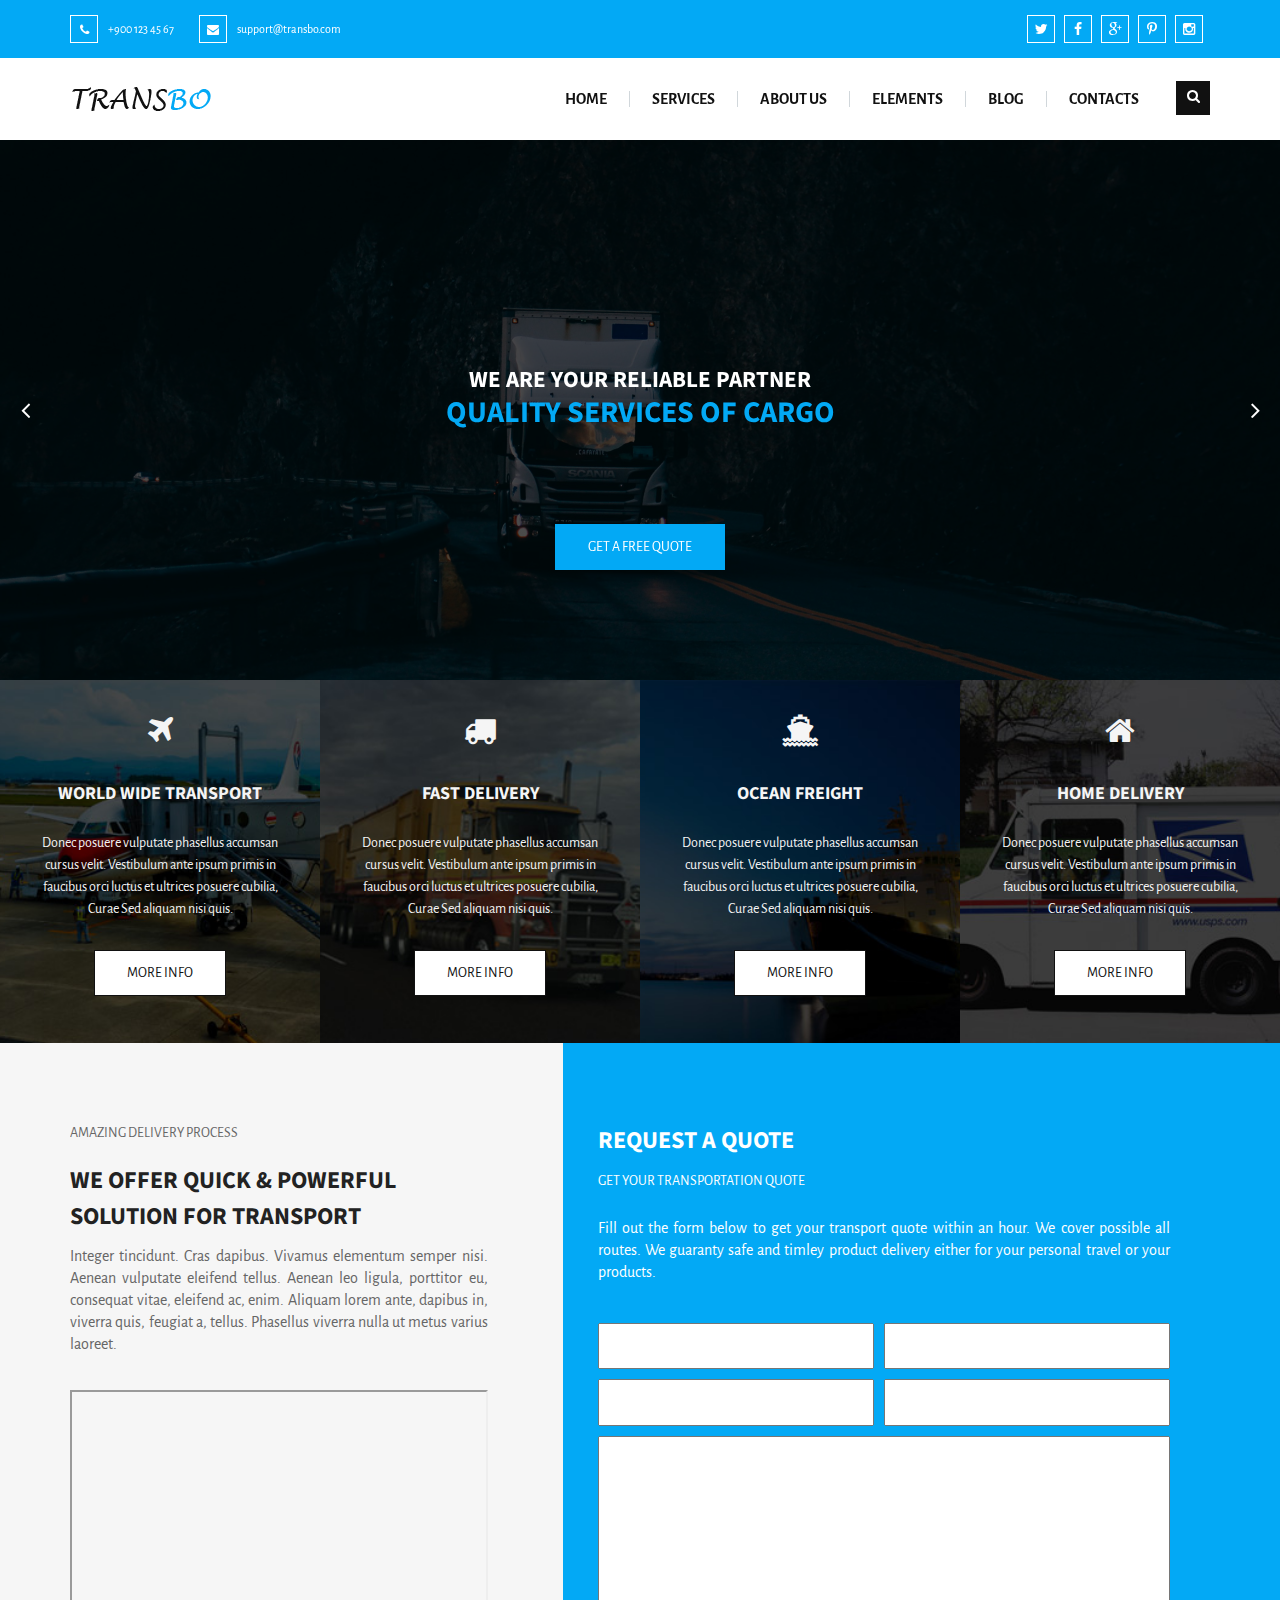
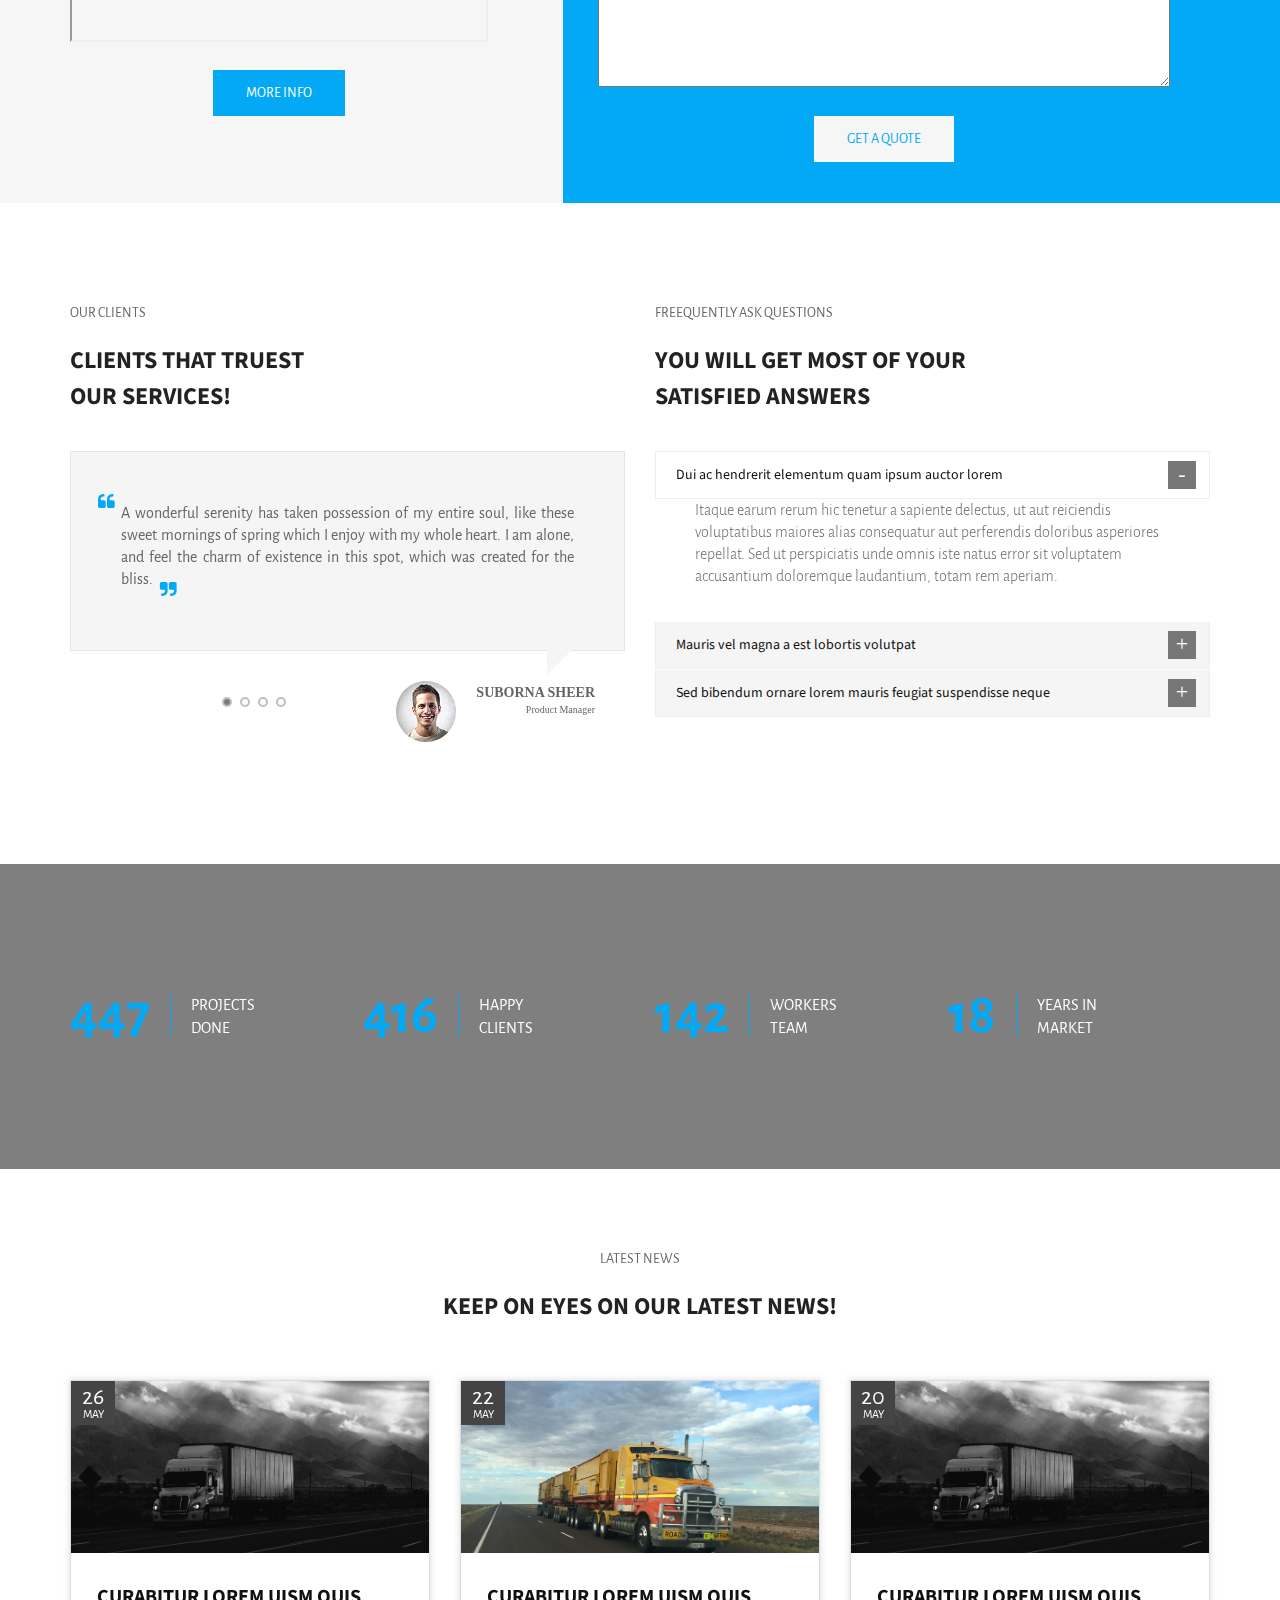
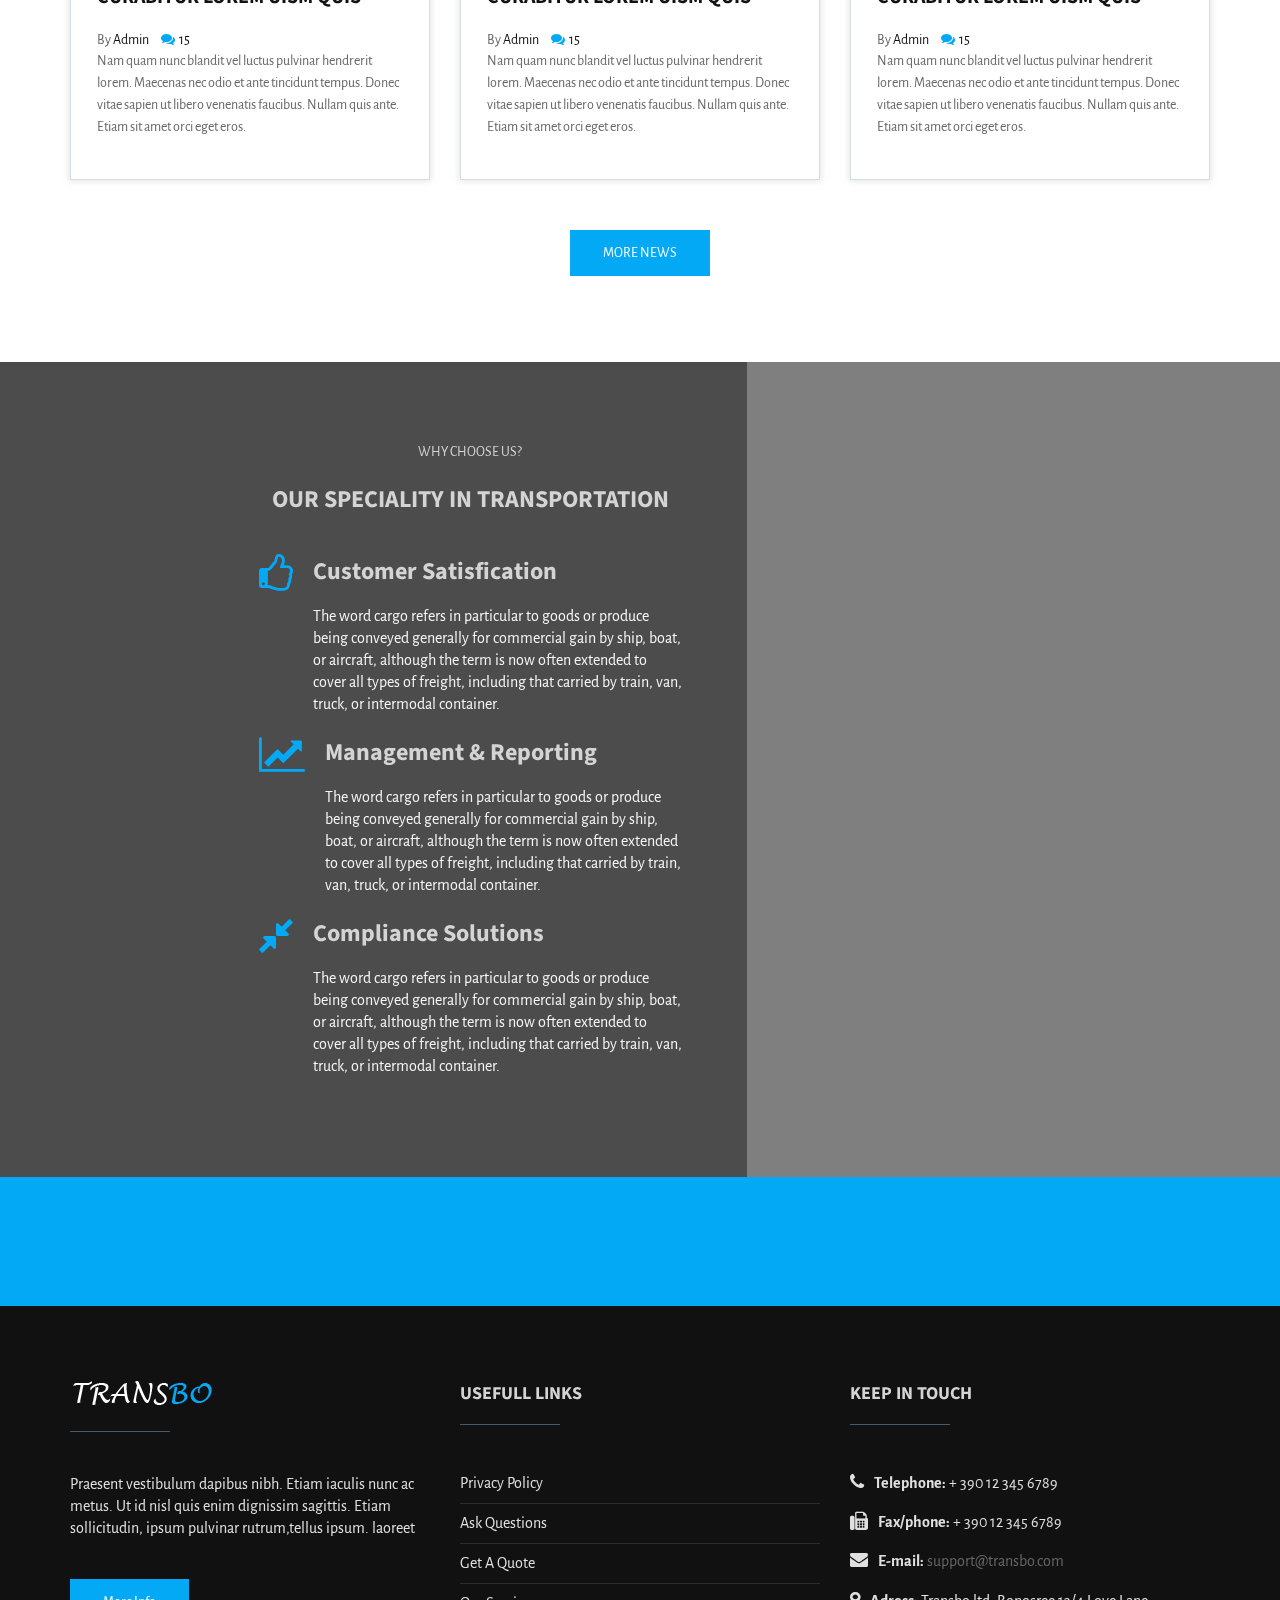
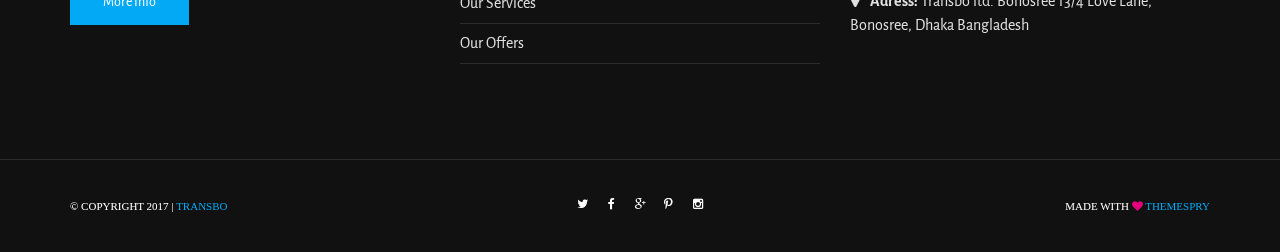
<file: index.html>
<!DOCTYPE html>
<html lang="en">
<head>
	<meta charset="utf-8">
	<meta http-equiv="X-UA-Compatible" content="IE=edge">
	<meta name="viewport" content="width=device-width, initial-scale=1">
	<meta name="description" content="">
	<meta name="keywords" content="">
	<meta name="author" content="">

	<!-- SITE TITLE -->
	<title>Transbo - Transport &amp; Logistics Bootstrap Template</title>

	<link rel="shortcut icon" href="media/favicon.png"> 
	<link href="css/master.css" rel="stylesheet">	
	        
	<!--[if lt IE 9]>
	    <script src="//oss.maxcdn.com/libs/html5shiv/3.7.0/html5shiv.js"></script>
	    <script src="//oss.maxcdn.com/libs/respond.js/1.4.2/respond.min.js"></script>
	<![endif]-->
</head>
<body>

	<!-- =========================
     PRE LOADER       
	============================== -->	
    <div class="preloader" id="preloader">
        <div class="cssload-container">
        	<div class="cssload-whirlpool"></div>
        </div>
    </div>	
	
	<!-- =========================
		TOP BAR
	============================== -->
	<div class="top-bar">
		<div class="container">
			<div class="row">

				<!-- === TOP BAR PHONE === -->				
				<div class="col-md-4">
					<div class="phone-number">
						<i class="fa fa-phone"></i> +900 123 45 67
					</div>
									
					<div class="top-bar-mail">
						<i class="fa fa-envelope"></i><a href="mailto:support@transbo.com">support@transbo.com</a>
					</div>
				</div>
					
				<!-- === TOP BAR SOCIAL ICONS === -->				
				<div class="col-md-8 text-right top-bar-social">
					<a href="#">
						<div class="mun-btn mun-btn-brand">
							<div class="mun-btn-hover"></div>
							<div class="mun-btn-text"><i class="fa fa-twitter"></i></div>
						</div>
					</a>
					<a href="#">
						<div class="mun-btn mun-btn-brand">
							<div class="mun-btn-hover"></div>
							<div class="mun-btn-text">
								<i class="fa fa-facebook"></i>
							</div>
						</div>
					</a>
					<a href="#">
						<div class="mun-btn mun-btn-brand">
							<div class="mun-btn-hover"></div>
							<div class="mun-btn-text">
								<i class="fa fa-google-plus"></i>
							</div>
						</div>
					</a>
					<a href="#">
						<div class="mun-btn mun-btn-brand">
							<div class="mun-btn-hover"></div>
							<div class="mun-btn-text">
								<i class="fa fa-pinterest-p"></i>
							</div>
						</div>
					</a>
					<a href="#">
						<div class="mun-btn mun-btn-brand">
							<div class="mun-btn-hover"></div>
							<div class="mun-btn-text">
								<i class="fa fa-instagram"></i>
							</div>
						</div>
					</a>
				</div>
				
			</div>
		</div>
	</div>	
	<!-- =========================
		END TOP BAR
	============================== -->
	
	<!-- =========================
		TOP MAIN NAVBAR
	============================== -->
	<div class="main-navbar main-navigation">
		<div class="container">
			<div class="row">
                 
				<!-- === TOP LOGO === -->
				 
				<div class="logo" id="main-logo">
					<div class="header-logo">
						<a href="index.html"><img src="media/logo.png" alt="main logo" /></a>
					</div>
				</div>
				 
				<!-- === TOP SEARCH === -->
				 
				<div class="main-search-input" id="main-search-input">
					<form>
						<input type="text" id="main-search" name="main-search" placeholder="Search..." />
					</form>
				</div>
				 
				<div class="search-control">
					<!-- === SHOW SEARCH BUTTON  === -->
					<div id="show-search" class="show-search">
						<div class="mun-btn mun-btn-gray">
                            <div class="mun-btn-hover"></div>
                            <div class="mun-btn-text">
                                <i class="fa fa-search"></i>
                            </div>
						</div>
					</div>
					<!-- === CLOSE SEARCH BUTTON === -->
					<div id="close-search" class="close-search">
						<div class="mun-btn mun-btn-gray">
							<div class="mun-btn-hover"></div>
							<div class="mun-btn-text">
								<i class="fa fa-close"></i>
							</div>
						</div>
					</div>
				</div>
				
				<div class="show-menu-control">
					<!-- === top search button show === -->
					<a id="show-menu" class="show-menu" href="#">
						<div class="mun-btn mun-btn-brand">
                            <div class="mun-btn-hover"></div>
                            <div class="mun-btn-text">
                                <i class="fa fa-bars"></i>
                            </div>
						</div>
					</a>
				</div>
				  
				<!-- === TOP MENU === -->								 
				<div class="collapse navbar-collapse main-menu" id="main-menu">
					<ul class="nav navbar-nav">
											
						<!-- === top menu item === -->
						<li><a href="index.html">Home</a></li>
						<li class="main-menu-separator"></li>
						<li><a href="services.html">Services</a></li>
						<li class="main-menu-separator"></li>
						<li><a href="about.html">About us</a></li> 
						<li class="main-menu-separator"></li>
						<!-- === top menu item === -->
						<li class="dropdown">
							<a data-toggle="dropdown" href="#">Elements</a>
							<ul class="dropdown-menu" role="menu">
								<li><a href="single.html">Single Blog</a></li>
								<li><a href="single-service.html">Single Service</a></li>
								<li><a href="#">Free Shipping</a></li>
								<li><a href="#">Our Privacy Policy</a></li>
							</ul>
						</li> 
						<li class="main-menu-separator"></li>
						<li><a href="blog.html">Blog</a></li>
						<li class="main-menu-separator"></li>
						<li ><a href="contacts.html">Contacts</a></li>
					</ul>
				</div>

			</div>
		</div>
	</div>
	 
	 <!-- =========================
		END TOP MAIN NAVBAR
	============================== -->
     
	 
	 <!-- =========================
		MAIN SLIDER
	============================== -->
	<div id="transbo-slider" class="main-slider transbo-slider">
		
		<!-- === SLIDER BUTTONS === -->
		
		<div class="slider-btn-prev">
			<div class="mun-btn mun-btn-gray">
				<div class="mun-btn-hover"></div>
				<div class="mun-btn-text">
					<i class="fa fa-angle-left"></i>
				</div>
			</div>
		</div>
		
		<a class="slider-btn-next">
			<div class="mun-btn mun-btn-gray">
				<div class="mun-btn-hover"></div>
				<div class="mun-btn-text">
					<i class="fa fa-angle-right"></i>
				</div>
			</div>
		</a>
		
		<div class="sp-slides">
			
			<!-- === SLIDER ITEM === -->	
			
			<div class="sp-slide">
				
				<!-- === slide overlay === -->	
				<div class="main-slider-overlay"></div>
				
				<!-- === slide image === -->	
                <img class="sp-image" src="assets/slider-pro/css/images/blank.gif"
				data-src="media/main-slider/transbo-home-slider-1.jpg"
				data-retina="media/main-slider/transbo-home-slider-1.jpg" alt="" />
				
				<!-- === slide container === -->	
				<div class="container">
                    <div class="main-slider-content">
        				<h2 class="sp-layer"
                            data-position="centerCenter" data-vertical="-55"
        					data-show-transition="left" data-hide-transition="left" data-show-delay="200" data-hide-delay="200">
        					We are your reliable partner
        				</h2>
        
        				<h2 class="sp-layer brand-color"
                            data-position="centerCenter" data-vertical="10"
        					data-show-transition="left" data-hide-transition="left" data-show-delay="400" data-hide-delay="400">
        					Quality services of cargo
        				</h2>
            
                        <a class="sp-layer slider-btn" href="#myModal"
                            data-position="centerCenter" data-vertical="280"
            				data-show-transition="left" data-hide-transition="left" data-show-delay="600" data-hide-delay="600">
            				<div data-toggle="modal" data-target="#myModal">
								<div class="mun-btn mun-btn-brand">
									<div class="mun-btn-hover"></div>
									<div class="mun-btn-text">
										GET A FREE QUOTE
									</div>
								</div>
							</div>
						</a>
                         
                    </div>
                </div>
			</div>

            <!-- === SLIDER ITEM === -->	
			
			<div class="sp-slide">
				
				<!-- === slide overlay === -->	
				<div class="main-slider-overlay"></div>
				
				<!-- === slide image === -->	
                <img class="sp-image" src="assets/slider-pro/css/images/blank.gif"
				data-src="media/main-slider/transbo-home-slider-2.jpg"
				data-retina="media/main-slider/transbo-home-slider-2.jpg" alt="" />
				
				<!-- === slide container === -->	
				<div class="container">
                    <div class="main-slider-content">
        				<h2 class="sp-layer"
                            data-position="centerCenter" data-vertical="-55"
        					data-show-transition="down" data-hide-transition="down" data-show-delay="600" data-hide-delay="600">
        					We are your reliable partner
        				</h2>
        
        				<h2 class="sp-layer brand-color"
                            data-position="centerCenter" data-vertical="10"
        					data-show-transition="down" data-hide-transition="down" data-show-delay="400" data-hide-delay="400">
        					Quality services of cargo
        				</h2>
            
                        <a class="sp-layer slider-btn" href="#"
                            data-position="centerCenter" data-vertical="280"
            				data-show-transition="down" data-hide-transition="down" data-show-delay="200" data-hide-delay="200">
            				<div data-toggle="modal" data-target="#myModal">
								<div class="mun-btn mun-btn-brand">
									<div class="mun-btn-hover"></div>
									<div class="mun-btn-text">
										GET A FREE QUOTE
									</div>
								</div>
							</div>
						</a>
                         
                    </div>
                </div>
			</div>
   
            <!-- === SLIDER ITEM === -->	
			
			<div class="sp-slide">
				
				<!-- === slide overlay === -->	
				<div class="main-slider-overlay"></div>
				
				<!-- === slide image === -->	
                <img class="sp-image" src="assets/slider-pro/css/images/blank.gif"
				data-src="media/main-slider/transbo-home-slider-3.jpg"
				data-retina="media/main-slider/transbo-home-slider-3.jpg" alt="" />
				
				<!-- === slide container === -->	
				<div class="container">
                    <div class="main-slider-content">
        				<h2 class="sp-layer"
                            data-position="centerCenter" data-vertical="-55"
        					data-show-transition="up" data-hide-transition="up" data-show-delay="200" data-hide-delay="200">
        					We are your reliable partner
        				</h2>
        
        				<h2 class="sp-layer brand-color"
                            data-position="centerCenter" data-vertical="10"
        					data-show-transition="up" data-hide-transition="up" data-show-delay="400" data-hide-delay="400">
        					Quality services of cargo
        				</h2>
            
                        <a class="sp-layer slider-btn" href="contacts.html"
                            data-position="centerCenter" data-vertical="280"
            				data-show-transition="up" data-hide-transition="up" data-show-delay="600" data-hide-delay="600">
							<div class="mun-btn mun-btn-brand">
								<div class="mun-btn-hover"></div>
								<div class="mun-btn-text">
									Contact Us
								</div>
							</div>
						</a>
                       
                    </div>
                </div>
			</div>

		</div>
    </div>
	<!-- =========================
		END MAIN SLIDER
	============================== -->    

	<!-- Modal -->
	<div class="modal fade" id="myModal" tabindex="-1" role="dialog" aria-labelledby="myModalLabel">
		<div class="modal-dialog" role="document">
		    <div class="modal-content">
			    <div class="modal-header">
			        <button type="button" class="close" data-dismiss="modal" aria-label="Close"><span aria-hidden="true">&times;</span></button>
			        <h4 class="modal-title" id="myModalLabel">Please Provide The Following Information</h4>
			    </div>
		      	<div class="modal-body">
		        	<form action="contact.php" method="post">
		        		<div class="form-group">
		        			<label for="yourname">Your Name</label>
		        			<input type="text" id="yourname" name="yourname" class="form-control">
		        		</div>
		        		<div class="form-group">
		        			<label for="youremail">Your Email</label>
		        			<input type="email" id="youremail" name="youremail" class="form-control">
		        		</div>
		        		<div class="form-group">
		        			<label for="message">What Do You Want to Know?</label>
		        			<textarea name="message" id="message" cols="30" rows="10" class="form-control"></textarea>
		        		</div>
		        	</form>
		      	</div>
			    <div class="modal-footer">
			        <button type="button" class="btn btn-default" data-dismiss="modal">Close</button>
			        <button type="button" class="btn btn-primary">Send Now</button>
			    </div>
		    </div>
		</div>
	</div>
	
	<!-- =========================
		SERVICES
	============================== -->
    <section class="home-services">
		<div class="container-fluid">
			<div class="row-fluid text-center">
                 
				<!-- === SERVICE ITEM === -->
				<div class="col-md-3 col-sm-6 col-xs-12 single-service-air">
				
					<div class="service">				
						<div class="service-icon">
							<i class="fa fa-plane"></i>
						</div>
						<h3>WORLD WIDE TRANSPORT</h3>
						<div class="service-text">
							<p>Donec posuere vulputate phasellus accumsan cursus velit. Vestibulum ante ipsum primis in faucibus orci luctus et ultrices posuere cubilia, Curae Sed aliquam nisi quis.</p>
						</div>
						<div class="service-button">
							<a href="single-service.html">
								<div class="mun-btn mun-btn-default">
									<div class="mun-btn-hover"></div>
									<div class="mun-btn-text">
										MORE INFO
									</div>
								</div>
							</a>
						</div>
					</div>
					
				</div>
                
				<!-- === SERVICE ITEM === -->
				
				<div class="col-md-3 col-sm-6 col-xs-12 single-service-truck">				
					<div class="service">
						<div class="service-icon">
							<i class="fa fa-truck"></i>
						</div>
						<h3>FAST DELIVERY</h3>
						<div class="service-text">
							<p>Donec posuere vulputate phasellus accumsan cursus velit. Vestibulum ante ipsum primis in faucibus orci luctus et ultrices posuere cubilia, Curae Sed aliquam nisi quis.</p>
						</div>
						<div class="service-button">
							<a href="single-service.html">
								<div class="mun-btn mun-btn-default">
									<div class="mun-btn-hover"></div>
									<div class="mun-btn-text">
										MORE INFO
									</div>
								</div>
							</a>
						</div>
					</div>
					
				</div>
                
				<!-- === SERVICE ITEM === -->
				
				<div class="col-md-3 col-sm-6 col-xs-12 single-service-ship">
				
					<div class="service">
						<div class="service-icon">
							<i class="fa fa-ship"></i>
						</div>
						<h3>OCEAN FREIGHT</h3>
						<div class="service-text">
							<p>Donec posuere vulputate phasellus accumsan cursus velit. Vestibulum ante ipsum primis in faucibus orci luctus et ultrices posuere cubilia, Curae Sed aliquam nisi quis.</p>
						</div>
                        <div class="service-button">
							<a href="single-service.html">
								<div class="mun-btn mun-btn-default">
									<div class="mun-btn-hover"></div>
									<div class="mun-btn-text">
										MORE INFO
									</div>
								</div>
							</a>
						</div>
                     </div>
					 
                 </div>
                
				<!-- === SERVICE ITEM === -->
				
				<div class="col-md-3 col-sm-6 col-xs-12 single-service-car">
				
					<div class="service">
						<div class="service-icon">
							<i class="fa fa-home"></i>
						</div>
						<h3>HOME DELIVERY</h3>
						<div class="service-text">
							<p>Donec posuere vulputate phasellus accumsan cursus velit. Vestibulum ante ipsum primis in faucibus orci luctus et ultrices posuere cubilia, Curae Sed aliquam nisi quis.</p>
						</div>
						<div class="service-button">
							<a href="single-service.html">
								<div class="mun-btn mun-btn-default">
									<div class="mun-btn-hover"></div>
									<div class="mun-btn-text">
										MORE INFO
									</div>
								</div>
							</a>
						</div>
                     </div>
					 
                 </div>
				 
             </div>
         </div>
     </section>
	 <!-- =========================
		END SERVICES SECTION
	============================== -->
    
	
	<!-- ===================================
		    GET QUOTE SECTION
	======================================== -->
	<section class="bo-section about-quote">
		<div class="section-bg-left"></div>
		<div class="section-bg-right"></div>
		<div class="container">
			<div class="row">
				
				<!-- === ABOUT US === -->	
				<div class="col-md-5 col-xs-12">
					<div class="home-about">
						
						<!-- === TITLE GROUP === -->	
						<div class="section-head">
							<div class="subtitle">AMAZING DELIVERY PROCESS</div>
							<h3>WE OFFER QUICK &amp; POWERFUL SOLUTION FOR TRANSPORT</h3>
						</div>	
						<p>Integer tincidunt. Cras dapibus. Vivamus elementum semper nisi. Aenean vulputate eleifend tellus. Aenean leo ligula, porttitor eu, consequat vitae, eleifend ac, enim. Aliquam lorem ante, dapibus in, viverra quis, feugiat a, tellus. Phasellus viverra nulla ut metus varius laoreet.</p>
						
						<div class="home-about-video">
							<iframe height="252" src="https://www.youtube.com/embed/Lo51m7ylYA8?rel=0&amp;controls=0&amp;showinfo=0"></iframe>
							
							<!-- === READ MORE BUTTON === -->	
							<a href="about.html">
								<div class="home-about-button">
									<div class="mun-btn mun-btn-brand">
										<div class="mun-btn-hover"></div>
										<div class="mun-btn-text">
											MORE INFO
										</div>
									</div>
								</div>
							</a>
						</div>
					</div>
				</div>
				<!-- /home-about -->
				
				<!-- === GET QUOTE === -->	
				<div class="col-md-7 col-xs-12">
					<div class="get-quote">
						<!-- === TITLE GROUP === -->
						<div class="section-head">
							<h2>REQUEST A QUOTE</h2>
							<div class="subtitle">get your transportation quote</div>
						</div>
						
						<!-- === GET QUOTE TEXT === -->
						<p>
							Fill out the form below to get your transport quote within an hour. We cover possible all routes. We guaranty safe and timley product delivery either for your personal travel or your products.
						</p>
						
						<!-- === GET QUOTE FORM=== -->
						<div class="get-quote-form">
							<div class="send-result"></div>
							<form name="gq-form" id="gq-form" method="POST" action="javascript:void(null);" onsubmit="sendmail_1();">
								<div class="col-md-6 col-xs-12 get-quote-form-left">
									<!-- === GET QUOTE FORM ITEM === -->
									<div class="form-item">
										<input type="text" name="gq-location" id="gq-location" placeholder="LOCATION" />
									</div>
									<!-- === GET QUOTE FORM ITEM === -->
									<div class="form-item">
										<input type="text" name="gq-person" id="gq-person" placeholder="PERSON/CARGO" />
									</div>
								</div>
								<div class="col-md-6 col-xs-12 get-quote-form-right">
									<!-- === GET QUOTE FORM ITEM === -->
									<div class="form-item">
										<input type="text" name="gq-destination" id="gq-destination" placeholder="TO DESTINATION" />
									</div>
									<!-- === GET QUOTE FORM ITEM === -->
									<div class="form-item">
										<input type="text" name="gq-contact" id="gq-contact" placeholder="E-MAIL OR NUMBER" />
									</div>
								</div>
								<div class="col-md-12 col-xs-12 get-quote-form-bottom">
									<!-- === GET QUOTE FORM ITEM === -->
									<div class="form-item">
										<textarea name="gq-text" id="gq-text" cols="30" rows="10" placeholder="MESSAGE"></textarea>				
									</div>
									<!-- === GET QUOTE FORM BUTTON === -->
									<div class="get-quote-form-button">
										<button id="gq-submit">
											<span class="mun-btn mun-btn-white">
												<span class="mun-btn-hover"></span>
												<span class="mun-btn-text">
													GET A QUOTE
												</span>
											</span>
										</button>
									</div>
								</div>
							</form>
						</div>
					</div>	
				</div>

			</div>
		</div>
	</section>
	 <!-- ===================================
		END SECTION GET A QUOTE
	======================================== -->
     
	 <!-- ===================================
	    SECTION REVIEWS AND FAQ
	======================================== -->
	<section class="bo-section pt-0">
		<div class="container">
			<div class="row">
				
				<!-- === REVIEWS === -->
				<div class="col-lg-6 col-md-6 col-sm-6 col-xs-12">
					<div class="transbo-review">
						
						<!-- === TITLE GROUP === -->
						<div class="section-head">
							<div class="subtitle">Our Clients</div>
							<h3>Clients That Truest <br>Our Services!</h3>
						</div>
						
						<!-- === OWL CAROUSEL === -->
						<div class="transbo-review-carousel owl-carousel owl-theme" id="owl-review">
							
							<!-- === OWL CAROUSEL ITEM === -->
							<div class="clients-quote-carousel-item">
								<div class="clients-quote-carousel">
									<p>A wonderful serenity has taken possession of my entire soul, like these sweet mornings of spring which I enjoy with my whole heart. I am alone, and feel the charm of existence in this spot, which was created for the bliss.</p>
								</div>
								
								<!-- === OWL CAROUSEL ITEM AUTHOR=== -->
								<div class="client-introduction-wrapper">
									<div class="client-avatar">
										<img src="media/blog/transbo-author-1.jpg" alt="" />
									</div>
									<div class="client-name">
										Suborna Sheer
									</div>
									<div class="client-designation">
										Product Manager
									</div>
								</div>
							</div>
							
							<!-- === OWL CAROUSEL ITEM === -->
							<div class="clients-quote-carousel-item">
								<div class="clients-quote-carousel">
									<p>I am so happy, my dear friend, so absorbed in the exquisite sense of mere tranquil existence, that I neglect my talents. I should be incapable of drawing a single stroke at the present moment; and yet I feel that I never was a greater artist than now.</p>
								</div>
								
								<!-- === OWL CAROUSEL ITEM AUTHOR=== -->
								<div class="client-introduction-wrapper">
									<div class="client-avatar">
										<img src="media/blog/transbo-author-2.jpg" alt="" />
									</div>
									<div class="client-name">
										Suborna Sheer
									</div>
									<div class="client-designation">
										Product Manager
									</div>
								</div>
							</div>
							
							<!-- === OWL CAROUSEL ITEM === -->
							<div class="clients-quote-carousel-item">
								<div class="clients-quote-carousel">
									<p>When, while the lovely valley teems with vapour around me, and the meridian sun strikes the upper surface of the impenetrable foliage of my trees, and but a few stray gleams steal into the inner sanctuary, I throw myself down among the tall grass by the trickling stream; and, as I lie close to the earth</p>
								</div>
								
								<!-- === OWL CAROUSEL ITEM AUTHOR=== -->
								<div class="client-introduction-wrapper">
									<div class="client-avatar">
										<img src="media/blog/transbo-author-3.jpg" alt="" />
									</div>
									<div class="client-name">
										Suborna Sheer
									</div>
									<div class="client-designation">
										Product Manager
									</div>
								</div>
							</div>
							
							<!-- === OWL CAROUSEL ITEM === -->
							<div class="clients-quote-carousel-item">
								<div class="clients-quote-carousel">
									<p>A wonderful serenity has taken possession of my entire soul, like these sweet mornings of spring which I enjoy with my whole heart. I am alone, and feel the charm of existence in this spot, which was created for the bliss.</p>
								</div>
								
								<!-- === OWL CAROUSEL ITEM AUTHOR=== -->
								<div class="client-introduction-wrapper">
									<div class="client-avatar">
										<img src="media/blog/transbo-author-4.jpg" alt="" />
									</div>
									<div class="client-name">
										Suborna Sheer
									</div>
									<div class="client-designation">
										Product Manager
									</div>
								</div>
							</div>

						</div>
					</div>
				</div>
				
				<!-- === FAQ === -->
				<div class="col-lg-6 col-md-6 col-sm-6 col-xs-12">
					<div class="home-faq">
						
						<!-- === TITLE GROUP === -->
						<div class="section-head">
							<div class="subtitle">Freequently Ask Questions</div>
							<h3>You will get most of your <br>satisfied answers</h3>
						</div>
						
						<!-- === ACCORDION === -->
						<div class="panel-group" id="accordion">
							
							<!-- === ACCORDION ITEM === -->
							<div class="panel panel-default">
								<div class="panel-heading">
									<h4 class="panel-title">
										<a data-toggle="collapse" data-parent="#accordion" href="#collapseOne">
											Dui ac hendrerit elementum quam ipsum auctor lorem
										</a>
									</h4>
								</div>
								<div id="collapseOne" class="panel-collapse collapse in">
									<div class="panel-body">
										<p>Itaque earum rerum hic tenetur a sapiente delectus, ut aut reiciendis voluptatibus maiores alias consequatur aut perferendis doloribus asperiores repellat. Sed ut perspiciatis unde omnis iste natus error sit voluptatem accusantium doloremque laudantium, totam rem aperiam.</p>
									</div>
								</div>
							</div>
							
							<!-- === ACCORDION ITEM === -->
							<div class="panel panel-default">
								<div class="panel-heading">
									<h4 class="panel-title">
										<a class="collapsed" data-toggle="collapse" data-parent="#accordion" href="#collapseTwo">
											Mauris vel magna a est lobortis volutpat
										</a>
									</h4>
								</div>
								<div id="collapseTwo" class="panel-collapse collapse">
									<div class="panel-body">
										<p>Itaque earum rerum hic tenetur a sapiente delectus, ut aut reiciendis voluptatibus maiores alias consequatur aut perferendis doloribus asperiores repellat. Sed ut perspiciatis unde omnis iste natus error sit voluptatem accusantium doloremque laudantium, totam rem aperiam, eaque ipsa quae ab illo inventore veritatis et.</p>
									</div>
								</div>
							</div>
							
							<!-- === ACCORDION ITEM === -->
							<div class="panel panel-default">
								<div class="panel-heading">
									<h4 class="panel-title">
										<a class="collapsed" data-toggle="collapse" data-parent="#accordion" href="#collapseThree">
											Sed bibendum ornare lorem mauris feugiat suspendisse neque
										</a>
									</h4>
								</div>
								<div id="collapseThree" class="panel-collapse collapse">
									<div class="panel-body">
										<p>Itaque earum rerum hic tenetur a sapiente delectus, ut aut reiciendis voluptatibus maiores alias consequatur aut perferendis doloribus asperiores repellat. natus error sit voluptatem accusantium doloremque laudantium, totam rem aperiam, eaque ipsa quae ab illo inventore veritatis et quasi architecto beatae vitae dicta sunt explicabo.</p>
									</div>
								</div>
							</div>
						</div>
					</div>
				</div>
			
			</div>
		</div>
	</section>
	 <!-- ===================================
		END SECTION REVIEWS AND FAQ
	======================================== -->
	
	
	<!-- ===================================
		SECTION STATS
	======================================== -->
	<section id="countdown" class="ptb-xlarge countdown" data-stellar-background-ratio="0.4">

		<div class="overlay"></div>
		<div class="container">
			<div class="row">
				
				<div class="col-md-3 col-sm-6 col-xs-12">
					<div class="single-counter">
						<div class="count-number" id="num1">
							447
						</div>
						<div class="counter-text">
							PROJECTS<br>DONE
						</div>
					</div>
				</div>
				<!-- === COUNTER ITEM === -->
				
				<div class="col-md-3 col-sm-6 col-xs-12">
					<div class="single-counter">
						<div class="count-number" id="num2">
							416
						</div>
						<div class="counter-text">
							HAPPY <br>CLIENTS
						</div>
					</div>
				</div>				
				<!-- === COUNTER ITEM === -->

				<div class="col-md-3 col-sm-6 col-xs-12">
					<div class="single-counter">
						<div class="count-number" id="num3">
							142
						</div>
						<div class="counter-text">
							WORKERS<br>TEAM
						</div>
					</div>
				</div>				
				<!-- === COUNTER ITEM === -->

				<div class="col-md-3 col-sm-6 col-xs-12">
					<div class="single-counter">
						<div class="count-number" id="num4">
							18
						</div>
						<div class="counter-text">
							YEARS IN<br>MARKET
						</div>
					</div>
				</div>
				
			</div>
		</div>
	</section>
	<!-- ===================================
		END COUNTER SECTION
	======================================== -->    
	
	<!-- ===================================
		BLOG SECTION
	======================================== -->
	<section id="home-blog" class="ptb-large">
		<div class="container">
			<div class="row">
			
				<!-- === TITLE GROUP === -->
				<div class="section-head text-center">
					<div class="subtitle">Latest News</div>
					<h3>Keep On Eyes On Our Latest News!</h3>					
				</div>
				
				<!-- === BLOG ITEM === -->
				<div class="col-md-4 col-xs-12">
					<div class="single-entry">
						<div class="entry-post-date">
							<span>26</span>MAY
						</div>
						<div class="post-thumbnail">
							<a href="single.html"><img src="media/blog/transbo-blog-1.jpg" alt="blog 1" /></a>
						</div>
						<div class="entry-content">
							<div class="entry-title">
								<h2><a href="single.html">Curabitur lorem uism quis</a></h2>
							</div>
							<div class="entry-meta-info">
								By <a href="#">Admin</a>
								<span class="comments-icon"><i class="fa fa-comments"></i></span>
								<a href="single.html#comments">15</a>
								<p>Nam quam nunc blandit vel luctus pulvinar hendrerit lorem. Maecenas nec odio et ante tincidunt tempus. Donec vitae sapien ut libero venenatis faucibus. Nullam quis ante. Etiam sit amet orci eget eros.</p>
							</div>
						</div>
					</div>
				</div>
				
				<!-- === BLOG ITEM === -->
				<div class="col-md-4 col-xs-12">
					<div class="single-entry">
						<div class="entry-post-date">
							<span>22</span>MAY
						</div>
						<div class="post-thumbnail">
							<a href="single.html"><img src="media/blog/transbo-blog-2.jpg" alt="blog 2" /></a>
						</div>
						<div class="entry-content">
							<div class="entry-title">
								<h2><a href="single.html">Curabitur lorem uism quis</a></h2>
							</div>
							<div class="entry-meta-info">
								By <a href="#">Admin</a>
								<span class="comments-icon"><i class="fa fa-comments"></i></span>
								<a href="single.html#comments">15</a>
								<p>Nam quam nunc blandit vel luctus pulvinar hendrerit lorem. Maecenas nec odio et ante tincidunt tempus. Donec vitae sapien ut libero venenatis faucibus. Nullam quis ante. Etiam sit amet orci eget eros.</p>
							</div>
						</div>
					</div>
				</div>
				
				<!-- === BLOG ITEM === -->				
				<div class="col-md-4 col-xs-12">
					<div class="single-entry">
						<div class="entry-post-date">
							<span>20</span>MAY
						</div>
						<div class="post-thumbnail">
							<a href="single.html"><img src="media/blog/transbo-blog-1.jpg" alt="blog 3" /></a>
						</div>
						<div class="entry-content">
							<div class="entry-title">
								<h2><a href="single.html">Curabitur lorem uism quis</a></h2>
							</div>
							<div class="entry-meta-info">
								By <a href="#">Admin</a>
								<span class="comments-icon"><i class="fa fa-comments"></i></span>
								<a href="single.html#comments">15</a>
								<p>Nam quam nunc blandit vel luctus pulvinar hendrerit lorem. Maecenas nec odio et ante tincidunt tempus. Donec vitae sapien ut libero venenatis faucibus. Nullam quis ante. Etiam sit amet orci eget eros.</p>
							</div>
						</div>
					</div>
				</div>
				
				<!-- === BLOG READ MORE BUTTON === -->
				<div class="row text-center">
					<a href="blog.html">
						<div class="mun-btn mun-btn-brand">
							<div class="mun-btn-hover"></div>
							<div class="mun-btn-text">
								MORE NEWS
							</div>
						</div>
					</a>
				</div>
				
			</div>
		</div>
	</section>
    <!-- ===================================
		END BLOG SECTION
	======================================== -->
     
	<!-- ===================================
		FEATURES SECTION
	======================================== -->
	<section id="features-section" class="features-section" data-stellar-background-ratio="0.4">
		<div class="overlay"></div>
		<div class="leftcol ptb-large col-md-7 col-xs-12">

			<div class="row">
				<div class="features-wrapper col-md-7 col-md-offset-4">
					
					<!-- === TITLE GROUP === -->
					<div class="section-head text-center">
						<div class="subtitle">WHY CHOOSE US?</div>
						<h3>Our speciality in transportation</h3>
					</div>
										
					<div class="feature-box">
					    <i class="fa fa-thumbs-o-up"></i>
					    <div class="content">
					        <h3>Customer Satisfication</h3>
					        <p>The word cargo refers in particular to goods or produce being conveyed generally for commercial gain by ship, boat, or aircraft, although the term is now often extended to cover all types of freight, including that carried by train, van, truck, or intermodal container.</p>
					    </div>
					</div>	

					<div class="feature-box">
					    <i class="fa fa-line-chart"></i>
					    <div class="content">
					        <h3>Management &amp; Reporting</h3>
					        <p>The word cargo refers in particular to goods or produce being conveyed generally for commercial gain by ship, boat, or aircraft, although the term is now often extended to cover all types of freight, including that carried by train, van, truck, or intermodal container.</p>
					    </div>
					</div>		

					<div class="feature-box">
					    <i class="fa fa-compress"></i>
					    <div class="content">
					        <h3>Compliance Solutions</h3>
					        <p>The word cargo refers in particular to goods or produce being conveyed generally for commercial gain by ship, boat, or aircraft, although the term is now often extended to cover all types of freight, including that carried by train, van, truck, or intermodal container.</p>
					    </div>
					</div>				
					
				</div>
			</div>
		</div>
		<!-- END LEFTCOL -->

	</section>
	<!-- ===================================
		END FEATURES SECTION
	======================================== -->
	 
	<!-- ===================================
		SUBSCRIBE SECTION
	======================================== -->
	<section id="subscribe" class="ptb-small subscribe">
		<div class="container">
			<div class="row">
				
				<!-- === SUBSCRIBE TEXT === -->
				<div class="col-sm-4 subscribe-text animated wow fadeInUp" data-wow-duration=".5s" data-wow-offset="100">
					<span class="subscribe-icon"><i class="fa fa-envelope"></i></span>Sign Up Now To Get Updates
				</div>
				
				<!-- === SUBSCRIBE FORM === -->
				<div class="col-sm-8 subscribe-form animated wow fadeInUp" data-wow-duration=".5s" data-wow-delay=".3s" data-wow-offset="100">
					<form action="contact.php" method="post">
						<div class="subscribe-form-input">
							<input type="text" name="subscribe" placeholder="Your E-mail" />
						</div>
						<div class="subscribe-form-btn">
							<button class="mun-btn mun-btn-brand">
								<span class="mun-btn-hover"></span>
								<span class="mun-btn-text">SUBSCRIBE</span>
							</button>
						</div>
					</form>
				</div>
				
			</div>
		</div>
	</section>
	<!-- ===================================
		END SUBSCRIBE SECTION
	======================================== -->
     
	
	<!-- ===================================
		FOOTER
	======================================== -->
	<footer id="footer" class="ptb-medium footer">
		<div class="container">
			<div class="row">
				
				<!-- === FOOTER COLUMN === -->
				<div class="col-md-4 col-xs-12 widget">
					<div class="footer-logo">
						<a href="index.html"><img src="media/white-logo.png" alt="footer logo"></a>
					</div>
					<div class="wiget-about">
						<p>Praesent vestibulum dapibus nibh. Etiam iaculis nunc ac metus. Ut id nisl quis enim dignissim sagittis. 
						Etiam sollicitudin, ipsum pulvinar rutrum,tellus ipsum. laoreet </p>
					</div>
					<div class="about-text-btn">
						<a href="about.html">
							<div class="mun-btn mun-btn-brand">
								<div class="mun-btn-hover"></div>
								<div class="mun-btn-text">
									More Info
								</div>
							</div>
						</a>
					</div>
				</div>
				
				<!-- === FOOTER COLUMN === -->
				<div class="col-md-4 col-xs-12 widget">
					<h4>Usefull Links</h4>

					<ul class="usefull-links">
						<li><a href="#">Privacy Policy</a></li>
						<li><a href="#">Ask Questions</a></li>
						<li><a href="#">Get A Quote</a></li>
						<li><a href="#">Our Services</a></li>
						<li><a href="#">Our Offers</a></li>
					</ul>
				</div>
				
				<!-- === FOOTER COLUMN === -->
				<div class="col-md-4 col-xs-12 widget">
					<h4>Keep In Touch</h4>

					<ul class="contact-address">
						<li><i class="fa fa-phone"></i><strong>Telephone:</strong> + 390 12 345 6789</li>
						<li><i class="fa fa-fax"></i><strong>Fax/phone:</strong>  + 390 12 345 6789</li>
						<li><i class="fa fa-envelope"></i><strong>E-mail:</strong> <a href="mailto:support@transbo.com"> support@transbo.com</a></li>
						<li><i class="fa fa-map-marker"></i><strong>Adress:</strong> Transbo ltd. Bonosree 13/4 Love Lane,<br> Bonosree, Dhaka Bangladesh</li>
					</ul>
				</div>

			</div>
		</div>
	</footer>
	<!-- ===================================
		END FOOTER
	======================================== -->

	<!-- ===================================
		BOTTOM SECTION
	======================================== -->
	<div class="bottom">
		<div class="container">
			<div class="row">
				
				<!-- === BOTTOM LEFT === -->
				<div class="col-md-4 col-xs-12">
					<p>&copy; COPYRIGHT 2017 | <span class="brand-color">TRANSBO</span></p>
				</div>
				
				<!-- === BOTTOM CENTER === -->
				<div class="col-md-4 col-xs-12 text-center">
					<a href="#">
						<div class="mun-btn mun-btn-gray">
							<div class="mun-btn-hover"></div>
							<div class="mun-btn-text">
								<i class="fa fa-twitter"></i>
							</div>
						</div>
					</a>
					<a href="#"><div class="mun-btn mun-btn-gray">
						<div class="mun-btn-hover"></div>
						<div class="mun-btn-text">
							<i class="fa fa-facebook"></i>
						</div>
					</div></a>
					<a href="#"><div class="mun-btn mun-btn-gray">
						<div class="mun-btn-hover"></div>
						<div class="mun-btn-text">
							<i class="fa fa-google-plus"></i>
						</div>
					</div></a>
					<a href="#"><div class="mun-btn mun-btn-gray">
						<div class="mun-btn-hover"></div>
						<div class="mun-btn-text">
							<i class="fa fa-pinterest-p"></i>
						</div>
					</div></a>
					<a href="#"><div class="mun-btn mun-btn-gray">
						<div class="mun-btn-hover"></div>
						<div class="mun-btn-text">
							<i class="fa fa-instagram"></i>
						</div>
					</div></a>
				</div>
				
				<!-- === BOTTOM RIGHT === -->
				<div class="col-md-4 col-xs-12 text-right">
					<p>MADE With <i class="fa fa-heart"></i> <a href="http://themespry.com"> <span class="brand-color">themespry</span></a></p>
				</div>
				
			</div>
		</div>
	</div>
	<!-- ===================================
		END BOTTOM SECTION
	======================================== -->
	
	
	<!-- =========================
	   SLIDE MENU
	============================== -->
	<aside id="slide-menu" class="slide-menu">
		
		<!-- === CLOSE MENU BUTON === -->	
		<div class="close-menu" id="close-menu">
			<i class="fa fa-close"></i>
		</div>
		
		<!-- === SLIDE MENU === -->	
		<ul id="left-menu" class="left-menu">
			
			<li><a href="index.html">Home</a></li>
			<li><a href="services.html">Services</a></li>
			<li><a href="about.html">About Us</a></li>
			<li> 
				<a href="#">Elements <i class="fa fa-plus arrow"></i></a>
				
				<!-- === slide menu child === -->	
				<ul class="slide-menu-child">
					<li><a href="07_typography.html">Typography</a></li>
					<li><a href="08_buttons.html">Buttons</a></li>
					<li><a href="09_progress.html">Progress Bars</a></li>
					<li><a href="10_alerts.html">Alerts</a></li>
				</ul>
			</li>
			<li><a href="blog.html">Blog</a></li>
			<li><a href="contact.html">Contact Us</a></li>
			
		</ul>
		
	</aside>
	<!-- =========================
	   END SLIDE MENU
	============================== -->

	
	<!-- =========================
	   BLACK OVERLAY
	============================== -->
	<div class="black-overlay" id="black-overlay"></div>
	<!-- =========================
	   END BLACK OVERLAY
	============================== -->
    	
	<!-- =========================
		 SCRIPTS   
	============================== -->	
	
	<!-- JQUERY -->
	<script src="js/jquery-1.11.3.min.js"></script>

	<script src="js/cssua.min.js"></script>

	<!-- BOOTSTRAP -->
	<script src="js/bootstrap.min.js"></script>
	
	<!-- SMOOTH SCROLLING  -->
	<script src="js/smoothscroll.min.js"></script>
	
	<!-- STELLAR.JS FOR PARALLAX -->
	<script src="js/jquery.stellar.min.js"></script>
	
	<!-- SLIDER PRO  -->
	<script src="assets/slider-pro/js/jquery.sliderPro.min.js"></script>
	
	<!-- SCROLLSPY -->
	<script src="js/scrollspy.min.js"></script>
	
	<!-- WOW PLAGIN -->
	<script src="js/wow.min.js"></script>
	
	<!-- CAROUSEL -->
	<script src="assets/owl-carousel/owl.carousel.min.js"></script>
	
	<!-- VERTICAL ACCORDEON MENU -->
	<script src="js/metisMenu.min.js"></script>
	
	<!-- CUSTOM SCRIPT -->
	<script src="js/scripts.js"></script>

	<script>
		$(document).ready(function(){
			$('#myModal').on('shown.bs.modal', function () {
		  $('#myInput').focus()
		});
		})
	</script>
	
</body>
</html>
</file>
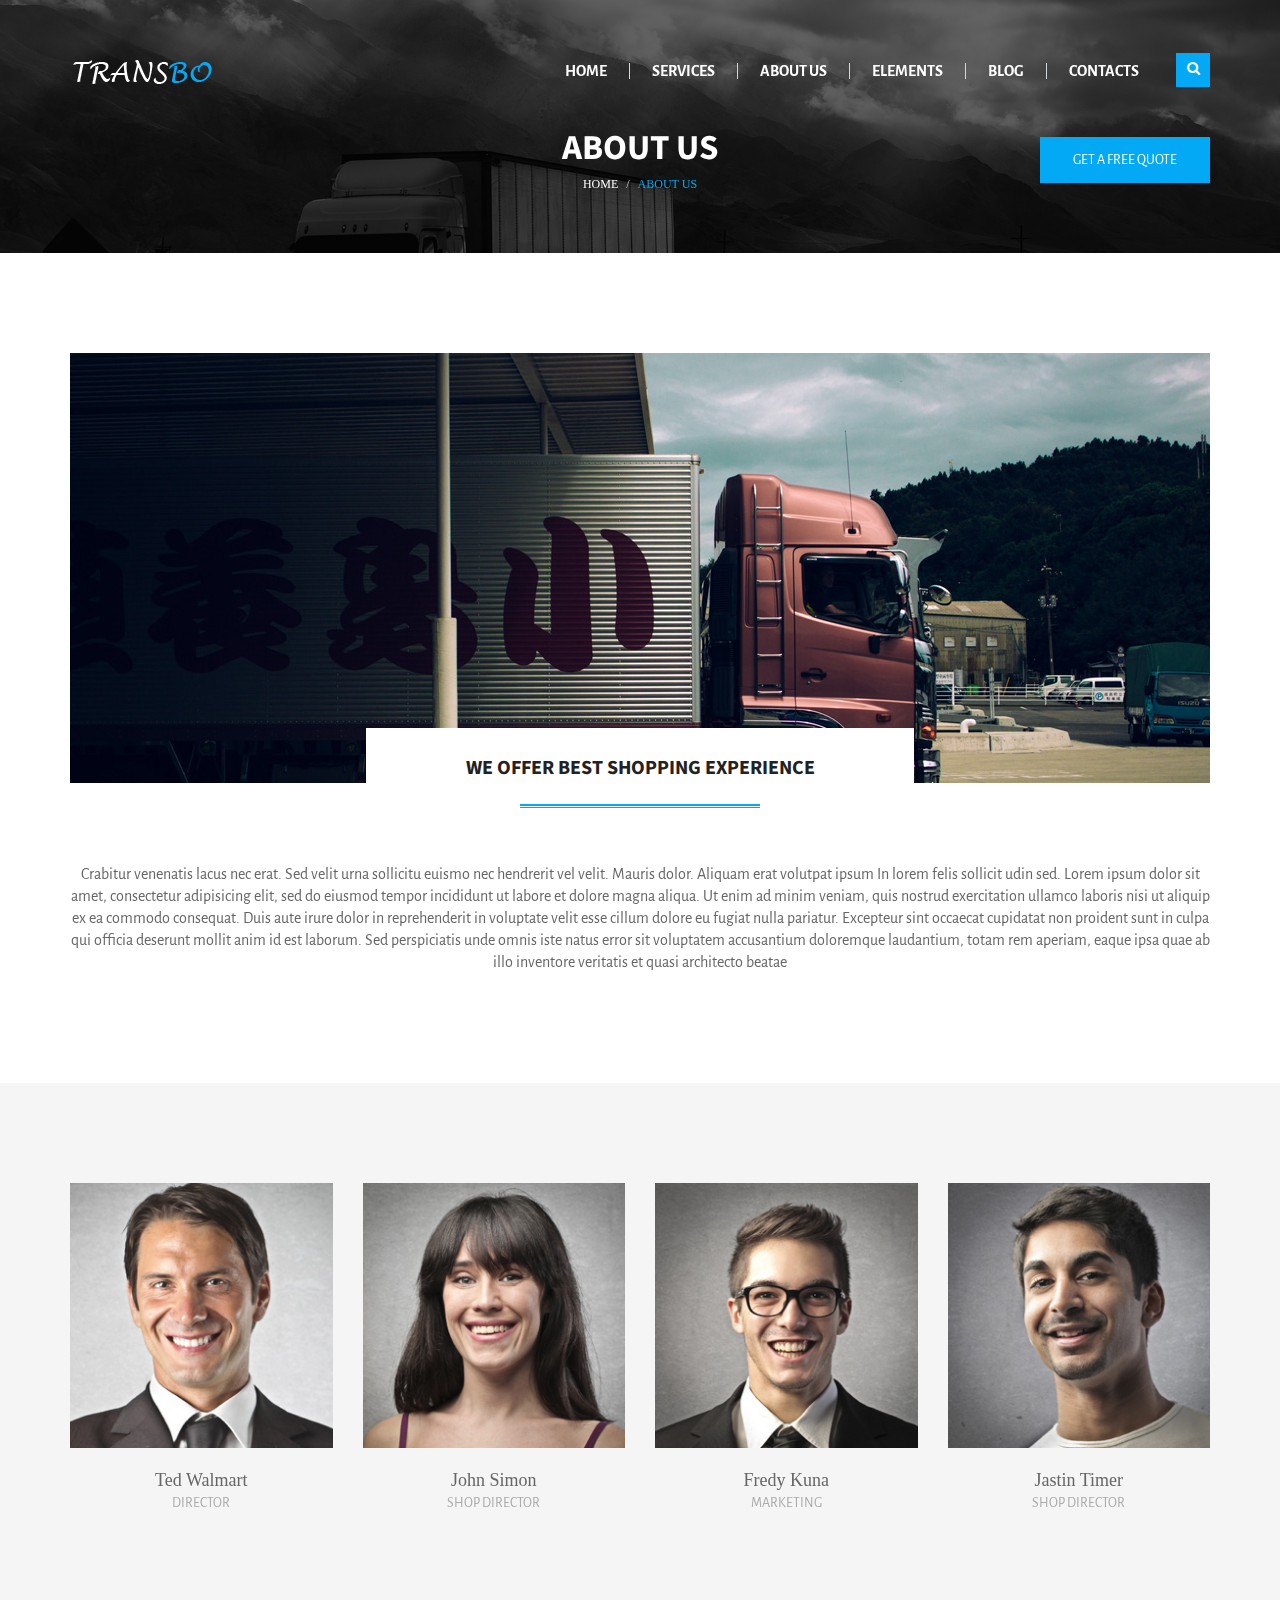
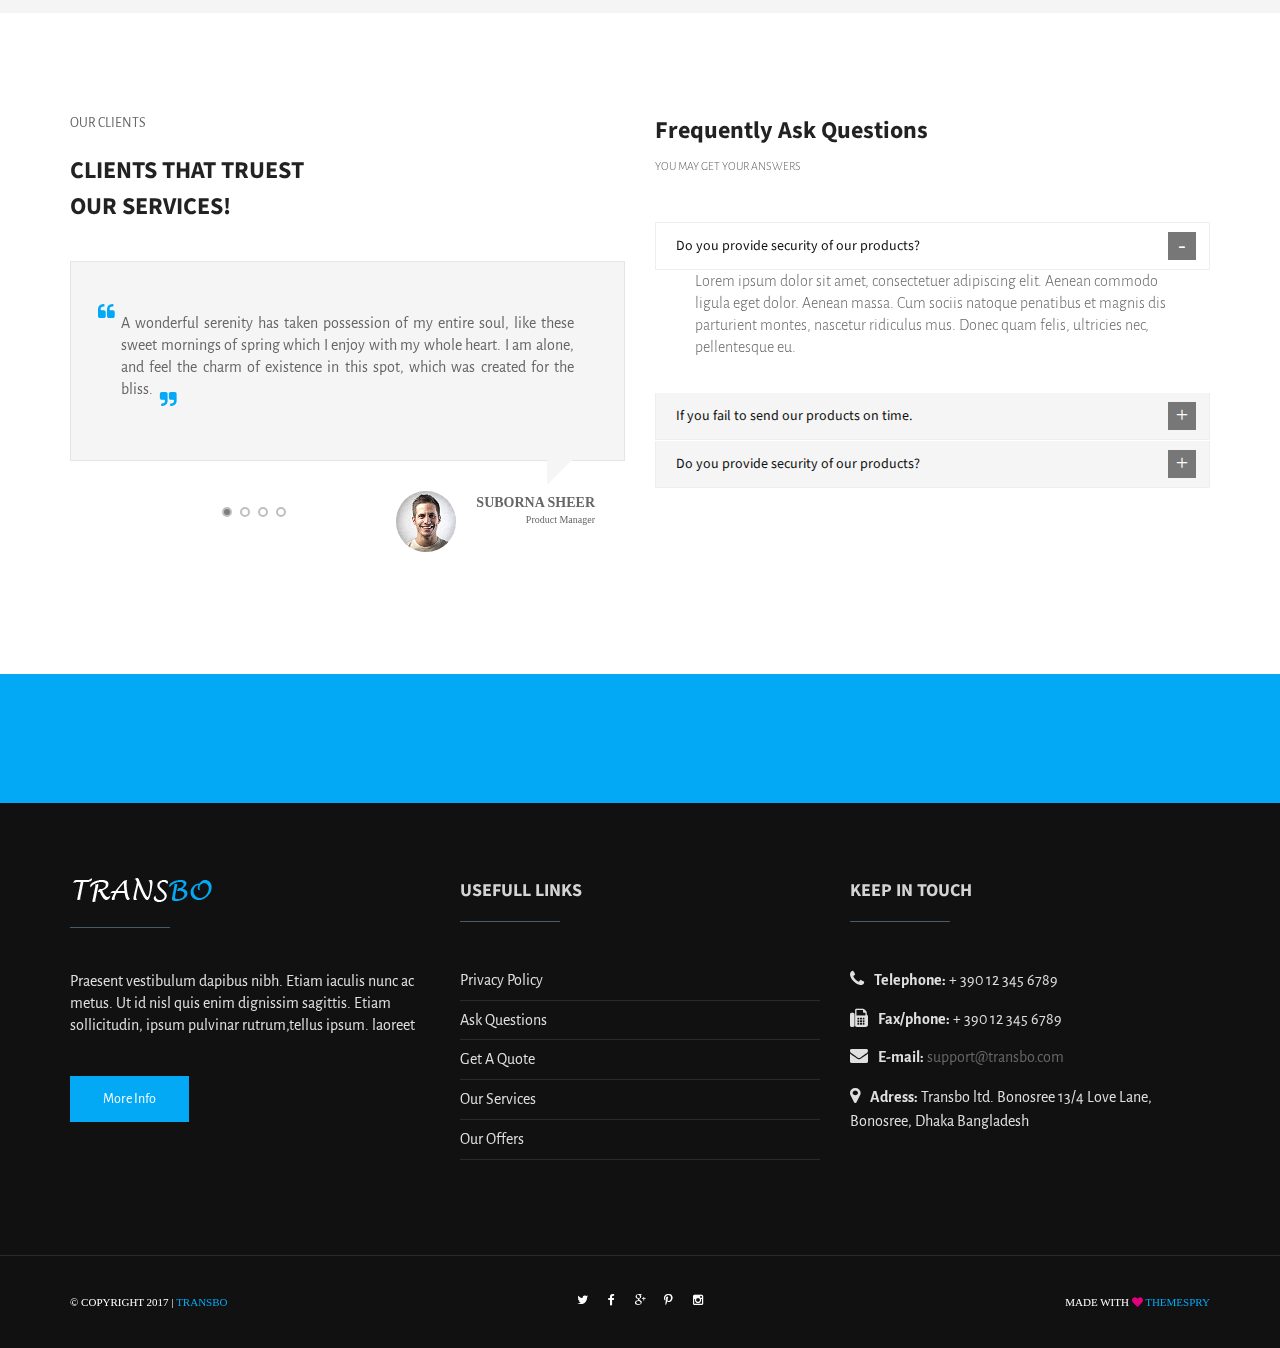
<file: about.html>
<!DOCTYPE html>
<html lang="en">
<meta http-equiv="content-type" content="text/html;charset=utf-8" />
<head>
<meta charset="utf-8">
<meta http-equiv="X-UA-Compatible" content="IE=edge">
<meta name="viewport" content="width=device-width, initial-scale=1">
<meta name="description" content="">
<meta name="keywords" content="">
<meta name="author" content="">

<!-- SITE TITLE -->
<title>Transbo - Transport &amp; Logistics Bootstrap Template</title>

<link rel="shortcut icon" href="media/favicon.png"> 
<link href="css/master.css" rel="stylesheet">	
        
<!--[if lt IE 9]>
    <script src="//oss.maxcdn.com/libs/html5shiv/3.7.0/html5shiv.js"></script>
    <script src="//oss.maxcdn.com/libs/respond.js/1.4.2/respond.min.js"></script>
<![endif]-->
</head>
<body>
	
    <div class="preloader" id="preloader">
        <div class="cssload-container">
        	<div class="cssload-whirlpool"></div>
        </div>
    </div>	
	<!-- =========================
     END PRE LOADER       
	============================== -->
	
	<div class="main-navbar main-navbar-1">
		<div class="container">
			<div class="row">
                 
				<!-- === TOP LOGO === -->
				 
				<div class="logo" id="main-logo">
					<div class="header-logo">
						<a href="index.html"><img src="media/white-logo.png" alt="main logo" /></a>
					</div>
				</div>
				 
				<!-- === TOP SEARCH === -->
				 
				<div class="main-search-input" id="main-search-input">
					<form>
						<input type="text" id="main-search" name="main-search" placeholder="Search..." />
					</form>
				</div>
				 
				<div class="search-control">
					<!-- === top search button show === -->
					<div id="show-search" class="show-search latest">
						<div class="mun-btn mun-btn-brand">
                            <div class="mun-btn-hover"></div>
                            <div class="mun-btn-text">
                                <i class="fa fa-search"></i>
                            </div>
						</div>
					</div>
					<!-- === top search button close === -->
					<div id="close-search" class="close-search latest">
						<div class="mun-btn mun-btn-brand">
							<div class="mun-btn-hover"></div>
							<div class="mun-btn-text">
								<i class="fa fa-close"></i>
							</div>
						</div>
					</div>
				</div>
				
				<div class="show-menu-control">
					<!-- === top search button show === -->
					<div id="show-menu" class="show-menu">
						<div class="mun-btn mun-btn-brand">
                            <div class="mun-btn-hover"></div>
                            <div class="mun-btn-text">
                                <i class="fa fa-bars"></i>
                            </div>
						</div>
					</div>
				</div>
				  
				<!-- === TOP MENU === -->
				<div class="collapse navbar-collapse main-menu page-menu" id="main-menu">
					<ul class="nav navbar-nav">
											
						<!-- === top menu item === -->
						<li><a href="index.html">Home</a></li>
						<li class="main-menu-separator"></li>
						<li><a href="services.html">Services</a></li>
						<li class="main-menu-separator"></li>
						<li><a href="about.html">About us</a></li> 
						<li class="main-menu-separator"></li>
						<!-- === top menu item === -->
						<li class="dropdown">
							<a data-toggle="dropdown" href="#">Elements</a>
							<ul class="dropdown-menu" role="menu">
								<li><a href="single.html">Single Blog</a></li>
								<li><a href="single-service.html">Single Service</a></li>
								<li><a href="#">Free Shipping</a></li>
								<li><a href="#">Our Privacy Policy</a></li>
							</ul>
						</li> 
						<li class="main-menu-separator"></li>
						<li><a href="blog.html">Blog</a></li>
						<li class="main-menu-separator"></li>
						<li ><a href="contacts.html">Contacts</a></li>
					</ul>
				</div>

			</div>
		</div>
	</div>	
	 
	 <!-- =========================
		END TOP MAIN NAVBAR
	============================== -->
     
	 
	<!-- ===================================
		PAGE HEADER
	======================================== -->
	<div class="page-header" data-stellar-background-ratio="0.4">
		<div class="page-header-overlay"></div>
		<div class="container">
			<div class="row">
				
				<!-- === PAGE HEADER TITLE === -->
				<div class="page-header-title">
					<h2>ABOUT US</h2>
				</div>
				
				<!-- === PAGE HEADER BREADCRUMB === -->
				<div class="page-header-breadcrumb">
					<ol class="breadcrumb">
						<li><a href="01_home.html">Home</a></li>
						<li class="active">About Us</li>
					</ol>
				</div>
				
				<!-- === PAGE HEADER BUTTON === -->
				<div class="page-header-button">
					<button data-toggle="modal" data-target="#myModal">
						<div class="mun-btn mun-btn-brand">
							<div class="mun-btn-hover"></div>
							<div class="mun-btn-text">GET A FREE QUOTE</div>
						</div>
					</button>
				</div>
			</div>
		</div>
	</div>

	<!-- Modal -->
	<div class="modal fade" id="myModal" tabindex="-1" role="dialog" aria-labelledby="myModalLabel">
		<div class="modal-dialog" role="document">
		    <div class="modal-content">
			    <div class="modal-header">
			        <button type="button" class="close" data-dismiss="modal" aria-label="Close"><span aria-hidden="true">&times;</span></button>
			        <h4 class="modal-title" id="myModalLabel">Please Provide The Following Information</h4>
			    </div>
		      	<div class="modal-body">
		        	<form action="" method="post">
		        		<div class="form-group">
		        			<label for="name">Your Name</label>
		        			<input type="text" name="name" class="form-control">
		        		</div>
		        		<div class="form-group">
		        			<label for="email">Your Email</label>
		        			<input type="email" name="email" class="form-control">
		        		</div>
		        		<div class="form-group">
		        			<label for="email">What Do You Want to Know?</label>
		        			<textarea name="" id="" cols="30" rows="10" class="form-control"></textarea>
		        		</div>
		        	</form>
		      	</div>
			    <div class="modal-footer">
			        <button type="button" class="btn btn-default" data-dismiss="modal">Close</button>
			        <button type="button" class="btn btn-primary">Send Now</button>
			    </div>
		    </div>
		</div>
	</div>
	<!-- ===================================
		END PAGE HEADER
	======================================== -->
	
	<!-- =========================
		ABOUT TEXT
	============================== -->
    <div class="bo-section about-text">
		<div class="container">
			<div class="about-text-image">
				<img src="media/bg/transbo-bg-2.jpg" alt="" />
			</div>
			<h2>We Offer Best Shopping Experience</h2>
			<p>
				Crabitur venenatis lacus nec erat. Sed velit urna sollicitu euismo nec hendrerit vel velit. Mauris dolor. Aliquam erat volutpat ipsum 
				In lorem felis sollicit udin sed. Lorem ipsum dolor sit amet, consectetur adipisicing elit, sed do eiusmod tempor incididunt ut labore 
				et dolore magna aliqua. Ut enim ad minim veniam, quis nostrud exercitation ullamco laboris nisi ut aliquip ex ea commodo consequat. Duis 
				aute irure dolor in reprehenderit in voluptate velit esse cillum dolore eu fugiat nulla pariatur. Excepteur sint occaecat cupidatat non 
				proident sunt in culpa qui officia deserunt mollit anim id est laborum. Sed perspiciatis unde omnis iste natus error sit voluptatem accusantium 
				doloremque laudantium, totam rem aperiam, eaque ipsa quae ab illo inventore veritatis et quasi architecto beatae
			</p>
		</div>
	</div>
	<!-- =========================
		END ABOUT TEXT
	============================== -->
	
	
	<!-- =========================
		ABOUT TEAM
	============================== -->
    <div class="bo-section about-team">
		<div class="container">
			<div class="row">
				
				<!-- === TEAM ITEM === -->
				
				<div class="col-lg-3 col-md-3 col-sm-6 col-xs-6">
					<div class="team-item">
						<div class="team-item-image">
							<div class="team-item-image-overlay">
								<div class="team-item-icons">
									<a href="#"><i class="fa fa-twitter"></i></a>
									<a href="#"><i class="fa fa-facebook"></i></a>
									<a href="#"><i class="fa fa-google-plus"></i></a>
								</div>
							</div>
							<img src="media/team/transbo-team-1.jpg" alt="" />
						</div>
						<div class="team-item-name">
							Ted Walmart
						</div>
						<div class="team-item-position">
							DIRECTOR
						</div>
					</div>
				</div>
				
				<!-- === TEAM ITEM === -->
				
				<div class="col-lg-3 col-md-3 col-sm-6 col-xs-6">
					<div class="team-item">
						<div class="team-item-image">
							<div class="team-item-image-overlay">
								<div class="team-item-icons">
									<a href="#"><i class="fa fa-twitter"></i></a>
									<a href="#"><i class="fa fa-facebook"></i></a>
									<a href="#"><i class="fa fa-google-plus"></i></a>
								</div>
							</div>
							<img src="media/team/transbo-team-2.jpg" alt="" />
						</div>
						<div class="team-item-name">
							John Simon
						</div>
						<div class="team-item-position">
							SHOP DIRECTOR
						</div>
					</div>
				</div>
				
				<!-- === TEAM ITEM === -->
				
				<div class="col-lg-3 col-md-3 col-sm-6 col-xs-6">
					<div class="team-item no-margin-3">
						<div class="team-item-image">
							<div class="team-item-image-overlay">
								<div class="team-item-icons">
									<a href="#"><i class="fa fa-twitter"></i></a>
									<a href="#"><i class="fa fa-facebook"></i></a>
									<a href="#"><i class="fa fa-google-plus"></i></a>
								</div>
							</div>
							<img src="media/team/transbo-team-3.jpg" alt="" />
						</div>
						<div class="team-item-name">
							Fredy Kuna
						</div>
						<div class="team-item-position">
							MARKETING
						</div>
					</div>
				</div>
				
				<!-- === TEAM ITEM === -->
				
				<div class="col-lg-3 col-md-3 col-sm-6 col-xs-6">
					<div class="team-item no-margin-4">
						<div class="team-item-image">
							<div class="team-item-image-overlay">
								<div class="team-item-icons">
									<a href="#"><i class="fa fa-twitter"></i></a>
									<a href="#"><i class="fa fa-facebook"></i></a>
									<a href="#"><i class="fa fa-google-plus"></i></a>
								</div>
							</div>
							<img src="media/team/transbo-team-4.jpg" alt="" />
						</div>
						<div class="team-item-name">
							Jastin Timer
						</div>
						<div class="team-item-position">
							SHOP DIRECTOR
						</div>
					</div>
				</div>				
				<!-- === TEAM ITEM === -->
				
			</div>
		</div>
	</div>
	
	<!-- =========================
		END ABOUT TEAM
	============================== -->	
	
	 <!-- ===================================
	    SECTION REVIEWS AND FAQ
	======================================== -->
	<section class="bo-section">
		<div class="container">
			<div class="row">
				
				<!-- === REVIEWS === -->
				<div class="col-lg-6 col-md-6 col-sm-6 col-xs-12">
					<div class="transbo-review">
						
						<!-- === TITLE GROUP === -->
						<div class="section-head">
							<div class="subtitle">Our Clients</div>
							<h3>Clients That Truest <br>Our Services!</h3>
						</div>
						
						<!-- === OWL CAROUSEL === -->
						<div class="transbo-review-carousel owl-carousel owl-theme" id="owl-review">
							
							<!-- === OWL CAROUSEL ITEM === -->
							<div class="clients-quote-carousel-item">
								<div class="clients-quote-carousel">
									<p>A wonderful serenity has taken possession of my entire soul, like these sweet mornings of spring which I enjoy with my whole heart. I am alone, and feel the charm of existence in this spot, which was created for the bliss.</p>
								</div>
								
								<!-- === OWL CAROUSEL ITEM AUTHOR=== -->
								<div class="client-introduction-wrapper">
									<div class="client-avatar">
										<img src="media/blog/transbo-author-1.jpg" alt="Transbo Author" />
									</div>
									<div class="client-name">
										Suborna Sheer
									</div>
									<div class="client-designation">
										Product Manager
									</div>
								</div>
							</div>
							
							<!-- === OWL CAROUSEL ITEM === -->
							<div class="clients-quote-carousel-item">
								<div class="clients-quote-carousel">
									<p>I am so happy, my dear friend, so absorbed in the exquisite sense of mere tranquil existence, that I neglect my talents. I should be incapable of drawing a single stroke at the present moment; and yet I feel that I never was a greater artist than now.</p>
								</div>
								
								<!-- === OWL CAROUSEL ITEM AUTHOR=== -->
								<div class="client-introduction-wrapper">
									<div class="client-avatar">
										<img src="media/blog/transbo-author-2.jpg" alt="Transbo Author" />
									</div>
									<div class="client-name">
										Suborna Sheer
									</div>
									<div class="client-designation">
										Product Manager
									</div>
								</div>
							</div>
							
							<!-- === OWL CAROUSEL ITEM === -->
							<div class="clients-quote-carousel-item">
								<div class="clients-quote-carousel">
									<p>When, while the lovely valley teems with vapour around me, and the meridian sun strikes the upper surface of the impenetrable foliage of my trees, and but a few stray gleams steal into the inner sanctuary, I throw myself down among the tall grass by the trickling stream; and, as I lie close to the earth</p>
								</div>
								
								<!-- === OWL CAROUSEL ITEM AUTHOR=== -->
								<div class="client-introduction-wrapper">
									<div class="client-avatar">
										<img src="media/blog/transbo-author-3.jpg" alt="Transbo Author" />
									</div>
									<div class="client-name">
										Suborna Sheer
									</div>
									<div class="client-designation">
										Product Manager
									</div>
								</div>
							</div>
							
							<!-- === OWL CAROUSEL ITEM === -->
							<div class="clients-quote-carousel-item">
								<div class="clients-quote-carousel">
									<p>A wonderful serenity has taken possession of my entire soul, like these sweet mornings of spring which I enjoy with my whole heart. I am alone, and feel the charm of existence in this spot, which was created for the bliss.</p>
								</div>
								
								<!-- === OWL CAROUSEL ITEM AUTHOR=== -->
								<div class="client-introduction-wrapper">
									<div class="client-avatar">
										<img src="media/blog/transbo-author-1.jpg" alt="Transbo Author" />
									</div>
									<div class="client-name">
										Suborna Sheer
									</div>
									<div class="client-designation">
										Product Manager
									</div>
								</div>
							</div>

						</div>
					</div>
				</div>
				
				<!-- === FAQ === -->
				<div class="col-lg-6 col-md-6 col-sm-6 col-xs-12">
					<div class="home-faq">
						
						<!-- === TITLE GROUP === -->
						<div class="title-group">
							<h2>Frequently Ask Questions</h2>
							<div class="subtitle with-square">You may get your answers</div>
						</div>
						
						<!-- === ACCORDION === -->
						<div class="panel-group" id="accordion">
							
							<!-- === ACCORDION ITEM === -->
							<div class="panel panel-default">
								<div class="panel-heading">
									<h4 class="panel-title">
										<a data-toggle="collapse" data-parent="#accordion" href="#collapseOne">
											Do you provide security of our products?
										</a>
									</h4>
								</div>
								<div id="collapseOne" class="panel-collapse collapse in">
									<div class="panel-body">
										<p>Lorem ipsum dolor sit amet, consectetuer adipiscing elit. Aenean commodo ligula eget dolor. Aenean massa. Cum sociis natoque penatibus et magnis dis parturient montes, nascetur ridiculus mus. Donec quam felis, ultricies nec, pellentesque eu.</p>
									</div>
								</div>
							</div>
							
							<!-- === ACCORDION ITEM === -->
							<div class="panel panel-default">
								<div class="panel-heading">
									<h4 class="panel-title">
										<a class="collapsed" data-toggle="collapse" data-parent="#accordion" href="#collapseTwo">
											If you fail to send our products on time. 
										</a>
									</h4>
								</div>
								<div id="collapseTwo" class="panel-collapse collapse">
									<div class="panel-body">
										<p>Lorem ipsum dolor sit amet, consectetuer adipiscing elit. Aenean commodo ligula eget dolor. Aenean massa. Cum sociis natoque penatibus et magnis dis parturient montes, nascetur ridiculus mus. Donec quam felis, ultricies nec.</p>
									</div>
								</div>
							</div>
							
							<!-- === ACCORDION ITEM === -->
							<div class="panel panel-default">
								<div class="panel-heading">
									<h4 class="panel-title">
										<a class="collapsed" data-toggle="collapse" data-parent="#accordion" href="#collapseThree">
											Do you provide security of our products?
										</a>
									</h4>
								</div>
								<div id="collapseThree" class="panel-collapse collapse">
									<div class="panel-body">
										<p>Lorem ipsum dolor sit amet, consectetuer adipiscing elit. Aenean commodo ligula eget dolor. Aenean massa. Cum sociis natoque penatibus et magnis dis parturient montes, nascetur ridiculus mus. Donec quam felis, ultricies nec.</p>
									</div>
								</div>
							</div>
						</div>
					</div>
				</div>
			
			</div>
		</div>
	</section>
	 <!-- ===================================
		END SECTION REVIEWS AND FAQ
	======================================== -->

	
	<!-- ===================================
		SUBSCRIBE SECTION
	======================================== -->
	<section id="subscribe" class="ptb-small subscribe">
		<div class="container">
			<div class="row">
				
				<!-- === SUBSCRIBE TEXT === -->
				<div class="col-sm-4 subscribe-text animated wow fadeInUp" data-wow-duration=".5s" data-wow-offset="100">
					<span class="subscribe-icon"><i class="fa fa-envelope"></i></span>Sign Up Now To Get Updates
				</div>
				
				<!-- === SUBSCRIBE FORM === -->
				<div class="col-sm-8 subscribe-form animated wow fadeInUp" data-wow-duration=".5s" data-wow-delay=".3s" data-wow-offset="100">
					<form action="" method="post">
						<div class="subscribe-form-input">
							<input type="text" name="subscribe" placeholder="Your E-mail" />
						</div>
						<div class="subscribe-form-btn">
							<button class="mun-btn mun-btn-brand">
								<span class="mun-btn-hover"></span>
								<span class="mun-btn-text">SUBSCRIBE</span>
							</button>
						</div>
					</form>
				</div>
				
			</div>
		</div>
	</section>
	<!-- ===================================
		END SUBSCRIBE SECTION
	======================================== -->
     
	
	<!-- ===================================
		FOOTER
	======================================== -->
	<footer id="footer" class="ptb-medium footer">
		<div class="container">
			<div class="row">
				
				<!-- === FOOTER COLUMN === -->
				<div class="col-md-4 col-xs-12 widget">
					<div class="footer-logo">
						<a href="index.html"><img src="media/white-logo.png" alt="footer logo"></a>
					</div>
					<div class="wiget-about">
						<p>Praesent vestibulum dapibus nibh. Etiam iaculis nunc ac metus. Ut id nisl quis enim dignissim sagittis. 
						Etiam sollicitudin, ipsum pulvinar rutrum,tellus ipsum. laoreet </p>
					</div>
					<div class="about-text-btn">
						<a href="about.html">
							<div class="mun-btn mun-btn-brand">
								<div class="mun-btn-hover"></div>
								<div class="mun-btn-text">
									More Info
								</div>
							</div>
						</a>
					</div>
				</div>
				
				<!-- === FOOTER COLUMN === -->
				<div class="col-md-4 col-xs-12 widget">
					<h4>Usefull Links</h4>

					<ul class="usefull-links">
						<li><a href="#">Privacy Policy</a></li>
						<li><a href="#">Ask Questions</a></li>
						<li><a href="#">Get A Quote</a></li>
						<li><a href="#">Our Services</a></li>
						<li><a href="#">Our Offers</a></li>
					</ul>
				</div>
				
				<!-- === FOOTER COLUMN === -->
				<div class="col-md-4 col-xs-12 widget">
					<h4>Keep In Touch</h4>

					<ul class="contact-address">
						<li><i class="fa fa-phone"></i><strong>Telephone:</strong> + 390 12 345 6789</li>
						<li><i class="fa fa-fax"></i><strong>Fax/phone:</strong>  + 390 12 345 6789</li>
						<li><i class="fa fa-envelope"></i><strong>E-mail:</strong> <a href="mailto:support@transbo.com"> support@transbo.com</a></li>
						<li><i class="fa fa-map-marker"></i><strong>Adress:</strong> Transbo ltd. Bonosree 13/4 Love Lane,<br> Bonosree, Dhaka Bangladesh</li>
					</ul>
				</div>

			</div>
		</div>
	</footer>
	<!-- ===================================
		END FOOTER
	======================================== -->


	<!-- ===================================
		BOTTOM SECTION
	======================================== -->
	<div class="bottom">
		<div class="container">
			<div class="row">
				
				<!-- === BOTTOM LEFT === -->
				<div class="col-md-4 col-xs-12">
					<p>&copy; COPYRIGHT 2017 | <span class="brand-color">TRANSBO</span></p>
				</div>
				
				<!-- === BOTTOM CENTER === -->
				<div class="col-md-4 col-xs-12 text-center">
					<a href="#">
						<div class="mun-btn mun-btn-gray">
							<div class="mun-btn-hover"></div>
							<div class="mun-btn-text">
								<i class="fa fa-twitter"></i>
							</div>
						</div>
					</a>
					<a href="#"><div class="mun-btn mun-btn-gray">
						<div class="mun-btn-hover"></div>
						<div class="mun-btn-text">
							<i class="fa fa-facebook"></i>
						</div>
					</div></a>
					<a href="#"><div class="mun-btn mun-btn-gray">
						<div class="mun-btn-hover"></div>
						<div class="mun-btn-text">
							<i class="fa fa-google-plus"></i>
						</div>
					</div></a>
					<a href="#"><div class="mun-btn mun-btn-gray">
						<div class="mun-btn-hover"></div>
						<div class="mun-btn-text">
							<i class="fa fa-pinterest-p"></i>
						</div>
					</div></a>
					<a href="#"><div class="mun-btn mun-btn-gray">
						<div class="mun-btn-hover"></div>
						<div class="mun-btn-text">
							<i class="fa fa-instagram"></i>
						</div>
					</div></a>
				</div>
				
				<!-- === BOTTOM RIGHT === -->
				<div class="col-md-4 col-xs-12 text-right">
					<p>MADE With <i class="fa fa-heart"></i> <a href="http://themespry.com"> <span class="brand-color">themespry</span></a></p>
				</div>
				
			</div>
		</div>
	</div>
	<!-- ===================================
		END BOTTOM SECTION
	======================================== -->
	
	
	<!-- =========================
	   SLIDE MENU
	============================== -->
	<aside id="slide-menu" class="slide-menu">
		
		<!-- === CLOSE MENU BUTON === -->	
		<div class="close-menu" id="close-menu">
			<i class="fa fa-close"></i>
		</div>
		
		<!-- === SLIDE MENU === -->	
		<ul id="left-menu" class="left-menu">			
			<li><a href="index.html">Home</a></li>
			<li><a href="services.html">Services</a></li>
			<li><a href="about.html">About Us</a></li>
			<li> 
				<a href="#">Elements <i class="fa fa-plus arrow"></i></a>
				
				<!-- === slide menu child === -->	
				<ul class="slide-menu-child">
					<li><a href="07_typography.html">Typography</a></li>
					<li><a href="08_buttons.html">Buttons</a></li>
					<li><a href="09_progress.html">Progress Bars</a></li>
					<li><a href="10_alerts.html">Alerts</a></li>
				</ul>
			</li>
			<li><a href="blog.html">Blog</a></li>
			<li><a href="contact.html">Contact Us</a></li>			
		</ul>		
	</aside>
	<!-- =========================
	   END SLIDE MENU
	============================== -->
	
	
	<!-- =========================
	   BLACK OVERLAY
	============================== -->
	<div class="black-overlay" id="black-overlay"></div>
	<!-- =========================
	   END BLACK OVERLAY
	============================== -->	
     
	<!-- =========================
		 SCRIPTS   
	============================== -->	
	
	<!-- JQUERY -->
	<script src="js/jquery-1.11.3.min.js"></script>
	
	<!-- BOOTSTRAP -->
	<script src="js/bootstrap.min.js"></script>
	
	<!-- SMOOTH SCROLLING  -->
	<script src="js/smoothscroll.min.js"></script>
	
	<!-- STELLAR.JS FOR PARALLAX -->
	<script src="js/jquery.stellar.min.js"></script>
	
	<!-- SLIDER PRO  -->
	<script src="assets/slider-pro/js/jquery.sliderPro.min.js"></script>
	
	<!-- SCROLLSPY -->
	<script src="js/scrollspy.min.js"></script>
	
	<!-- WOW PLAGIN -->
	<script src="js/wow.min.js"></script>
	
	<!-- CAROUSEL -->
	<script src="assets/owl-carousel/owl.carousel.min.js"></script>
	
	<!-- VERTICAL ACCORDEON MENU -->
	<script src="js/metisMenu.min.js"></script>
	
	<!-- CUSTOM SCRIPT -->
	<script src="js/scripts.js"></script>

	<script>
		$(document).ready(function(){
			$('#myModal').on('shown.bs.modal', function () {
		  $('#myInput').focus()
		});
		})
	</script>
	
</body>
</html>
</file>
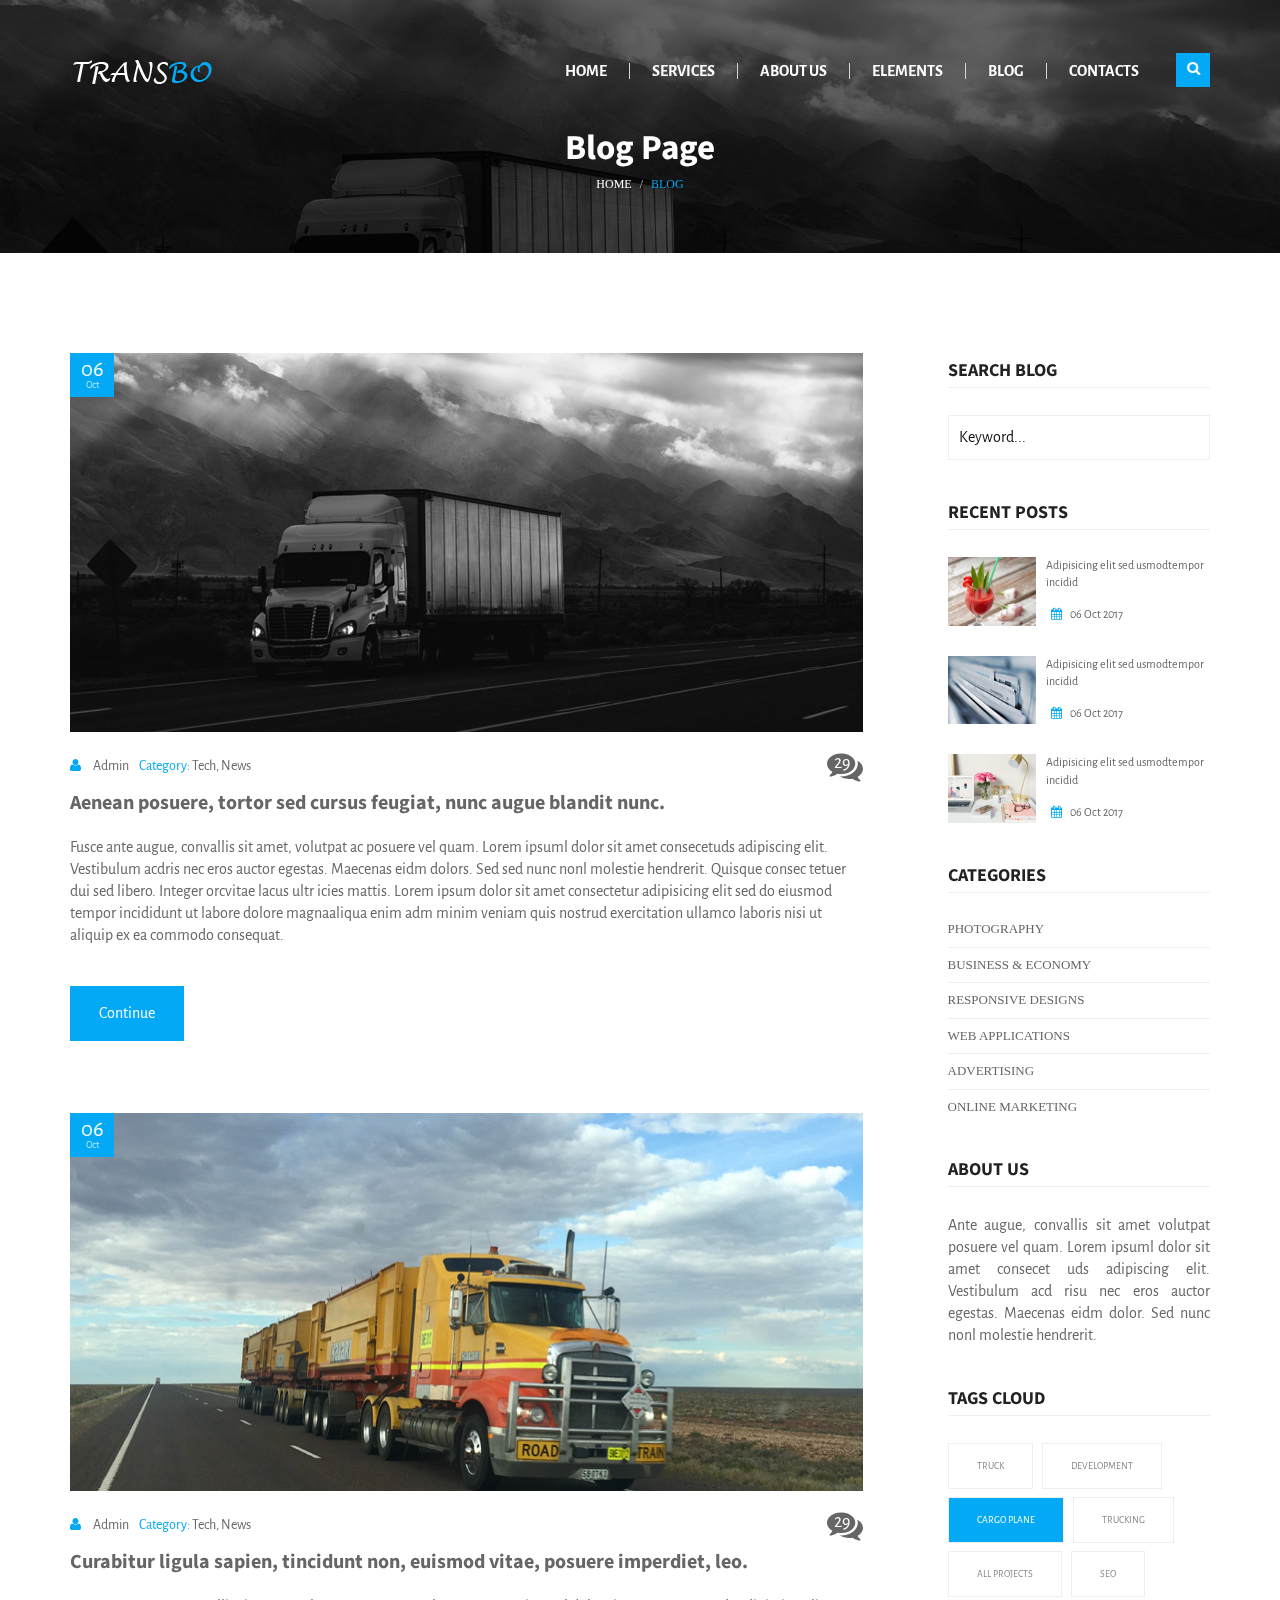
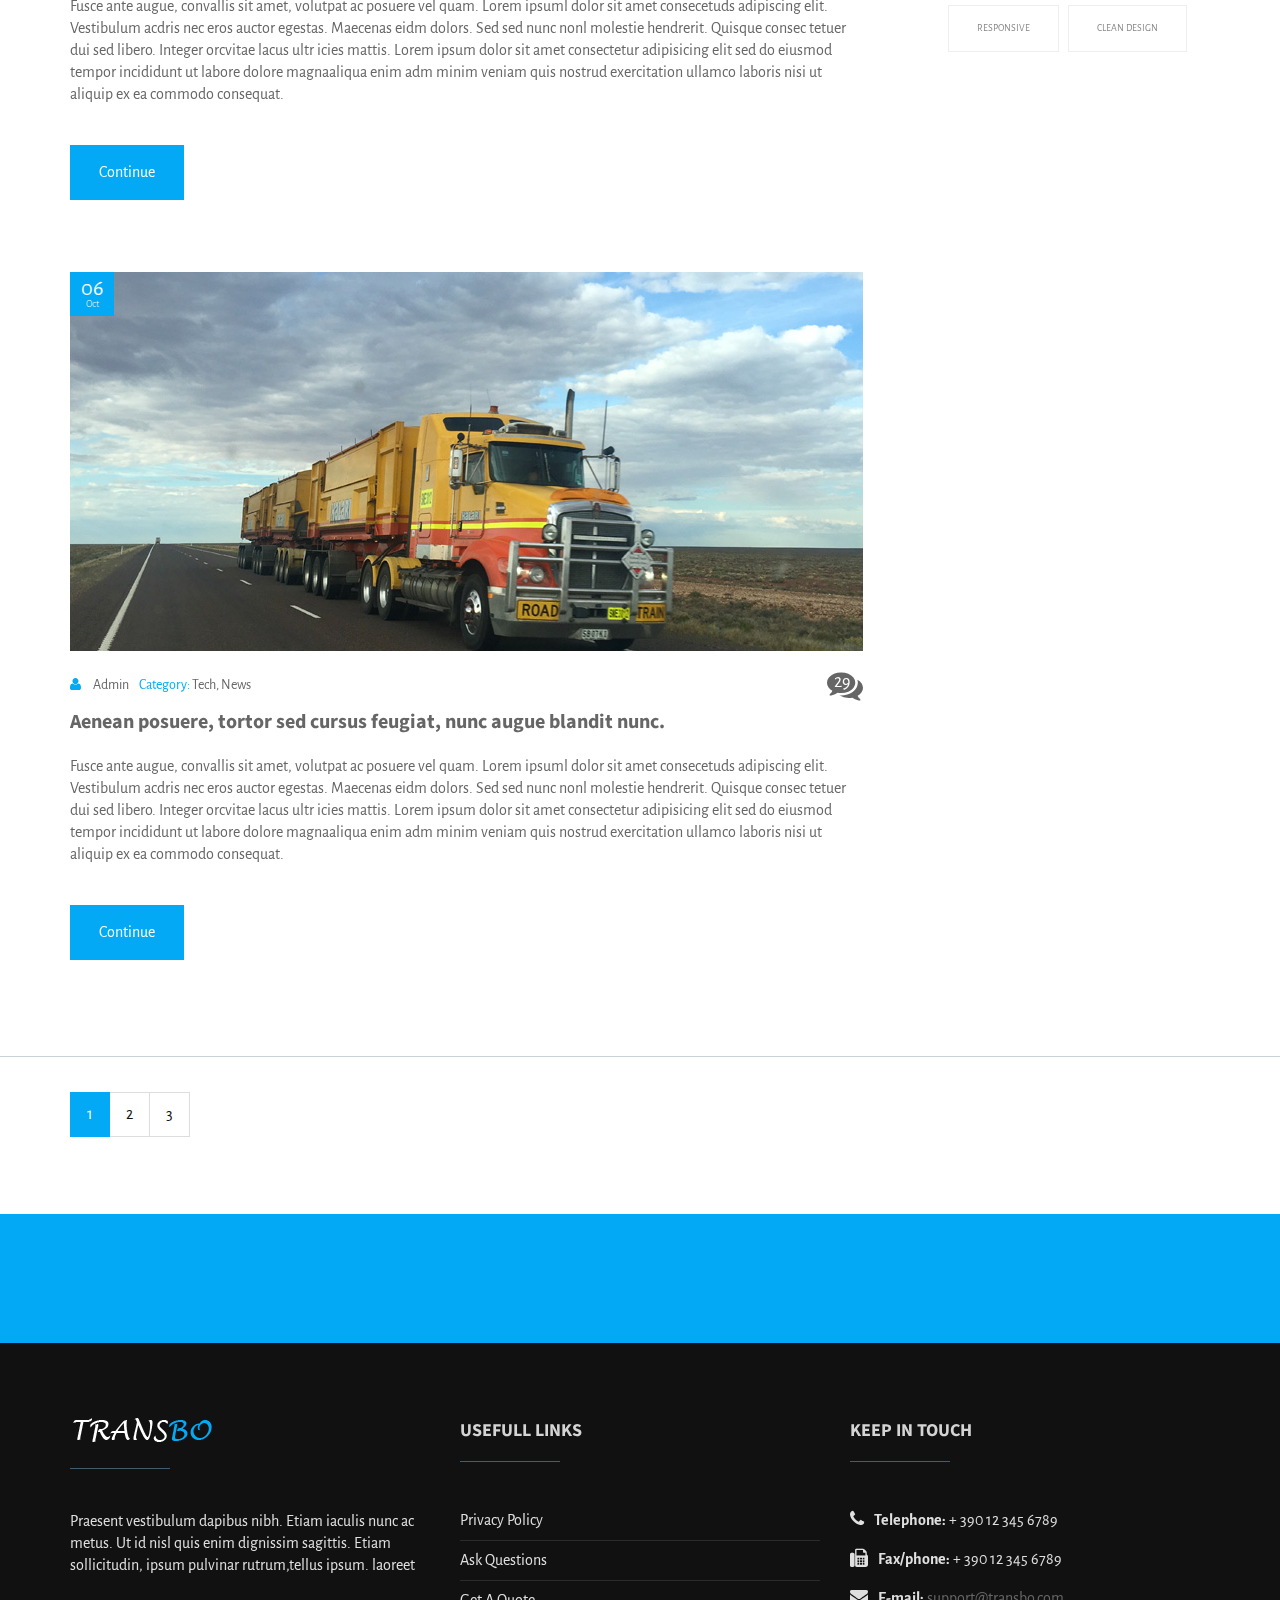
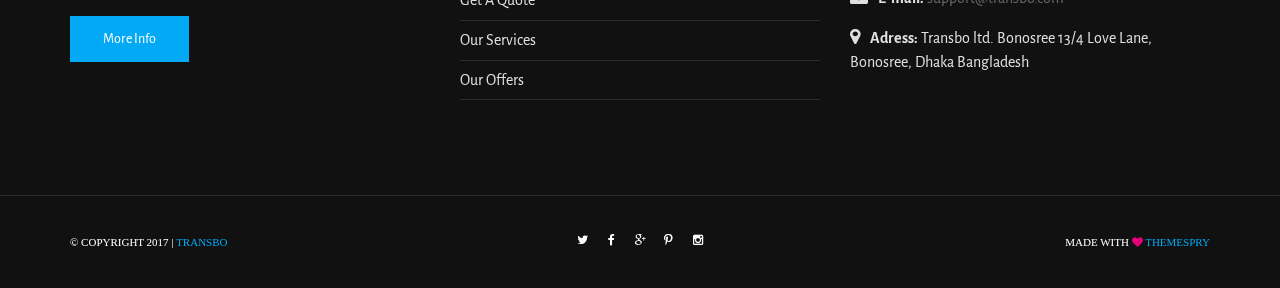
<file: blog.html>
<!DOCTYPE html>
<html lang="en">
<meta http-equiv="content-type" content="text/html;charset=utf-8" />
<head>
<meta charset="utf-8">
<meta http-equiv="X-UA-Compatible" content="IE=edge">
<meta name="viewport" content="width=device-width, initial-scale=1">
<meta name="description" content="">
<meta name="keywords" content="">
<meta name="author" content="">

<!-- SITE TITLE -->
<title>Transbo - Transport &amp; Logistics Bootstrap Template</title>

<link rel="shortcut icon" href="media/favicon.png"> 
<link href="css/master.css" rel="stylesheet">	
        
<!--[if lt IE 9]>
    <script src="//oss.maxcdn.com/libs/html5shiv/3.7.0/html5shiv.js"></script>
    <script src="//oss.maxcdn.com/libs/respond.js/1.4.2/respond.min.js"></script>
<![endif]-->
</head>
<body>
	
    <div class="preloader" id="preloader">
        <div class="cssload-container">
        	<div class="cssload-whirlpool"></div>
        </div>
    </div>	
	<!-- =========================
     END PRE LOADER       
	============================== -->
	
	<div class="main-navbar main-navbar-1">
		<div class="container">
			<div class="row">
                 
				<!-- === TOP LOGO === -->
				 
				<div class="logo" id="main-logo">
					<div class="header-logo">
						<a href="index.html"><img src="media/white-logo.png" alt="main logo" /></a>
					</div>
				</div>
				 
				<!-- === TOP SEARCH === -->
				 
				<div class="main-search-input" id="main-search-input">
					<form>
						<input type="text" id="main-search" name="main-search" placeholder="Search..." />
					</form>
				</div>
				 
				<div class="search-control">
					<!-- === top search button show === -->
					<div id="show-search" class="show-search latest">
						<div class="mun-btn mun-btn-brand">
                            <div class="mun-btn-hover"></div>
                            <div class="mun-btn-text">
                                <i class="fa fa-search"></i>
                            </div>
						</div>
					</div>
					<!-- === top search button close === -->
					<div id="close-search" class="close-search latest">
						<div class="mun-btn mun-btn-brand">
							<div class="mun-btn-hover"></div>
							<div class="mun-btn-text">
								<i class="fa fa-close"></i>
							</div>
						</div>
					</div>
				</div>
				
				<div class="show-menu-control">
					<!-- === top search button show === -->
					<div id="show-menu" class="show-menu">
						<div class="mun-btn mun-btn-brand">
                            <div class="mun-btn-hover"></div>
                            <div class="mun-btn-text">
                                <i class="fa fa-bars"></i>
                            </div>
						</div>
					</div>
				</div>
				  
				<!-- === TOP MENU === -->
				<div class="collapse navbar-collapse main-menu page-menu" id="main-menu">
					<ul class="nav navbar-nav">
											
						<!-- === top menu item === -->
						<li><a href="index.html">Home</a></li>
						<li class="main-menu-separator"></li>
						<li><a href="services.html">Services</a></li>
						<li class="main-menu-separator"></li>
						<li><a href="about.html">About us</a></li> 
						<li class="main-menu-separator"></li>
						<!-- === top menu item === -->
						<li class="dropdown">
							<a data-toggle="dropdown" href="#">Elements</a>
							<ul class="dropdown-menu" role="menu">
								<li><a href="single.html">Single Blog</a></li>
								<li><a href="single-service.html">Single Service</a></li>
								<li><a href="#">Free Shipping</a></li>
								<li><a href="#">Our Privacy Policy</a></li>
							</ul>
						</li> 
						<li class="main-menu-separator"></li>
						<li><a href="blog.html">Blog</a></li>
						<li class="main-menu-separator"></li>
						<li ><a href="contacts.html">Contacts</a></li>
					</ul>
				</div>

			</div>
		</div>
	</div>	
	 
	 <!-- =========================
		END TOP MAIN NAVBAR
	============================== -->
     
	 
	<!-- ===================================
		PAGE HEADER
	======================================== -->
	<div class="page-header" data-stellar-background-ratio="0.4">
		<div class="page-header-overlay"></div>
		<div class="container">
			<div class="row">
				
				<!-- === PAGE HEADER TITLE === -->
				<div class="page-header-title">
					<h2>Blog Page</h2>
				</div>
				
				<!-- === PAGE HEADER BREADCRUMB === -->
				<div class="page-header-breadcrumb">
					<ol class="breadcrumb">
						<li><a href="index.html">Home</a></li>
						<li class="active">Blog</li>
					</ol>
				</div>
			</div>
		</div>
	</div>
	
	<!-- =========================
		BLOG ITEMS
	============================== -->
    <div class="bo-section blog-section">
		<div class="container">
			<div class="row">
								
				<!-- === BLOG ITEMS === -->
				
				<div class="col-lg-9 col-md-9 col-sm-9 col-xs-12 blog-items">

						
						<!-- === BLOG ITEM === -->
						<div class="blog-item">
							<div class="blog-item-date">
								<div class="blog-item-date-number">06</div>Oct
							</div>
							<div class="blog-item-image">
								<img src="media/blog/transbo-blog-1.jpg" alt="" />
							</div>
							<div class="blog-item-info">
								<div class="author">
									<i class="fa fa-user"></i> <a href="#">Admin</a>
								</div>
								
								<div class="category">
									<li>Category: </li>
									<li><a href="#">Tech, </a></li>
									<li><a href="#">News</a></li>
								 </div>
								
								<div class="comments">
									<i class="fa fa-comments"></i> <span>29</span>
								 </div>
							</div>
							<div class="blog-item-title">
								<h3><a href="single.html">Aenean posuere, tortor sed cursus feugiat, nunc augue blandit nunc.</a></h3>
							</div>
							<div class="blog-item-text">
								<p>
									Fusce ante augue, convallis sit amet, volutpat ac posuere vel quam. Lorem ipsuml dolor sit amet consecetuds adipiscing elit. Vestibulum acdris 
									nec eros auctor egestas. Maecenas eidm dolors. Sed sed nunc nonl molestie hendrerit. Quisque consec tetuer dui sed libero. Integer orcvitae 
									lacus ultr icies mattis. Lorem ipsum dolor sit amet consectetur adipisicing elit sed do eiusmod tempor incididunt ut labore dolore magnaaliqua 
									enim adm minim veniam quis nostrud exercitation ullamco laboris nisi ut aliquip ex ea commodo consequat.
								</p>
							</div>
							<div class="blog-item-button">
								<a href="single.html"><div class="my-btn my-btn-primary">
									<div class="my-btn-bg-top"></div>
									<div class="my-btn-bg-bottom"></div>
									<div class="my-btn-text">
										Continue
									</div>
								</div></a>
							</div>
						</div>
						
						<!-- === BLOG ITEM === -->
						<div class="blog-item">
							<div class="blog-item-date">
								<div class="blog-item-date-number">06</div>Oct
							</div>
							<div class="blog-item-image">
								<img src="media/blog/transbo-blog-2.jpg" alt="" />
							</div>

							<div class="blog-item-info">
								<div class="author">
									<i class="fa fa-user"></i> <a href="#">Admin</a>
								</div>
								
								<div class="category">
									<li>Category: </li>
									<li><a href="#">Tech, </a></li>
									<li><a href="#">News</a></li>
								 </div>

								<div class="comments">
									<i class="fa fa-comments"></i> <span>29</span>
								 </div>
							</div>

							<div class="blog-item-title">
								<h3><a href="single.html">Curabitur ligula sapien, tincidunt non, euismod vitae, posuere imperdiet, leo. </a></h3>
							</div>
							<div class="blog-item-text">
								<p>
									Fusce ante augue, convallis sit amet, volutpat ac posuere vel quam. Lorem ipsuml dolor sit amet consecetuds adipiscing elit. Vestibulum acdris 
									nec eros auctor egestas. Maecenas eidm dolors. Sed sed nunc nonl molestie hendrerit. Quisque consec tetuer dui sed libero. Integer orcvitae 
									lacus ultr icies mattis. Lorem ipsum dolor sit amet consectetur adipisicing elit sed do eiusmod tempor incididunt ut labore dolore magnaaliqua 
									enim adm minim veniam quis nostrud exercitation ullamco laboris nisi ut aliquip ex ea commodo consequat.
								</p>
							</div>
							<div class="blog-item-button">
								<a href="single.html"><div class="my-btn my-btn-primary">
									<div class="my-btn-bg-top"></div>
									<div class="my-btn-bg-bottom"></div>
									<div class="my-btn-text">
										Continue
									</div>
								</div></a>
							</div>
						</div>
						
						<!-- === BLOG ITEM === -->
						<div class="blog-item">
							<div class="blog-item-date">
								<div class="blog-item-date-number">06</div>Oct
							</div>
							<div class="blog-item-image">
								<img src="media/blog/transbo-blog-2.jpg" alt="" />
							</div>
							<div class="blog-item-info">
								<div class="author">
									<i class="fa fa-user"></i> <a href="#">Admin</a>
								</div>
								
								<div class="category">
									<li>Category: </li>
									<li><a href="#">Tech, </a></li>
									<li><a href="#">News</a></li>
								 </div>

								<div class="comments">
									<i class="fa fa-comments"></i> <span>29</span>
								 </div>

							</div>

							<div class="blog-item-title">
								<h3><a href="single.html">Aenean posuere, tortor sed cursus feugiat, nunc augue blandit nunc.</a></h3>
							</div>
							<div class="blog-item-text">
								<p>
									Fusce ante augue, convallis sit amet, volutpat ac posuere vel quam. Lorem ipsuml dolor sit amet consecetuds adipiscing elit. Vestibulum acdris 
									nec eros auctor egestas. Maecenas eidm dolors. Sed sed nunc nonl molestie hendrerit. Quisque consec tetuer dui sed libero. Integer orcvitae 
									lacus ultr icies mattis. Lorem ipsum dolor sit amet consectetur adipisicing elit sed do eiusmod tempor incididunt ut labore dolore magnaaliqua 
									enim adm minim veniam quis nostrud exercitation ullamco laboris nisi ut aliquip ex ea commodo consequat.
								</p>
							</div>
							<div class="blog-item-button">
								<a href="single.html"><div class="my-btn my-btn-primary">
									<div class="my-btn-bg-top"></div>
									<div class="my-btn-bg-bottom"></div>
									<div class="my-btn-text">
										Continue
									</div>
								</div></a>
							</div>
						</div>
						

				</div>
				
				<!-- === BLOG RIGHT BAR === -->				
				<div id="sidebar" class="col-lg-3 col-md-3 col-sm-3 col-xs-12">
					
					<div class="widget widget_search">
						<h3>SEARCH BLOG</h3>
						<div class="search-blog">
							<form method="" action="">
								<input type="text" name="blog-search" id="blog-search" placeholder="Keyword...">
							</form>
						</div>
					</div>
					
					<div class="widget">
						<h3>RECENT POSTS</h3>
						<div class="recent-posts">
							<div class="recent-post">
								<div class="recent-post-image">
									<a href="#"><img src="media/blog/transbo-blog-thumbnail-1.jpg" alt="transbo blog thumbnail" /></a>
								</div>
								<div class="recent-post-title">
									<a href="single.html">Adipisicing elit sed usmodtempor incidid</a>
								</div>
								<div class="recent-post-date">
									<span class="date-icon"><i class="fa fa-calendar"></i> 06 Oct 2017</span>
								</div>
							</div>

							<div class="recent-post">
								<div class="recent-post-image">
									<a href="#"><img src="media/blog/transbo-blog-thumbnail-2.jpg" alt="transbo blog thumbnail" /></a>
								</div>
								<div class="recent-post-title">
									<a href="single.html">Adipisicing elit sed usmodtempor incidid</a>
								</div>
								<div class="recent-post-date">
									<span class="date-icon"><i class="fa fa-calendar"></i> 06 Oct 2017</span>
								</div>
							</div>

							<div class="recent-post">
								<div class="recent-post-image">
									<a href="#"><img src="media/blog/transbo-blog-thumbnail-3.jpg" alt="transbo blog thumbnail" /></a>
								</div>
								<div class="recent-post-title">
									<a href="single.html">Adipisicing elit sed usmodtempor incidid</a>
								</div>
								<div class="recent-post-date">
									<span class="date-icon"><i class="fa fa-calendar"></i> 06 Oct 2017</span>
								</div>
							</div>
						</div>
					</div>
					
					<div class="widget widget_categories">
						<h3>CATEGORIES</h3>
						<ul class="blog-categories">
							<li class="first">
								<a href="#">Photography</a>
							</li>
							<li>
								<a href="#">Business & Economy</a>
							</li>
							<li>
								<a href="#">Responsive Designs</a>
							</li>
							<li>
								<a href="#">Web Applications</a>
							</li>
							<li>
								<a href="#">Advertising</a>
							</li>
							<li class="latest">
								<a href="#">Online Marketing</a>
							</li>
						</ul>
					</div>
					
					<div class="widget widget_text">
						<h3>ABOUT US</h3>
						<p>
							Ante augue, convallis sit amet volutpat posuere
							vel quam. Lorem ipsuml dolor sit amet consecet
							uds adipiscing elit. Vestibulum acd risu nec eros
							auctor egestas. Maecenas eidm dolor. Sed nunc
							nonl molestie hendrerit. 
						</p>
					</div>
					
					<div class="widget widget_meta latest">
						<h3>TAGS CLOUD</h3>
						<div class="blog-tags">
							<a href="#">truck</a> 
							<a href="#">Development</a> 
							<a class="active" href="#">cargo plane</a> 
							<a href="#">trucking</a> 
							<a href="#">ALL PROJECTS</a> 
							<a href="#">SEO</a> 
							<a href="#">responsive</a> 
							<a href="#">CLEAN design</a> 
						</div>
					</div>
				</div>
				
				
			</div>
		</div>
	</div>
	
	
	<!-- ===================================
		PAGINATION SECTION
	======================================== -->
	<div class="bo-section pagination-section">
		<div class="container">
			
			<ul class="pagination">
				<li class="active"><a href="#">1 <span class="sr-only">(current)</span></a></li>
				<li><a href="#">2</a></li>
				<li><a href="#">3</a></li>
			</ul>
			
		</div>
	</div>
	
	
	<!-- ===================================
		SUBSCRIBE SECTION
	======================================== -->
	<section id="subscribe" class="ptb-small subscribe">
		<div class="container">
			<div class="row">
				
				<!-- === SUBSCRIBE TEXT === -->
				<div class="col-sm-4 subscribe-text animated wow fadeInUp" data-wow-duration=".5s" data-wow-offset="100">
					<span class="subscribe-icon"><i class="fa fa-envelope"></i></span>Sign Up Now To Get Updates
				</div>
				
				<!-- === SUBSCRIBE FORM === -->
				<div class="col-sm-8 subscribe-form animated wow fadeInUp" data-wow-duration=".5s" data-wow-delay=".3s" data-wow-offset="100">
					<form action="" method="post">
						<div class="subscribe-form-input">
							<input type="text" name="subscribe" placeholder="Your E-mail" />
						</div>
						<div class="subscribe-form-btn">
							<button class="mun-btn mun-btn-brand">
								<span class="mun-btn-hover"></span>
								<span class="mun-btn-text">SUBSCRIBE</span>
							</button>
						</div>
					</form>
				</div>
				
			</div>
		</div>
	</section>
	<!-- ===================================
		END SUBSCRIBE SECTION
	======================================== -->
     
	
	<!-- ===================================
		FOOTER
	======================================== -->
	<footer id="footer" class="ptb-medium footer">
		<div class="container">
			<div class="row">
				
				<!-- === FOOTER COLUMN === -->
				<div class="col-md-4 col-xs-12 widget">
					<div class="footer-logo">
						<a href="index.html"><img src="media/white-logo.png" alt="footer logo"></a>
					</div>
					<div class="wiget-about">
						<p>Praesent vestibulum dapibus nibh. Etiam iaculis nunc ac metus. Ut id nisl quis enim dignissim sagittis. 
						Etiam sollicitudin, ipsum pulvinar rutrum,tellus ipsum. laoreet </p>
					</div>
					<div class="about-text-btn">
						<a href="about.html">
							<div class="mun-btn mun-btn-brand">
								<div class="mun-btn-hover"></div>
								<div class="mun-btn-text">
									More Info
								</div>
							</div>
						</a>
					</div>
				</div>
				
				<!-- === FOOTER COLUMN === -->
				<div class="col-md-4 col-xs-12 widget">
					<h4>Usefull Links</h4>

					<ul class="usefull-links">
						<li><a href="#">Privacy Policy</a></li>
						<li><a href="#">Ask Questions</a></li>
						<li><a href="#">Get A Quote</a></li>
						<li><a href="#">Our Services</a></li>
						<li><a href="#">Our Offers</a></li>
					</ul>
				</div>
				
				<!-- === FOOTER COLUMN === -->
				<div class="col-md-4 col-xs-12 widget">
					<h4>Keep In Touch</h4>

					<ul class="contact-address">
						<li><i class="fa fa-phone"></i><strong>Telephone:</strong> + 390 12 345 6789</li>
						<li><i class="fa fa-fax"></i><strong>Fax/phone:</strong>  + 390 12 345 6789</li>
						<li><i class="fa fa-envelope"></i><strong>E-mail:</strong> <a href="mailto:support@transbo.com"> support@transbo.com</a></li>
						<li><i class="fa fa-map-marker"></i><strong>Adress:</strong> Transbo ltd. Bonosree 13/4 Love Lane,<br> Bonosree, Dhaka Bangladesh</li>
					</ul>
				</div>

			</div>
		</div>
	</footer>
	<!-- ===================================
		END FOOTER
	======================================== -->


	<!-- ===================================
		BOTTOM SECTION
	======================================== -->
	<div class="bottom">
		<div class="container">
			<div class="row">
				
				<!-- === BOTTOM LEFT === -->
				<div class="col-md-4 col-xs-12">
					<p>&copy; COPYRIGHT 2017 | <span class="brand-color">TRANSBO</span></p>
				</div>
				
				<!-- === BOTTOM CENTER === -->
				<div class="col-md-4 col-xs-12 text-center">
					<a href="#">
						<div class="mun-btn mun-btn-gray">
							<div class="mun-btn-hover"></div>
							<div class="mun-btn-text">
								<i class="fa fa-twitter"></i>
							</div>
						</div>
					</a>
					<a href="#"><div class="mun-btn mun-btn-gray">
						<div class="mun-btn-hover"></div>
						<div class="mun-btn-text">
							<i class="fa fa-facebook"></i>
						</div>
					</div></a>
					<a href="#"><div class="mun-btn mun-btn-gray">
						<div class="mun-btn-hover"></div>
						<div class="mun-btn-text">
							<i class="fa fa-google-plus"></i>
						</div>
					</div></a>
					<a href="#"><div class="mun-btn mun-btn-gray">
						<div class="mun-btn-hover"></div>
						<div class="mun-btn-text">
							<i class="fa fa-pinterest-p"></i>
						</div>
					</div></a>
					<a href="#"><div class="mun-btn mun-btn-gray">
						<div class="mun-btn-hover"></div>
						<div class="mun-btn-text">
							<i class="fa fa-instagram"></i>
						</div>
					</div></a>
				</div>
				
				<!-- === BOTTOM RIGHT === -->
				<div class="col-md-4 col-xs-12 text-right">
					<p>MADE With <i class="fa fa-heart"></i> <a href="http://themespry.com"> <span class="brand-color">themespry</span></a></p>
				</div>
				
			</div>
		</div>
	</div>
	<!-- ===================================
		END BOTTOM SECTION
	======================================== -->
	
	
	<!-- =========================
	   SLIDE MENU
	============================== -->
	<aside id="slide-menu" class="slide-menu">
		
		<!-- === CLOSE MENU BUTON === -->	
		<div class="close-menu" id="close-menu">
			<i class="fa fa-close"></i>
		</div>
		
		<!-- === SLIDE MENU === -->	
		<ul id="left-menu" class="left-menu">			
			<li><a href="index.html">Home</a></li>
			<li><a href="services.html">Services</a></li>
			<li><a href="about.html">About Us</a></li>
			<li> 
				<a href="#">Elements <i class="fa fa-plus arrow"></i></a>
				
				<!-- === slide menu child === -->	
				<ul class="slide-menu-child">
					<li><a href="07_typography.html">Typography</a></li>
					<li><a href="08_buttons.html">Buttons</a></li>
					<li><a href="09_progress.html">Progress Bars</a></li>
					<li><a href="10_alerts.html">Alerts</a></li>
				</ul>
			</li>
			<li><a href="blog.html">Blog</a></li>
			<li><a href="contact.html">Contact Us</a></li>
			<li><a href=".html">Hew</a></li>
			
		</ul>		
	</aside>
	<!-- =========================
	   END SLIDE MENU
	============================== -->
	
	
	<!-- =========================
	   BLACK OVERLAY
	============================== -->
	<div class="black-overlay" id="black-overlay"></div>
	<!-- =========================
	   END BLACK OVERLAY
	============================== -->	 
	
	<!-- JQUERY -->
	<script src="js/jquery-1.11.3.min.js"></script>
	
	<!-- BOOTSTRAP -->
	<script src="js/bootstrap.min.js"></script>
	
	<!-- SMOOTH SCROLLING  -->
	<script src="js/smoothscroll.min.js"></script>
	
	<!-- STELLAR.JS FOR PARALLAX -->
	<script src="js/jquery.stellar.min.js"></script>
	
	<!-- SLIDER PRO  -->
	<script src="assets/slider-pro/js/jquery.sliderPro.min.js"></script>
	
	<!-- SCROLLSPY -->
	<script src="js/scrollspy.min.js"></script>
	
	<!-- WOW PLAGIN -->
	<script src="js/wow.min.js"></script>
	
	<!-- CAROUSEL -->
	<script src="assets/owl-carousel/owl.carousel.min.js"></script>
	
	<!-- VERTICAL ACCORDEON MENU -->
	<script src="js/metisMenu.min.js"></script>
	
	<!-- CUSTOM SCRIPT -->
	<script src="js/scripts.js"></script>	
</body>
</html>
</file>
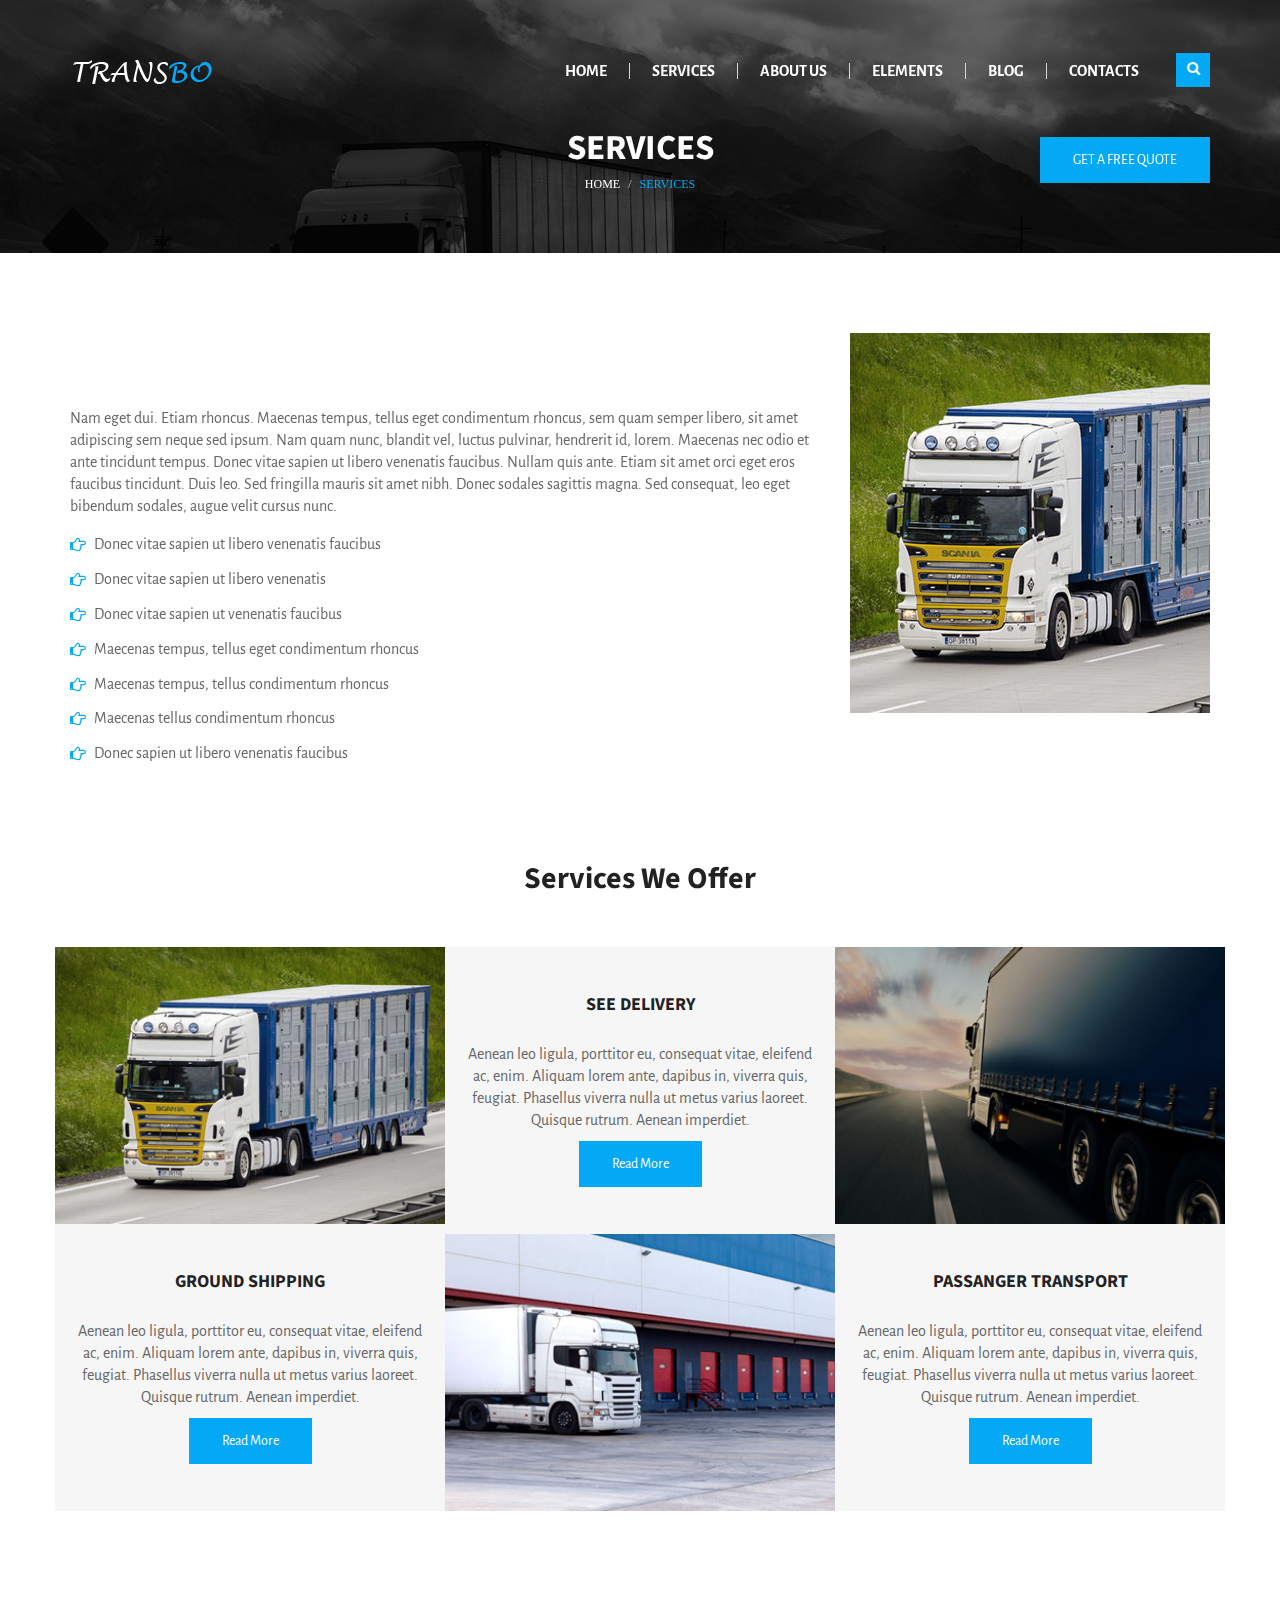
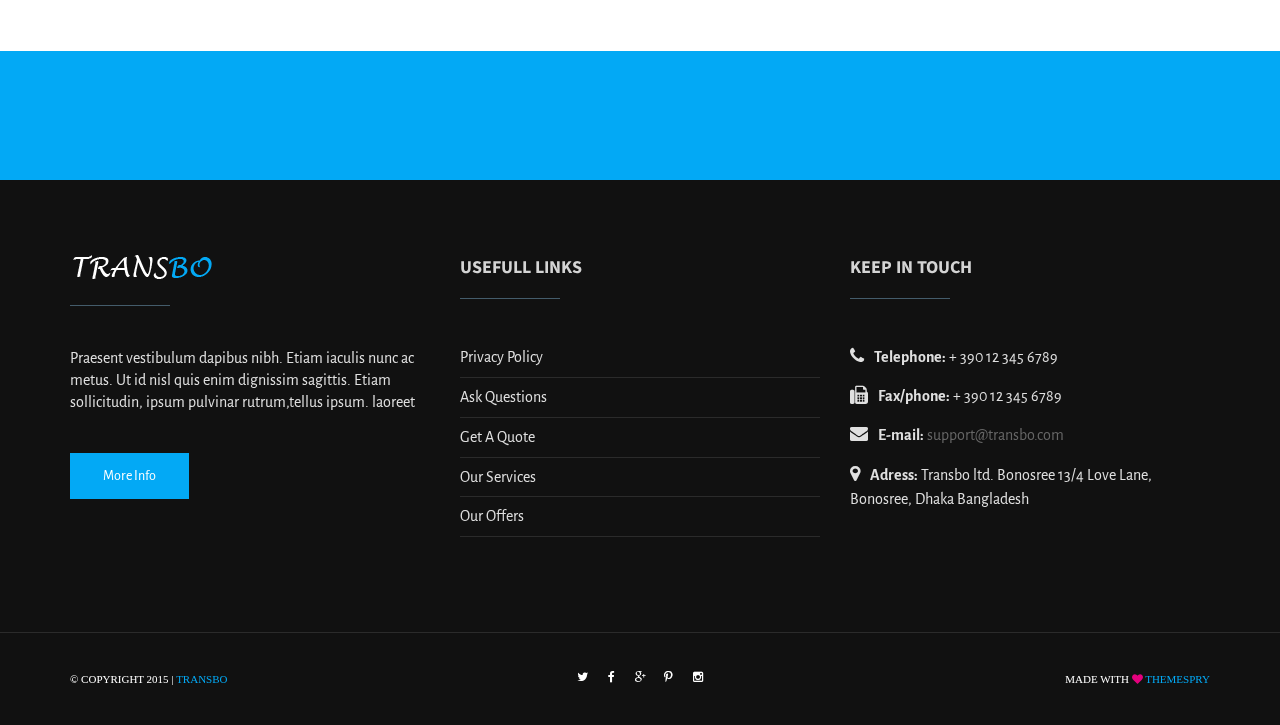
<file: services.html>
<!DOCTYPE html>
<html lang="en">
<meta http-equiv="content-type" content="text/html;charset=utf-8" />
<head>
<meta charset="utf-8">
<meta http-equiv="X-UA-Compatible" content="IE=edge">
<meta name="viewport" content="width=device-width, initial-scale=1">
<meta name="description" content="">
<meta name="keywords" content="">
<meta name="author" content="">

<!-- SITE TITLE -->
<title>Transbo - Transport &amp; Logistics Bootstrap Template</title>

<link rel="shortcut icon" href="media/favicon.png"> 
<link href="css/master.css" rel="stylesheet">	
        
<!--[if lt IE 9]>
    <script src="//oss.maxcdn.com/libs/html5shiv/3.7.0/html5shiv.js"></script>
    <script src="//oss.maxcdn.com/libs/respond.js/1.4.2/respond.min.js"></script>
<![endif]-->
</head>
<body>
	
    <div class="preloader" id="preloader">
        <div class="cssload-container">
        	<div class="cssload-whirlpool"></div>
        </div>
    </div>	
	
	<!-- =========================
		TOP MAIN NAVBAR
	============================== -->
	<div class="main-navbar main-navbar-1">
		<div class="container">
			<div class="row">
                 
				<!-- === TOP LOGO === -->
				 
				<div class="logo" id="main-logo">
					<div class="header-logo">
						<a href="index.html"><img src="media/white-logo.png" alt="main logo" /></a>
					</div>
				</div>
				 
				<!-- === TOP SEARCH === -->
				 
				<div class="main-search-input" id="main-search-input">
					<form>
						<input type="text" id="main-search" name="main-search" placeholder="Search..." />
					</form>
				</div>
				 
				<div class="search-control">
					<!-- === top search button show === -->
					<div id="show-search" class="show-search latest">
						<div class="mun-btn mun-btn-brand">
                            <div class="mun-btn-hover"></div>
                            <div class="mun-btn-text">
                                <i class="fa fa-search"></i>
                            </div>
						</div>
					</div>
					<!-- === top search button close === -->
					<div id="close-search" class="close-search latest">
						<div class="mun-btn mun-btn-brand">
							<div class="mun-btn-hover"></div>
							<div class="mun-btn-text">
								<i class="fa fa-close"></i>
							</div>
						</div>
					</div>
				</div>
				
				<div class="show-menu-control">
					<!-- === top search button show === -->
					<div id="show-menu" class="show-menu">
						<div class="mun-btn mun-btn-brand">
                            <div class="mun-btn-hover"></div>
                            <div class="mun-btn-text">
                                <i class="fa fa-bars"></i>
                            </div>
						</div>
					</div>
				</div>
				  
				<!-- === TOP MENU === -->
				<div class="collapse navbar-collapse main-menu page-menu" id="main-menu">
					<ul class="nav navbar-nav">
											
						<!-- === top menu item === -->
						<li><a href="index.html">Home</a></li>
						<li class="main-menu-separator"></li>
						<li><a href="services.html">Services</a></li>
						<li class="main-menu-separator"></li>
						<li><a href="about.html">About us</a></li> 
						<li class="main-menu-separator"></li>
						<!-- === top menu item === -->
						<li class="dropdown">
							<a data-toggle="dropdown" href="#">Elements</a>
							<ul class="dropdown-menu" role="menu">
								<li><a href="single.html">Single Blog</a></li>
								<li><a href="single-service.html">Single Service</a></li>
								<li><a href="#">Free Shipping</a></li>
								<li><a href="#">Our Privacy Policy</a></li>
							</ul>
						</li> 
						<li class="main-menu-separator"></li>
						<li><a href="blog.html">Blog</a></li>
						<li class="main-menu-separator"></li>
						<li ><a href="contacts.html">Contacts</a></li>
					</ul>
				</div>

			</div>
		</div>
	</div>	 
	 <!-- =========================
		END TOP MAIN NAVBAR
	============================== -->

	<div class="page-header" data-stellar-background-ratio="0.2">
		<div class="page-header-overlay"></div>
		<div class="container">
			<div class="row">
				
				<!-- === PAGE HEADER TITLE === -->
				<div class="page-header-title">
					<h2>SERVICES</h2>
				</div>
				
				<!-- === PAGE HEADER BREADCRUMB === -->
				<div class="page-header-breadcrumb">
					<ol class="breadcrumb">
						<li><a href="index.html">Home</a></li>
						<li class="active">Services</li>
					</ol>
				</div>
				
				<!-- === PAGE HEADER BUTTON === -->
				<div class="page-header-button">
					<button data-toggle="modal" data-target="#myModal">
						<div class="mun-btn mun-btn-brand">
							<div class="mun-btn-hover"></div>
							<div class="mun-btn-text">GET A FREE QUOTE</div>
						</div>
					</button>
				</div>
			</div>
		</div>
	</div>

	<!-- Modal -->
	<div class="modal fade" id="myModal" tabindex="-1" role="dialog" aria-labelledby="myModalLabel">
		<div class="modal-dialog" role="document">
		    <div class="modal-content">
			    <div class="modal-header">
			        <button type="button" class="close" data-dismiss="modal" aria-label="Close"><span aria-hidden="true">&times;</span></button>
			        <h4 class="modal-title" id="myModalLabel">Please Provide The Following Information</h4>
			    </div>
		      	<div class="modal-body">
		        	<form action="" method="post">
		        		<div class="form-group">
		        			<label for="name">Your Name</label>
		        			<input type="text" name="name" class="form-control">
		        		</div>
		        		<div class="form-group">
		        			<label for="email">Your Email</label>
		        			<input type="email" name="email" class="form-control">
		        		</div>
		        		<div class="form-group">
		        			<label for="email">What Do You Want to Know?</label>
		        			<textarea name="" id="" cols="30" rows="10" class="form-control"></textarea>
		        		</div>
		        	</form>
		      	</div>
			    <div class="modal-footer">
			        <button type="button" class="btn btn-default" data-dismiss="modal">Close</button>
			        <button type="button" class="btn btn-primary">Send Now</button>
			    </div>
		    </div>
		</div>
	</div>
	<!-- ===================================
		END PAGE HEADER
	======================================== -->

	<section id="service" class="ptb-large service-page">
	    <div class="container">
	    	<div class="row">

		        <div class="col-md-8">
		            <div class="section-head">
		                <h2>INTERNATIONAL LOGISTICS &amp; TRANSPORTATION</h2>
		            </div>
	                <div class="cma-wysiwyg-editor">
	                    <p>Nam eget dui. Etiam rhoncus. Maecenas tempus, tellus eget condimentum rhoncus, sem quam semper libero, sit amet adipiscing sem neque sed ipsum. Nam quam nunc, blandit vel, luctus pulvinar, hendrerit id, lorem. Maecenas nec odio et ante tincidunt tempus. Donec vitae sapien ut libero venenatis faucibus. Nullam quis ante. Etiam sit amet orci eget eros faucibus tincidunt. Duis leo. Sed fringilla mauris sit amet nibh. Donec sodales sagittis magna. Sed consequat, leo eget bibendum sodales, augue velit cursus nunc.</p>
	                </div>

		            <div class="service-features">
		                <ul>
		                    <li><span>Donec vitae sapien ut libero venenatis faucibus</span></li>
		                    <li><span>Donec vitae sapien ut libero venenatis</span></li>
		                    <li><span>Donec vitae sapien ut venenatis faucibus</span></li>
		                    <li><span>Maecenas tempus, tellus eget condimentum rhoncus</span></li>
		                    <li><span>Maecenas tempus, tellus condimentum rhoncus</span></li>
		                    <li><span>Maecenas tellus condimentum rhoncus</span></li>
		                    <li><span>Donec sapien ut libero venenatis faucibus</span></li>
		                </ul>
		            </div>
		    	</div>

		    	<div class="col-md-4">
			        <img src="media/service/service.png" alt="Service">
			    </div>

	    	</div>
	    </div>

	    <!-- =========================
			SERVICES
		============================== -->
	    <div class="ptb-medium">
			<div class="container text-center">

				<div class="row mb-small">
					<div class="col-md-8 col-md-offset-2">
						<h2>Services We Offer</h2>
					</div>
				</div>

				<div class="row services-wrapper">
					
					<!-- === SERVICE ITEM === -->
					<div class="col-md-4 col-xs-12">
						<div class="single-service">
							<div class="service-image">
								<img src="media/service/service1.png" alt="" />
							</div>

							<div class="service-details">
								<h3>Ground Shipping</h3>
								<p>Aenean leo ligula, porttitor eu, consequat vitae, eleifend ac, enim. Aliquam lorem ante, dapibus in, viverra quis, feugiat. Phasellus viverra nulla ut metus varius laoreet. Quisque rutrum. Aenean imperdiet.</p>

								<a href="single-service.html">
									<div class="mun-btn mun-btn-brand">
										<div class="mun-btn-hover"></div>
										<div class="mun-btn-text">
											Read More
										</div>
									</div>
								</a>						
							</div>
												
						</div>
					</div>
					
					<!-- === SERVICE ITEM === -->
					<div class="col-md-4 col-xs-12">
						<div class="single-service">

							<div class="service-details">
								<h3>See Delivery</h3>
								<p>Aenean leo ligula, porttitor eu, consequat vitae, eleifend ac, enim. Aliquam lorem ante, dapibus in, viverra quis, feugiat. Phasellus viverra nulla ut metus varius laoreet. Quisque rutrum. Aenean imperdiet.</p>

								<a href="single-service.html">
									<div class="mun-btn mun-btn-brand">
										<div class="mun-btn-hover"></div>
										<div class="mun-btn-text">
											Read More
										</div>
									</div>
								</a>
							</div>	

							<div class="service-image">
								<img src="media/service/service2.png" alt="" />
							</div>				
						</div>
					</div>
					
					<!-- === SERVICE ITEM === -->
					<div class="col-md-4 col-xs-12">
						<div class="single-service">
							<div class="service-image">
								<img src="media/service/service3.png" alt="" />
							</div>

							<div class="service-details">
								<h3>Passanger Transport</h3>
								<p>Aenean leo ligula, porttitor eu, consequat vitae, eleifend ac, enim. Aliquam lorem ante, dapibus in, viverra quis, feugiat. Phasellus viverra nulla ut metus varius laoreet. Quisque rutrum. Aenean imperdiet.</p>

								<a href="single-service.html">
									<div class="mun-btn mun-btn-brand">
										<div class="mun-btn-hover"></div>
										<div class="mun-btn-text">
											Read More
										</div>
									</div>
								</a>
							</div>	

						</div>
					</div>				
					
				</div>
			</div>
		</div>

	</section>
	
	<!-- ===================================
		SUBSCRIBE SECTION
	======================================== -->
	<section id="subscribe" class="ptb-small subscribe">
		<div class="container">
			<div class="row">
				
				<!-- === SUBSCRIBE TEXT === -->
				<div class="col-sm-4 subscribe-text animated wow fadeInUp" data-wow-duration=".5s" data-wow-offset="100">
					<span class="subscribe-icon"><i class="fa fa-envelope"></i></span>Sign Up Now To Get Updates
				</div>
				
				<!-- === SUBSCRIBE FORM === -->
				<div class="col-sm-8 subscribe-form animated wow fadeInUp" data-wow-duration=".5s" data-wow-delay=".3s" data-wow-offset="100">
					<form action="" method="post">
						<div class="subscribe-form-input">
							<input type="text" name="subscribe" placeholder="Your E-mail" />
						</div>
						<div class="subscribe-form-btn">
							<button class="mun-btn mun-btn-brand">
								<span class="mun-btn-hover"></span>
								<span class="mun-btn-text">SUBSCRIBE</span>
							</button>
						</div>
					</form>
				</div>
				
			</div>
		</div>
	</section>
	<!-- ===================================
		END SUBSCRIBE SECTION
	======================================== -->
     
	
	<!-- ===================================
		FOOTER
	======================================== -->
	<footer id="footer" class="ptb-medium footer">
		<div class="container">
			<div class="row">
				
				<!-- === FOOTER COLUMN === -->
				<div class="col-md-4 col-xs-12 widget">
					<div class="footer-logo">
						<a href="index.html"><img src="media/white-logo.png" alt="footer logo"></a>
					</div>
					<div class="wiget-about">
						<p>Praesent vestibulum dapibus nibh. Etiam iaculis nunc ac metus. Ut id nisl quis enim dignissim sagittis. 
						Etiam sollicitudin, ipsum pulvinar rutrum,tellus ipsum. laoreet </p>
					</div>
					<div class="about-text-btn">
						<a href="about.html">
							<div class="mun-btn mun-btn-brand">
								<div class="mun-btn-hover"></div>
								<div class="mun-btn-text">
									More Info
								</div>
							</div>
						</a>
					</div>
				</div>
				
				<!-- === FOOTER COLUMN === -->
				<div class="col-md-4 col-xs-12 widget">
					<h4>Usefull Links</h4>

					<ul class="usefull-links">
						<li><a href="#">Privacy Policy</a></li>
						<li><a href="#">Ask Questions</a></li>
						<li><a href="#">Get A Quote</a></li>
						<li><a href="#">Our Services</a></li>
						<li><a href="#">Our Offers</a></li>
					</ul>
				</div>
				
				<!-- === FOOTER COLUMN === -->
				<div class="col-md-4 col-xs-12 widget">
					<h4>Keep In Touch</h4>

					<ul class="contact-address">
						<li><i class="fa fa-phone"></i><strong>Telephone:</strong> + 390 12 345 6789</li>
						<li><i class="fa fa-fax"></i><strong>Fax/phone:</strong>  + 390 12 345 6789</li>
						<li><i class="fa fa-envelope"></i><strong>E-mail:</strong> <a href="mailto:support@transbo.com"> support@transbo.com</a></li>
						<li><i class="fa fa-map-marker"></i><strong>Adress:</strong> Transbo ltd. Bonosree 13/4 Love Lane,<br> Bonosree, Dhaka Bangladesh</li>
					</ul>
				</div>

			</div>
		</div>
	</footer>
	<!-- ===================================
		END FOOTER
	======================================== -->


	<!-- ===================================
		BOTTOM SECTION
	======================================== -->
	<div class="bottom">
		<div class="container">
			<div class="row">
				
				<!-- === BOTTOM LEFT === -->
				<div class="col-md-4 col-xs-12">
					<p>&copy; COPYRIGHT 2015 | <span class="brand-color">TRANSBO</span></p>
				</div>
				
				<!-- === BOTTOM CENTER === -->
				<div class="col-md-4 col-xs-12 text-center">
					<a href="#">
						<div class="mun-btn mun-btn-gray">
							<div class="mun-btn-hover"></div>
							<div class="mun-btn-text">
								<i class="fa fa-twitter"></i>
							</div>
						</div>
					</a>
					<a href="#"><div class="mun-btn mun-btn-gray">
						<div class="mun-btn-hover"></div>
						<div class="mun-btn-text">
							<i class="fa fa-facebook"></i>
						</div>
					</div></a>
					<a href="#"><div class="mun-btn mun-btn-gray">
						<div class="mun-btn-hover"></div>
						<div class="mun-btn-text">
							<i class="fa fa-google-plus"></i>
						</div>
					</div></a>
					<a href="#"><div class="mun-btn mun-btn-gray">
						<div class="mun-btn-hover"></div>
						<div class="mun-btn-text">
							<i class="fa fa-pinterest-p"></i>
						</div>
					</div></a>
					<a href="#"><div class="mun-btn mun-btn-gray">
						<div class="mun-btn-hover"></div>
						<div class="mun-btn-text">
							<i class="fa fa-instagram"></i>
						</div>
					</div></a>
				</div>
				
				<!-- === BOTTOM RIGHT === -->
				<div class="col-md-4 col-xs-12 text-right">
					<p>MADE With <i class="fa fa-heart"></i> <a href="http://themespry.com"> <span class="brand-color">themespry</span></a></p>
				</div>
				
			</div>
		</div>
	</div>
	<!-- ===================================
		END BOTTOM SECTION
	======================================== -->
	
	
	<!-- =========================
	   SLIDE MENU
	============================== -->
	<aside id="slide-menu" class="slide-menu">
		
		<!-- === CLOSE MENU BUTON === -->	
		<div class="close-menu" id="close-menu">
			<i class="fa fa-close"></i>
		</div>
		
		<!-- === SLIDE MENU === -->	
		<ul id="left-menu" class="left-menu">			
			<li><a href="index.html">Home</a></li>
			<li><a href="services.html">Services</a></li>
			<li><a href="about.html">About Us</a></li>
			<li> 
				<a href="#">Elements <i class="fa fa-plus arrow"></i></a>
				
				<!-- === slide menu child === -->	
				<ul class="slide-menu-child">
					<li><a href="07_typography.html">Typography</a></li>
					<li><a href="08_buttons.html">Buttons</a></li>
					<li><a href="09_progress.html">Progress Bars</a></li>
					<li><a href="10_alerts.html">Alerts</a></li>
				</ul>
			</li>
			<li><a href="blog.html">Blog</a></li>
			<li><a href="contact.html">Contact Us</a></li>
			<li><a href=".html"></a></li>
			
		</ul>		
	</aside>
	<!-- =========================
	   END SLIDE MENU
	============================== -->
	
	<!-- JQUERY -->
	<script src="js/jquery-1.11.3.min.js"></script>
	
	<!-- BOOTSTRAP -->
	<script src="js/bootstrap.min.js"></script>
	
	<!-- SMOOTH SCROLLING  -->
	<script src="js/smoothscroll.min.js"></script>
	
	<!-- STELLAR.JS FOR PARALLAX -->
	<script src="js/jquery.stellar.min.js"></script>
	
	<!-- SLIDER PRO  -->
	<script src="assets/slider-pro/js/jquery.sliderPro.min.js"></script>
	
	<!-- SCROLLSPY -->
	<script src="js/scrollspy.min.js"></script>
	
	<!-- WOW PLAGIN -->
	<script src="js/wow.min.js"></script>
	
	<!-- CAROUSEL -->
	<script src="assets/owl-carousel/owl.carousel.min.js"></script>
	
	<!-- VERTICAL ACCORDEON MENU -->
	<script src="js/metisMenu.min.js"></script>
	
	<!-- CUSTOM SCRIPT -->
	<script src="js/scripts.js"></script>

	<script>
		$(document).ready(function(){
			$('#myModal').on('shown.bs.modal', function () {
		  $('#myInput').focus()
		});
		})
	</script>
	
</body>
</html>
</file>
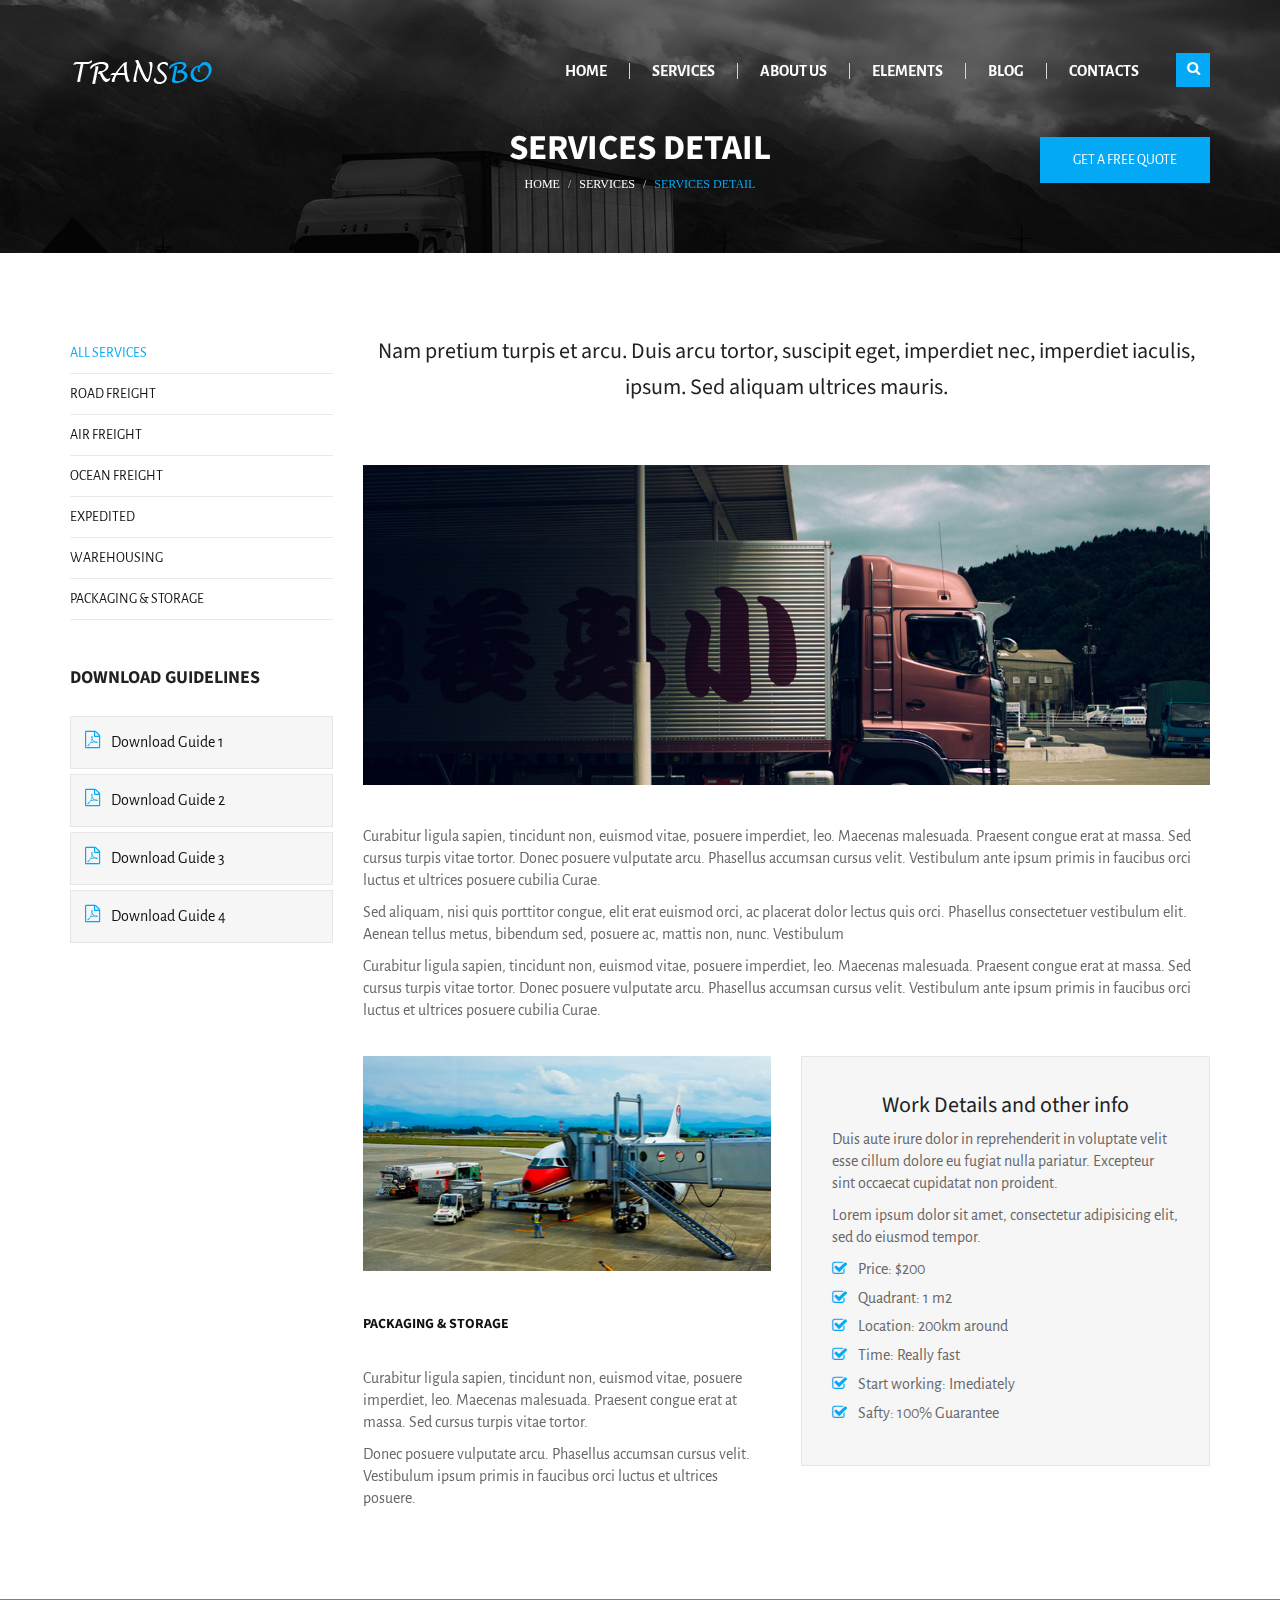
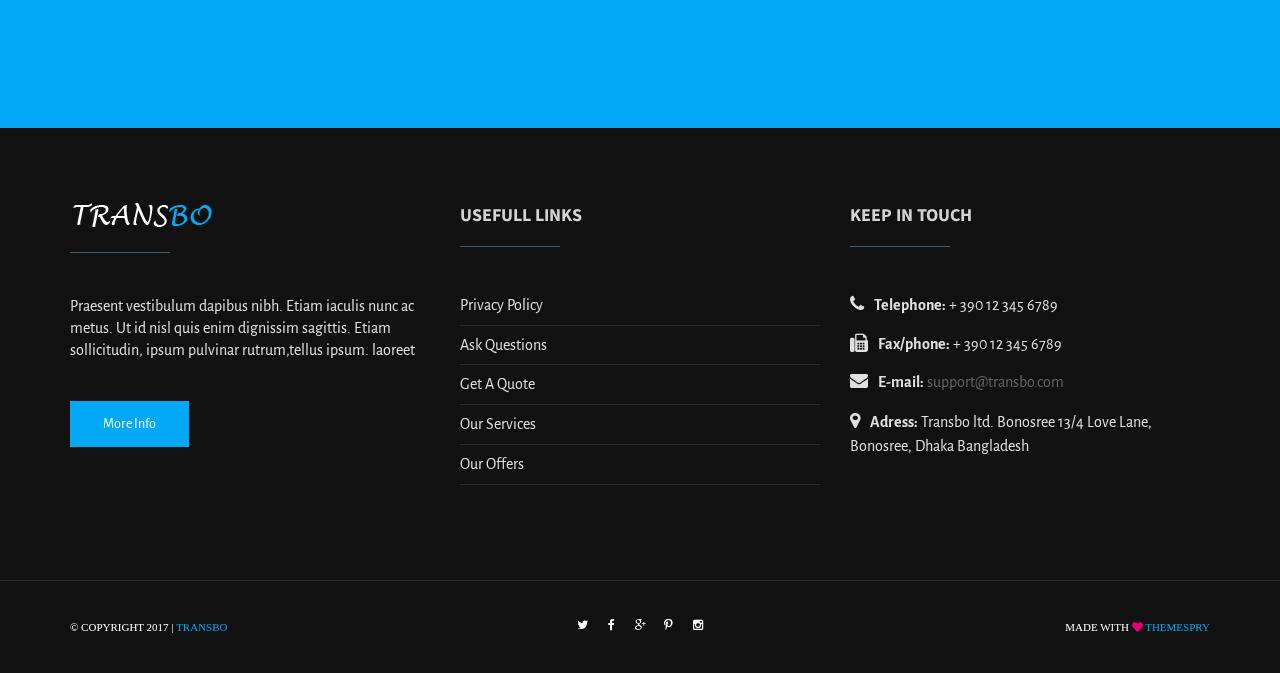
<file: single-service.html>
<!DOCTYPE html>
<html lang="en">
<meta http-equiv="content-type" content="text/html;charset=utf-8" />
<head>
<meta charset="utf-8">
<meta http-equiv="X-UA-Compatible" content="IE=edge">
<meta name="viewport" content="width=device-width, initial-scale=1">
<meta name="description" content="">
<meta name="keywords" content="">
<meta name="author" content="">

<!-- SITE TITLE -->
<title>Transbo - Transport &amp; Logistics Bootstrap Template</title>

<link rel="shortcut icon" href="media/favicon.png"> 
<link href="css/master.css" rel="stylesheet">	
        
<!--[if lt IE 9]>
    <script src="//oss.maxcdn.com/libs/html5shiv/3.7.0/html5shiv.js"></script>
    <script src="//oss.maxcdn.com/libs/respond.js/1.4.2/respond.min.js"></script>
<![endif]-->
</head>
<body>
	
    <div class="preloader" id="preloader">
        <div class="cssload-container">
        	<div class="cssload-whirlpool"></div>
        </div>
    </div>	
	<!-- =========================
     END PRE LOADER       
	============================== -->	
	
	<!-- =========================
		TOP MAIN NAVBAR
	============================== -->
	<div class="main-navbar main-navbar-1">
		<div class="container">
			<div class="row">
                 
				<!-- === TOP LOGO === -->
				 
				<div class="logo" id="main-logo">
					<div class="header-logo">
						<a href="index.html"><img src="media/white-logo.png" alt="main logo" /></a>
					</div>
				</div>
				 
				<!-- === TOP SEARCH === -->
				 
				<div class="main-search-input" id="main-search-input">
					<form>
						<input type="text" id="main-search" name="main-search" placeholder="Search..." />
					</form>
				</div>
				 
				<div class="search-control">
					<!-- === top search button show === -->
					<div id="show-search" class="show-search latest">
						<div class="mun-btn mun-btn-brand">
                            <div class="mun-btn-hover"></div>
                            <div class="mun-btn-text">
                                <i class="fa fa-search"></i>
                            </div>
						</div>
					</div>
					<!-- === top search button close === -->
					<div id="close-search" class="close-search latest">
						<div class="mun-btn mun-btn-brand">
							<div class="mun-btn-hover"></div>
							<div class="mun-btn-text">
								<i class="fa fa-close"></i>
							</div>
						</div>
					</div>
				</div>
				
				<div class="show-menu-control">
					<!-- === top search button show === -->
					<div id="show-menu" class="show-menu">
						<div class="mun-btn mun-btn-brand">
                            <div class="mun-btn-hover"></div>
                            <div class="mun-btn-text">
                                <i class="fa fa-bars"></i>
                            </div>
						</div>
					</div>
				</div>
				  
				<!-- === TOP MENU === -->
				<div class="collapse navbar-collapse main-menu page-menu" id="main-menu">
					<ul class="nav navbar-nav">
											
						<!-- === top menu item === -->
						<li><a href="index.html">Home</a></li>
						<li class="main-menu-separator"></li>
						<li><a href="services.html">Services</a></li>
						<li class="main-menu-separator"></li>
						<li><a href="about.html">About us</a></li> 
						<li class="main-menu-separator"></li>

						<!-- === top menu item === -->
						<li class="dropdown">
							<a data-toggle="dropdown" href="#">Elements</a>
							<ul class="dropdown-menu" role="menu">
								<li><a href="single.html">Single Blog</a></li>
								<li><a href="single-service.html">Single Service</a></li>
								<li><a href="#">Free Shipping</a></li>
								<li><a href="#">Our Privacy Policy</a></li>
							</ul>
						</li> 
						<li class="main-menu-separator"></li>
						<li><a href="blog.html">Blog</a></li>
						<li class="main-menu-separator"></li>
						<li ><a href="contacts.html">Contacts</a></li>
					</ul>
				</div>

			</div>
		</div>
	</div>	 
	 <!-- =========================
		END TOP MAIN NAVBAR
	============================== -->
     
	 
	<!-- ===================================
		PAGE HEADER
	======================================== -->
	<div class="page-header" data-stellar-background-ratio="0.4">
		<div class="page-header-overlay"></div>
		<div class="container">
			<div class="row">
				
				<!-- === PAGE HEADER TITLE === -->
				<div class="page-header-title">
					<h2>SERVICES DETAIL</h2>
				</div>
				
				<!-- === PAGE HEADER BREADCRUMB === -->
				<div class="page-header-breadcrumb">
					<ol class="breadcrumb">
						<li><a href="index.html">Home</a></li>
						<li><a href="services.html">Services</a></li>
						<li class="active">Services Detail</li>
					</ol>
				</div>
				
				<!-- === PAGE HEADER BUTTON === -->
				<div class="page-header-button">
					<a href="#">
						<div class="mun-btn mun-btn-brand">
							<div class="mun-btn-hover"></div>
							<div class="mun-btn-text">GET A FREE QUOTE</div>
						</div>
					</a>
				</div>
			</div>
		</div>
	</div>
	<!-- ===================================
		END PAGE HEADER
	======================================== -->
	
	<!-- =========================
		SERVICES
	============================== -->
    <div class="ptb-large">
		<div class="container">
			<div class="row">
				
				<!-- === SERVICES MENU === -->
				
				<div class="col-md-3 col-xs-12">
					<ul class="service-menu mb-small">
						<li class="active"><a href="#">ALL SERVICES</a></li>
						<li><a href="#">road Freight</a></li>
						<li><a href="#">AIR FREIGHT</a></li>
						<li><a href="#">OCEAN Freight</a></li>
						<li><a href="#">EXPEDITED</a></li>
						<li><a href="#">warehousing</a></li>
						<li><a href="#">packaging & storage</a></li>
					</ul>

					<div class="download-instruction">
						<h4>Download Guidelines</h4>
						<ul>
							<li><a href="#">Download Guide 1</a></li>
							<li><a href="#">Download Guide 2</a></li>
							<li><a href="#">Download Guide 3</a></li>
							<li><a href="#">Download Guide 4</a></li>
						</ul>
					</div>			
				</div>
				<!-- SERVICE ITEM SIDEBAR -->
				
				<div class="col-md-9 col-xs-12">
					
					<div class="service-detail">
						
						<!-- === SERVICE ITEM TITLE === -->
						<h2>Nam pretium turpis et arcu. Duis arcu tortor, suscipit eget, imperdiet nec, imperdiet iaculis, ipsum. Sed aliquam ultrices mauris.</h2>
						
						<!-- === SERVICE ITEM IMAGE === -->
						<div class="service-detail-bigimage">
							<img src="media/bg/transbo-bg-2.jpg" alt="" />
						</div>
						
						<!-- === SERVICE ITEM TEXT === -->
						
						<div class="row">
						
							<div class="col-md-12">
								<p>
									Curabitur ligula sapien, tincidunt non, euismod vitae, posuere imperdiet, leo. Maecenas malesuada. Praesent congue erat at massa. 
									Sed cursus turpis vitae tortor. Donec posuere vulputate arcu. Phasellus accumsan cursus velit. Vestibulum ante ipsum primis in 
									faucibus orci luctus et ultrices posuere cubilia Curae.
								</p>
								<p>
									Sed aliquam, nisi quis porttitor congue, elit erat euismod orci, ac placerat dolor lectus quis orci. Phasellus consectetuer 
									vestibulum elit. Aenean tellus metus, bibendum sed, posuere ac, mattis non, nunc. Vestibulum 
								</p>
								<p>
									Curabitur ligula sapien, tincidunt non, euismod vitae, posuere imperdiet, leo. Maecenas malesuada. Praesent congue erat at massa. 
									Sed cursus turpis vitae tortor. Donec posuere vulputate arcu. Phasellus accumsan cursus velit. Vestibulum ante ipsum primis in 
									faucibus orci luctus et ultrices posuere cubilia Curae.
								</p>
							</div>
							
						</div>
						
						<!-- === SERVICE RELATED ITEMS === -->
						
						<div class="row">
							
							<!-- === SERVICE RELATED ITEM === -->
							<div class="col-md-6 col-xs-12">
								<div class="service-related">
									<div class="service-related-image">
										<img src="media/service/single-service.jpg" alt="" />
									</div>
									<div class="service-related-title">
										<h3><a href="single-service.html">packaging & storage</a></h3>
									</div>
									<div class="service-related-text">
										<p>
											Curabitur ligula sapien, tincidunt non, euismod vitae, posuere imperdiet, leo. Maecenas malesuada. 
											Praesent congue erat at massa. Sed cursus turpis vitae tortor. 
										</p>
										<p>
											Donec posuere vulputate arcu. Phasellus accumsan cursus velit. Vestibulum ipsum primis in faucibus orci luctus et ultrices posuere. 
										</p>
									</div>				
								</div>
							</div>
							
							<!-- === SERVICE RELATED ITEM === -->
							<div class="col-md-6 col-xs-12">
								<div class="service-related-work">
									<h2>Work Details and other info</h2>
									<p>Duis aute irure dolor in reprehenderit in voluptate velit esse cillum dolore eu fugiat nulla pariatur. Excepteur sint occaecat cupidatat non proident.</p>
									<p>Lorem ipsum dolor sit amet, consectetur adipisicing elit, sed do eiusmod tempor.</p>
									<ul class="work-detail-list">
										<li><i class="fa fa-check-square-o"></i> Price: $200</li>
										<li><i class="fa fa-check-square-o"></i> Quadrant: 1 m2</li>
										<li><i class="fa fa-check-square-o"></i> Location: 200km around</li>
										<li><i class="fa fa-check-square-o"></i> Time: Really fast</li>
										<li><i class="fa fa-check-square-o"></i> Start working: Imediately</li>
										<li><i class="fa fa-check-square-o"></i> Safty: 100% Guarantee</li>
									</ul>				
								</div>
							</div>
						
						</div>
						
					</div>
				</div>
				
			</div>
		</div>
	</div>
	
	<!-- ===================================
		SUBSCRIBE SECTION
	======================================== -->
	<section id="subscribe" class="ptb-small subscribe">
		<div class="container">
			<div class="row">
				
				<!-- === SUBSCRIBE TEXT === -->
				<div class="col-sm-4 subscribe-text animated wow fadeInUp" data-wow-duration=".5s" data-wow-offset="100">
					<span class="subscribe-icon"><i class="fa fa-envelope"></i></span>Sign Up Now To Get Updates
				</div>
				
				<!-- === SUBSCRIBE FORM === -->
				<div class="col-sm-8 subscribe-form animated wow fadeInUp" data-wow-duration=".5s" data-wow-delay=".3s" data-wow-offset="100">
					<form action="" method="post">
						<div class="subscribe-form-input">
							<input type="text" name="subscribe" placeholder="Your E-mail" />
						</div>
						<div class="subscribe-form-btn">
							<button class="mun-btn mun-btn-brand">
								<span class="mun-btn-hover"></span>
								<span class="mun-btn-text">SUBSCRIBE</span>
							</button>
						</div>
					</form>
				</div>
				
			</div>
		</div>
	</section>
	<!-- ===================================
		END SUBSCRIBE SECTION
	======================================== -->
     
	
	<!-- ===================================
		FOOTER
	======================================== -->
	<footer id="footer" class="ptb-medium footer">
		<div class="container">
			<div class="row">
				
				<!-- === FOOTER COLUMN === -->
				<div class="col-md-4 col-xs-12 widget">
					<div class="footer-logo">
						<a href="index.html"><img src="media/white-logo.png" alt="footer logo"></a>
					</div>
					<div class="wiget-about">
						<p>Praesent vestibulum dapibus nibh. Etiam iaculis nunc ac metus. Ut id nisl quis enim dignissim sagittis. 
						Etiam sollicitudin, ipsum pulvinar rutrum,tellus ipsum. laoreet </p>
					</div>
					<div class="about-text-btn">
						<a href="about.html">
							<div class="mun-btn mun-btn-brand">
								<div class="mun-btn-hover"></div>
								<div class="mun-btn-text">
									More Info
								</div>
							</div>
						</a>
					</div>
				</div>
				
				<!-- === FOOTER COLUMN === -->
				<div class="col-md-4 col-xs-12 widget">
					<h4>Usefull Links</h4>

					<ul class="usefull-links">
						<li><a href="#">Privacy Policy</a></li>
						<li><a href="#">Ask Questions</a></li>
						<li><a href="#">Get A Quote</a></li>
						<li><a href="#">Our Services</a></li>
						<li><a href="#">Our Offers</a></li>
					</ul>
				</div>
				
				<!-- === FOOTER COLUMN === -->
				<div class="col-md-4 col-xs-12 widget">
					<h4>Keep In Touch</h4>

					<ul class="contact-address">
						<li><i class="fa fa-phone"></i><strong>Telephone:</strong> + 390 12 345 6789</li>
						<li><i class="fa fa-fax"></i><strong>Fax/phone:</strong>  + 390 12 345 6789</li>
						<li><i class="fa fa-envelope"></i><strong>E-mail:</strong> <a href="mailto:support@transbo.com"> support@transbo.com</a></li>
						<li><i class="fa fa-map-marker"></i><strong>Adress:</strong> Transbo ltd. Bonosree 13/4 Love Lane,<br> Bonosree, Dhaka Bangladesh</li>
					</ul>
				</div>

			</div>
		</div>
	</footer>
	<!-- ===================================
		END FOOTER
	======================================== -->


	<!-- ===================================
		BOTTOM SECTION
	======================================== -->
	<div class="bottom">
		<div class="container">
			<div class="row">
				
				<!-- === BOTTOM LEFT === -->
				<div class="col-md-4 col-xs-12">
					<p>&copy; COPYRIGHT 2017 | <span class="brand-color">TRANSBO</span></p>
				</div>
				
				<!-- === BOTTOM CENTER === -->
				<div class="col-md-4 col-xs-12 text-center">
					<a href="#">
						<div class="mun-btn mun-btn-gray">
							<div class="mun-btn-hover"></div>
							<div class="mun-btn-text">
								<i class="fa fa-twitter"></i>
							</div>
						</div>
					</a>
					<a href="#"><div class="mun-btn mun-btn-gray">
						<div class="mun-btn-hover"></div>
						<div class="mun-btn-text">
							<i class="fa fa-facebook"></i>
						</div>
					</div></a>
					<a href="#"><div class="mun-btn mun-btn-gray">
						<div class="mun-btn-hover"></div>
						<div class="mun-btn-text">
							<i class="fa fa-google-plus"></i>
						</div>
					</div></a>
					<a href="#"><div class="mun-btn mun-btn-gray">
						<div class="mun-btn-hover"></div>
						<div class="mun-btn-text">
							<i class="fa fa-pinterest-p"></i>
						</div>
					</div></a>
					<a href="#"><div class="mun-btn mun-btn-gray">
						<div class="mun-btn-hover"></div>
						<div class="mun-btn-text">
							<i class="fa fa-instagram"></i>
						</div>
					</div></a>
				</div>
				
				<!-- === BOTTOM RIGHT === -->
				<div class="col-md-4 col-xs-12 text-right">
					<p>MADE With <i class="fa fa-heart"></i> <a href="http://themespry.com"> <span class="brand-color">themespry</span></a></p>
				</div>
				
			</div>
		</div>
	</div>
	<!-- ===================================
		END BOTTOM SECTION
	======================================== -->
	
	
	<!-- =========================
	   SLIDE MENU
	============================== -->
	<aside id="slide-menu" class="slide-menu">
		
		<!-- === CLOSE MENU BUTON === -->	
		<div class="close-menu" id="close-menu">
			<i class="fa fa-close"></i>
		</div>
		
		<!-- === SLIDE MENU === -->	
		<ul id="left-menu" class="left-menu">			
			<li><a href="index.html">Home</a></li>
			<li><a href="services.html">Services</a></li>
			<li><a href="about.html">About Us</a></li>
			<li> 
				<a href="#">Elements <i class="fa fa-plus arrow"></i></a>
				
				<!-- === slide menu child === -->	
				<ul class="slide-menu-child">
					<li><a href="07_typography.html">Typography</a></li>
					<li><a href="08_buttons.html">Buttons</a></li>
					<li><a href="09_progress.html">Progress Bars</a></li>
					<li><a href="10_alerts.html">Alerts</a></li>
				</ul>
			</li>
			<li><a href="blog.html">Blog</a></li>
			<li><a href="contact.html">Contact Us</a></li>
			<li><a href=".html">Hew</a></li>
			
		</ul>		
	</aside>
	<!-- =========================
	   END SLIDE MENU
	============================== -->
	
	
	<!-- =========================
	   BLACK OVERLAY
	============================== -->
	<div class="black-overlay" id="black-overlay"></div>
	<!-- =========================
	   END BLACK OVERLAY
	============================== -->	 
	
	<!-- JQUERY -->
	<script src="js/jquery-1.11.3.min.js"></script>
	
	<!-- BOOTSTRAP -->
	<script src="js/bootstrap.min.js"></script>
	
	<!-- SMOOTH SCROLLING  -->
	<script src="js/smoothscroll.min.js"></script>
	
	<!-- STELLAR.JS FOR PARALLAX -->
	<script src="js/jquery.stellar.min.js"></script>
	
	<!-- SLIDER PRO  -->
	<script src="assets/slider-pro/js/jquery.sliderPro.min.js"></script>
	
	<!-- SCROLLSPY -->
	<script src="js/scrollspy.min.js"></script>
	
	<!-- WOW PLAGIN -->
	<script src="js/wow.min.js"></script>
	
	<!-- CAROUSEL -->
	<script src="assets/owl-carousel/owl.carousel.min.js"></script>
	
	<!-- VERTICAL ACCORDEON MENU -->
	<script src="js/metisMenu.min.js"></script>
	
	<!-- CUSTOM SCRIPT -->
	<script src="js/scripts.js"></script>

	<script>
		$(document).ready(function(){
			$('#myModal').on('shown.bs.modal', function () {
		  $('#myInput').focus()
		});
		})
	</script>
	
</body>
</html>
</file>
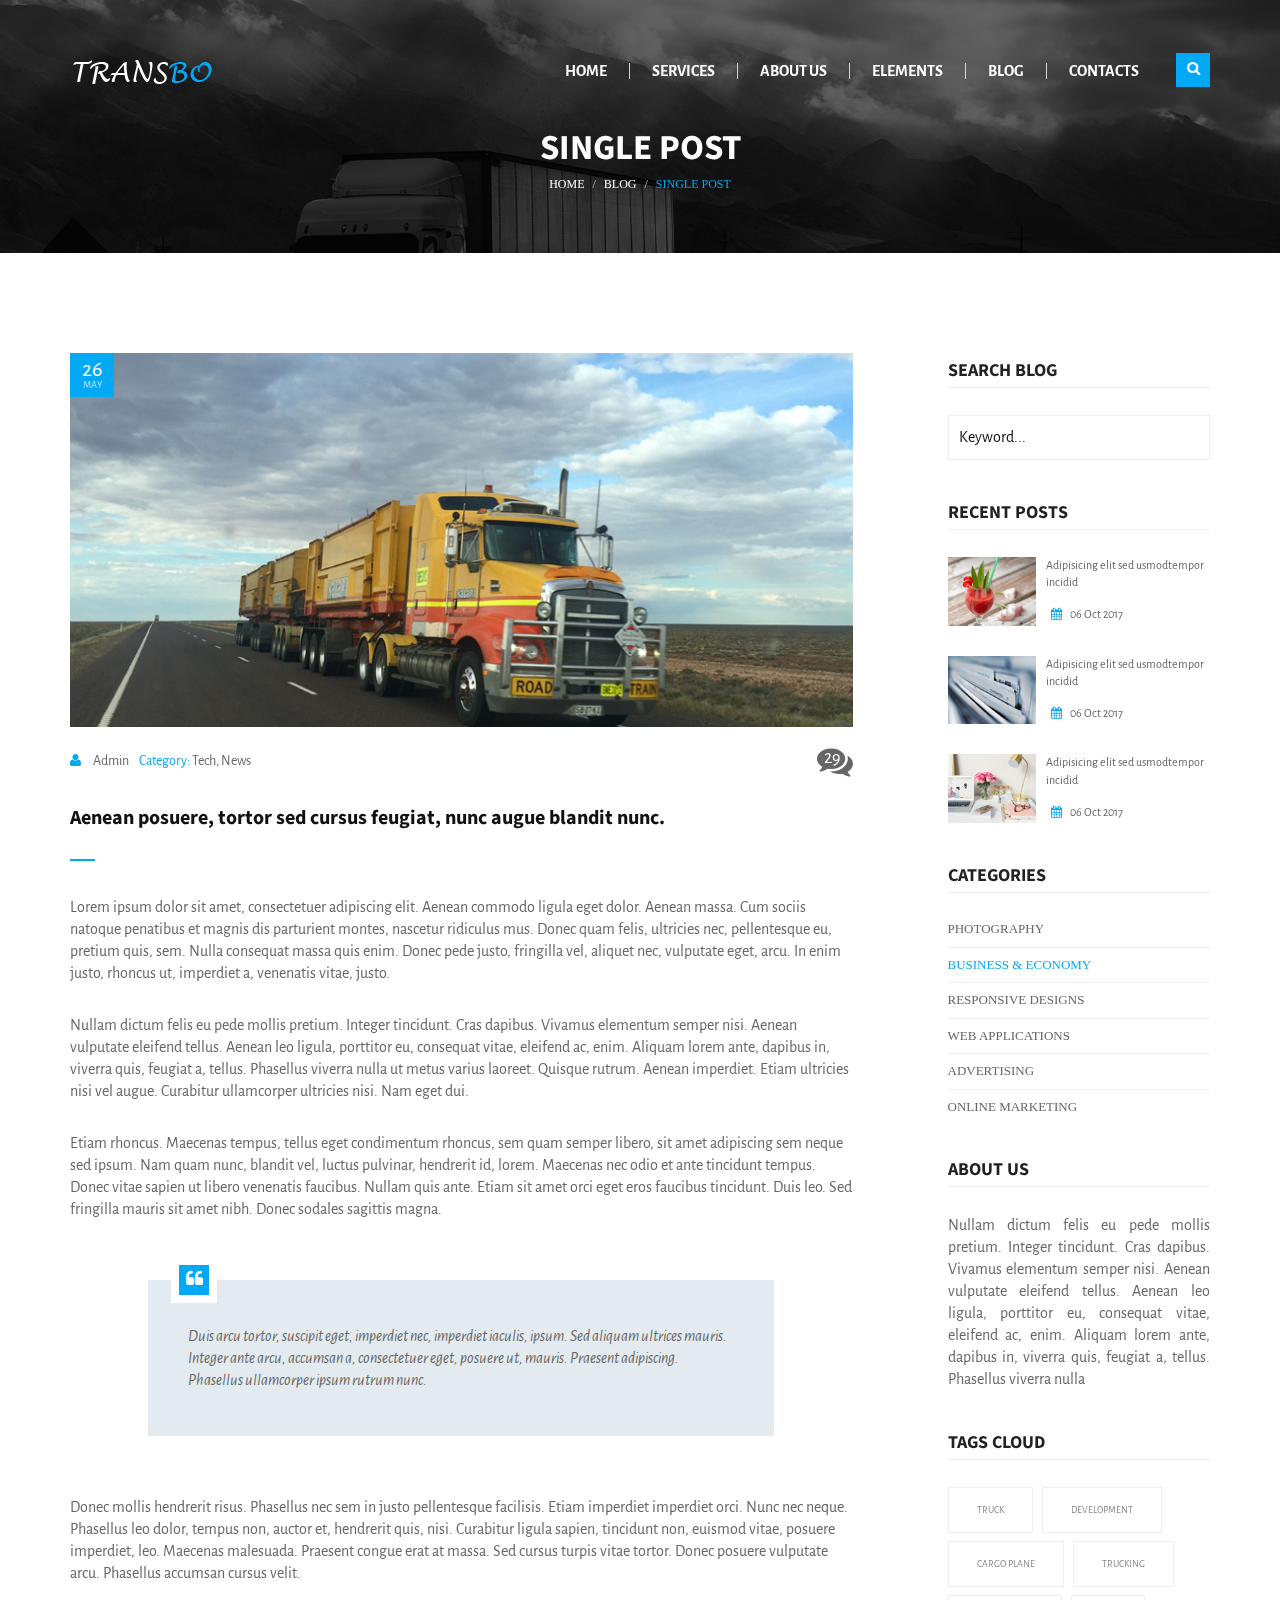
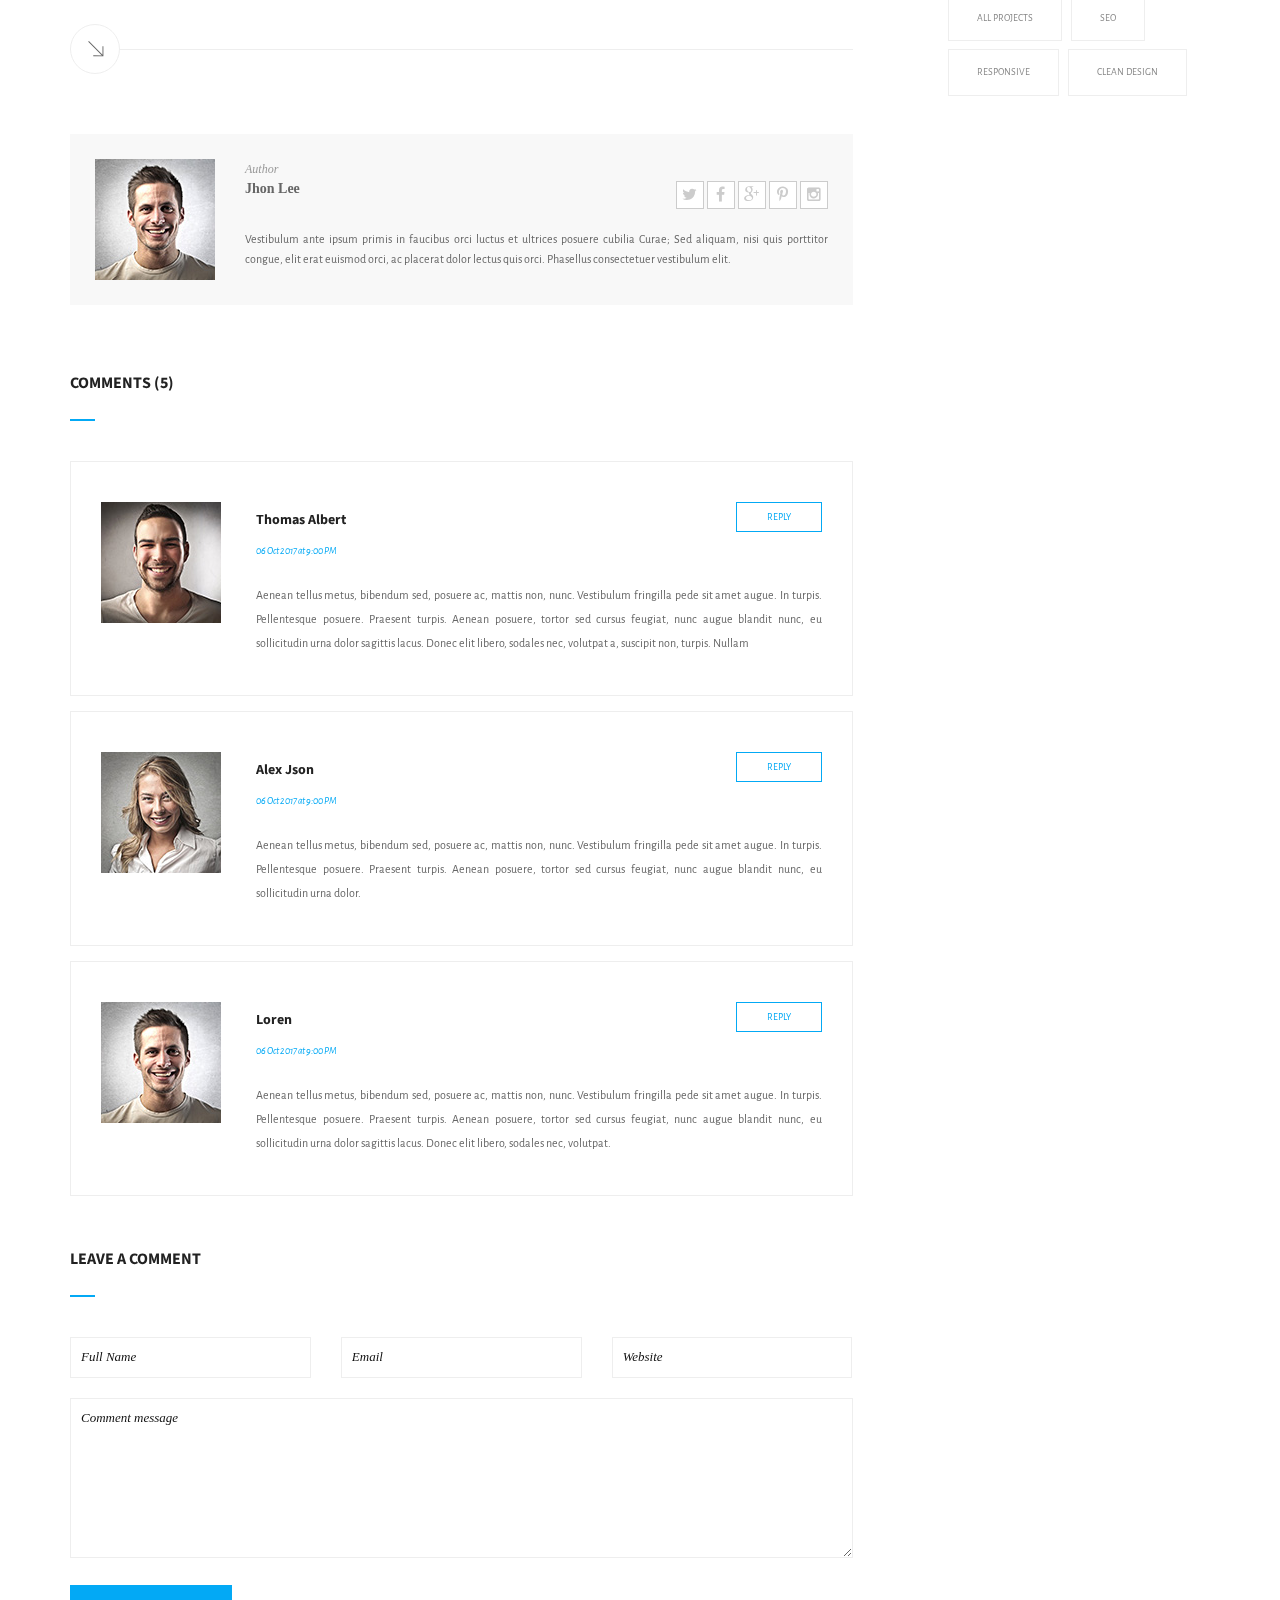
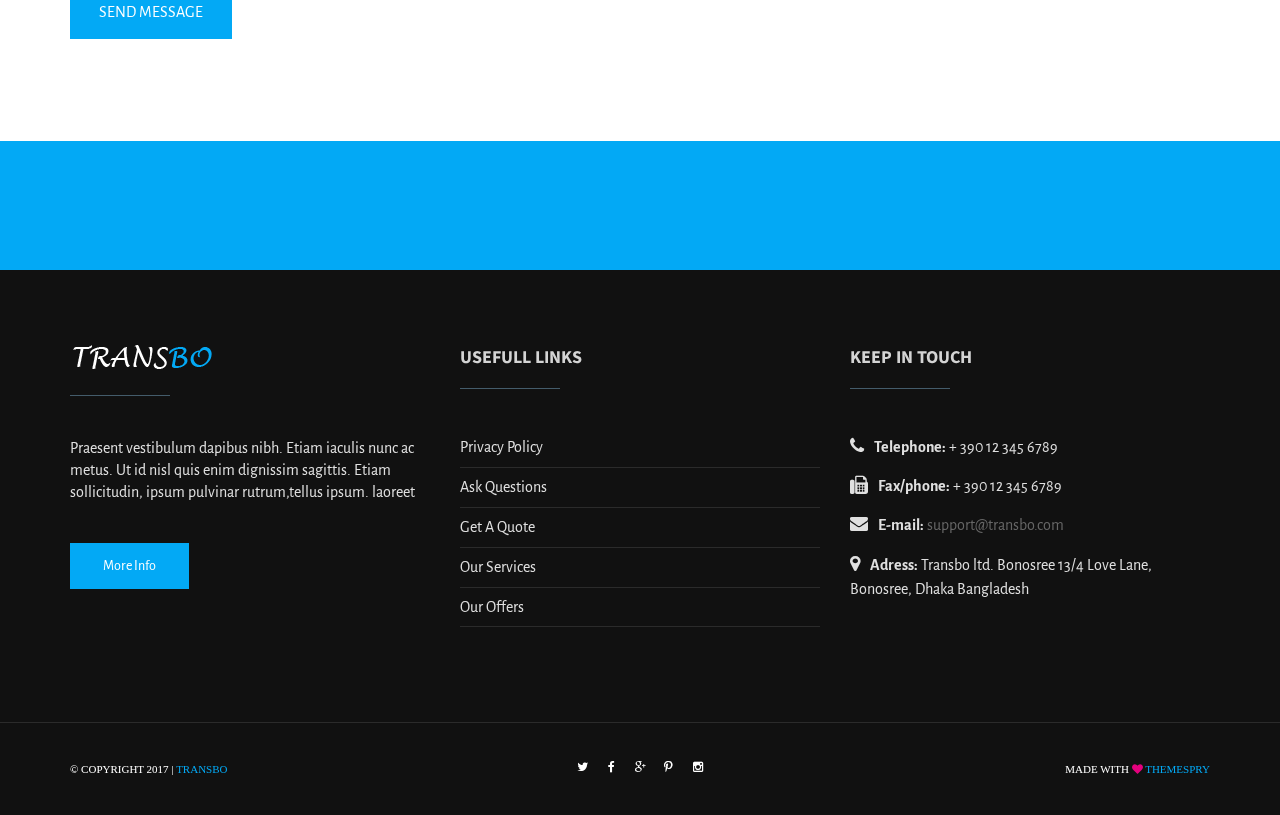
<file: single.html>
<!DOCTYPE html>
<html lang="en">
<meta http-equiv="content-type" content="text/html;charset=utf-8" />
<head>
<meta charset="utf-8">
<meta http-equiv="X-UA-Compatible" content="IE=edge">
<meta name="viewport" content="width=device-width, initial-scale=1">
<meta name="description" content="">
<meta name="keywords" content="">
<meta name="author" content="">

<!-- SITE TITLE -->
<title>Transbo - Transport &amp; Logistics Bootstrap Template</title>

<link rel="shortcut icon" href="media/favicon.png"> 
<link href="css/master.css" rel="stylesheet">	
        
<!--[if lt IE 9]>
    <script src="//oss.maxcdn.com/libs/html5shiv/3.7.0/html5shiv.js"></script>
    <script src="//oss.maxcdn.com/libs/respond.js/1.4.2/respond.min.js"></script>
<![endif]-->
</head>
<body>
	
    <div class="preloader" id="preloader">
        <div class="cssload-container">
        	<div class="cssload-whirlpool"></div>
        </div>
    </div>	
	<!-- =========================
     END PRE LOADER       
	============================== -->
	
	<div class="main-navbar main-navbar-1">
		<div class="container">
			<div class="row">
                 
				<!-- === TOP LOGO === -->
				 
				<div class="logo" id="main-logo">
					<div class="header-logo">
						<a href="index.html"><img src="media/white-logo.png" alt="main logo" /></a>
					</div>
				</div>
				 
				<!-- === TOP SEARCH === -->
				 
				<div class="main-search-input" id="main-search-input">
					<form>
						<input type="text" id="main-search" name="main-search" placeholder="Search..." />
					</form>
				</div>
				 
				<div class="search-control">
					<!-- === top search button show === -->
					<div id="show-search" class="show-search latest">
						<div class="mun-btn mun-btn-brand">
                            <div class="mun-btn-hover"></div>
                            <div class="mun-btn-text">
                                <i class="fa fa-search"></i>
                            </div>
						</div>
					</div>
					<!-- === top search button close === -->
					<div id="close-search" class="close-search latest">
						<div class="mun-btn mun-btn-brand">
							<div class="mun-btn-hover"></div>
							<div class="mun-btn-text">
								<i class="fa fa-close"></i>
							</div>
						</div>
					</div>
				</div>
				
				<div class="show-menu-control">
					<!-- === top search button show === -->
					<div id="show-menu" class="show-menu">
						<div class="mun-btn mun-btn-brand">
                            <div class="mun-btn-hover"></div>
                            <div class="mun-btn-text">
                                <i class="fa fa-bars"></i>
                            </div>
						</div>
					</div>
				</div>
				  
				<!-- === TOP MENU === -->
				<div class="collapse navbar-collapse main-menu page-menu" id="main-menu">
					<ul class="nav navbar-nav">
											
						<!-- === top menu item === -->
						<li><a href="index.html">Home</a></li>
						<li class="main-menu-separator"></li>
						<li><a href="services.html">Services</a></li>
						<li class="main-menu-separator"></li>
						<li><a href="about.html">About us</a></li> 
						<li class="main-menu-separator"></li>
						<!-- === top menu item === -->
						<li class="dropdown">
							<a data-toggle="dropdown" href="#">Elements</a>
							<ul class="dropdown-menu" role="menu">
								<li><a href="single.html">Single Blog</a></li>
								<li><a href="single-service.html">Single Service</a></li>
								<li><a href="#">Free Shipping</a></li>
								<li><a href="#">Our Privacy Policy</a></li>
							</ul>
						</li> 
						<li class="main-menu-separator"></li>
						<li><a href="blog.html">Blog</a></li>
						<li class="main-menu-separator"></li>
						<li ><a href="contacts.html">Contacts</a></li>
					</ul>
				</div>

			</div>
		</div>
	</div>	
	 
	 <!-- =========================
		END TOP MAIN NAVBAR
	============================== -->
     
	 
	<!-- ===================================
		PAGE HEADER
	======================================== -->
	<div class="page-header" data-stellar-background-ratio="0.4">
		<div class="page-header-overlay"></div>
		<div class="container">
			<div class="row">
				
				<!-- === PAGE HEADER TITLE === -->
				<div class="page-header-title">
					<h2>SINGLE POST</h2>
				</div>
				
				<!-- === PAGE HEADER BREADCRUMB === -->
				<div class="page-header-breadcrumb">
					<ol class="breadcrumb">
						<li><a href="index.html">Home</a></li>
						<li><a href="blog.html">Blog</a></li>
						<li class="active">Single Post</li>
					</ol>
				</div>
			</div>
		</div>
	</div>
	<!-- ===================================
		END PAGE HEADER
	======================================== -->
	
	<!-- =========================
		BLOG ITEMS
	============================== -->
    <div class="bo-section single-blog-section">
		<div class="container">
			<div class="row">
								
				<!-- === BLOG ITEMS === -->
				
				<div class="col-lg-9 col-md-9 col-sm-9 col-xs-12">

						
						<!-- === BLOG ITEM === -->
						<div class="single-post">
							<div class="single-post-date">
								<div class="single-post-date-number">26</div>MAY
							</div>
							<div class="single-post-image">
								<img src="media/blog/transbo-blog-2.jpg" alt="" />
							</div>
							
							<div class="blog-item-info">
								<div class="author">
									<i class="fa fa-user"></i> <a href="#">Admin</a>
								</div>
								
								<div class="category">
									<li>Category: </li>
									<li><a href="#">Tech, </a></li>
									<li><a href="#">News</a></li>
								 </div>

								<div class="comments">
									<i class="fa fa-comments"></i> <span>29</span>
								 </div>
							</div>

							<div class="single-post-title">
								<h3>Aenean posuere, tortor sed cursus feugiat, nunc augue blandit nunc.</h3>
							</div>
							<div class="single-post-text">
								<p>
									Lorem ipsum dolor sit amet, consectetuer adipiscing elit. Aenean commodo ligula eget dolor. Aenean massa. Cum sociis natoque penatibus et magnis dis parturient montes, nascetur ridiculus mus. Donec quam felis, ultricies nec, pellentesque eu, pretium quis, sem. Nulla consequat massa quis enim. Donec pede justo, fringilla vel, aliquet nec, vulputate eget, arcu. In enim justo, rhoncus ut, imperdiet a, venenatis vitae, justo.
								</p>
								<p>
									Nullam dictum felis eu pede mollis pretium. Integer tincidunt. Cras dapibus. Vivamus elementum semper nisi. Aenean vulputate eleifend tellus. Aenean leo ligula, porttitor eu, consequat vitae, eleifend ac, enim. Aliquam lorem ante, dapibus in, viverra quis, feugiat a, tellus. Phasellus viverra nulla ut metus varius laoreet. Quisque rutrum. Aenean imperdiet. Etiam ultricies nisi vel augue. Curabitur ullamcorper ultricies nisi. Nam eget dui.
								</p>
								<p>Etiam rhoncus. Maecenas tempus, tellus eget condimentum rhoncus, sem quam semper libero, sit amet adipiscing sem neque sed ipsum. Nam quam nunc, blandit vel, luctus pulvinar, hendrerit id, lorem. Maecenas nec odio et ante tincidunt tempus. Donec vitae sapien ut libero venenatis faucibus. Nullam quis ante. Etiam sit amet orci eget eros faucibus tincidunt. Duis leo. Sed fringilla mauris sit amet nibh. Donec sodales sagittis magna.</p>

								<div class="my-blockquote">
									<div class="my-blockquote-quote"><div><i class="fa fa-quote-left"></i></div></div>
									<p>
										Duis arcu tortor, suscipit eget, imperdiet nec, imperdiet iaculis, ipsum. Sed aliquam ultrices mauris. Integer ante arcu, accumsan a, consectetuer eget, posuere ut, mauris. Praesent adipiscing. Phasellus ullamcorper ipsum rutrum nunc. 
									</p>
								</div>
								<p>Donec mollis hendrerit risus. Phasellus nec sem in justo pellentesque facilisis. Etiam imperdiet imperdiet orci. Nunc nec neque. Phasellus leo dolor, tempus non, auctor et, hendrerit quis, nisi. Curabitur ligula sapien, tincidunt non, euismod vitae, posuere imperdiet, leo. Maecenas malesuada. Praesent congue erat at massa. Sed cursus turpis vitae tortor. Donec posuere vulputate arcu. Phasellus accumsan cursus velit.</p>
							</div>
							
							<div class="single-post-bb">
								<div class="single-post-bb-arrow"><i class="flaticon-direction248"></i></div>
								<div class="single-post-bb-line"></div>
							</div>
							
							<div class="single-post-author">
								<div class="single-post-author-avatar">
									<img src="media/blog/transbo-author-1.jpg" alt="" />
								</div>
								<div class="single-post-author-info">
									<div class="single-post-author-info-name">
										<span class="single-post-author-info-label">Author</span><br>
										Jhon Lee
									</div>
									<div class="single-post-author-info-socials">
										<a href="#"><div class="my-btn my-btn-default">
											<div class="my-btn-bg-top"></div>
											<div class="my-btn-bg-bottom"></div>
											<div class="my-btn-text">
												<i class="fa fa-twitter"></i>
											</div>
										</div></a>
										<a href="#"><div class="my-btn my-btn-default">
											<div class="my-btn-bg-top"></div>
											<div class="my-btn-bg-bottom"></div>
											<div class="my-btn-text">
												<i class="fa fa-facebook"></i>
											</div>
										</div></a>
										<a href="#"><div class="my-btn my-btn-default">
											<div class="my-btn-bg-top"></div>
											<div class="my-btn-bg-bottom"></div>
											<div class="my-btn-text">
												<i class="fa fa-google-plus"></i>
											</div>
										</div></a>
										<a href="#"><div class="my-btn my-btn-default">
											<div class="my-btn-bg-top"></div>
											<div class="my-btn-bg-bottom"></div>
											<div class="my-btn-text">
												<i class="fa fa-pinterest-p"></i>
											</div>
										</div></a>
										<a href="#"><div class="my-btn my-btn-default">
											<div class="my-btn-bg-top"></div>
											<div class="my-btn-bg-bottom"></div>
											<div class="my-btn-text">
												<i class="fa fa-instagram"></i>
											</div>
										</div></a>
									</div>
									<div class="single-post-author-info-text">
										Vestibulum ante ipsum primis in faucibus orci luctus et ultrices posuere cubilia Curae; Sed aliquam, nisi quis porttitor congue, elit erat euismod orci, ac placerat dolor lectus quis orci. Phasellus consectetuer vestibulum elit.
									</div>
								</div>
							</div>
							
							<div class="single-post-comments" id="comments">
								<h3>COMMENTS (5)</h3>
								
								<div class="media">
									<a class="pull-left" href="#">
										<img class="media-object" src="media/blog/transbo-author-2.jpg" alt="" />
									</a>
									<div class="media-body">
										<div class="media-body-top">
											<div class="media-info">
												<h4 class="media-heading">Thomas Albert</h4>
												<span class="media-date">06 Oct 2017 at 9:00 PM</span>
											</div>
											<div class="media-reply">
												<a href="#"><div class="my-btn my-btn-default">
													<div class="my-btn-bg-top"></div>
													<div class="my-btn-bg-bottom"></div>
													<div class="my-btn-text">
														REPLY
													</div>
												</div></a>
											</div>
										</div>
										 Aenean tellus metus, bibendum sed, posuere ac, mattis non, nunc. Vestibulum fringilla pede sit amet augue. In turpis. Pellentesque posuere. Praesent turpis. Aenean posuere, tortor sed cursus feugiat, nunc augue blandit nunc, eu sollicitudin urna dolor sagittis lacus. Donec elit libero, sodales nec, volutpat a, suscipit non, turpis. Nullam
									</div>
								</div>
								
								<div class="media">
									<a class="pull-left" href="#">
										<img class="media-object" src="media/blog/transbo-author-3.jpg" alt="" />
									</a>
									<div class="media-body">
										<div class="media-body-top">
											<div class="media-info">
												<h4 class="media-heading">Alex Json</h4>
												<span class="media-date">06 Oct 2017 at 9:00 PM</span>
											</div>
											<div class="media-reply">
												<a href="#"><div class="my-btn my-btn-default">
													<div class="my-btn-bg-top"></div>
													<div class="my-btn-bg-bottom"></div>
													<div class="my-btn-text">
														REPLY
													</div>
												</div></a>
											</div>
										</div>
										 Aenean tellus metus, bibendum sed, posuere ac, mattis non, nunc. Vestibulum fringilla pede sit amet augue. In turpis. Pellentesque posuere. Praesent turpis. Aenean posuere, tortor sed cursus feugiat, nunc augue blandit nunc, eu sollicitudin urna dolor.
									</div>
								</div>
								
								<div class="media">
									<a class="pull-left" href="#">
										<img class="media-object" src="media/blog/transbo-author-4.jpg" alt="" />
									</a>
									<div class="media-body">
										<div class="media-body-top">
											<div class="media-info">
												<h4 class="media-heading">Loren</h4>
												<span class="media-date">06 Oct 2017 at 9:00 PM</span>
											</div>
											<div class="media-reply">
												<a href="#"><div class="my-btn my-btn-default">
													<div class="my-btn-bg-top"></div>
													<div class="my-btn-bg-bottom"></div>
													<div class="my-btn-text">
														REPLY
													</div>
												</div></a>
											</div>
										</div>
										 Aenean tellus metus, bibendum sed, posuere ac, mattis non, nunc. Vestibulum fringilla pede sit amet augue. In turpis. Pellentesque posuere. Praesent turpis. Aenean posuere, tortor sed cursus feugiat, nunc augue blandit nunc, eu sollicitudin urna dolor sagittis lacus. Donec elit libero, sodales nec, volutpat.
									</div>
								</div>
								
							</div>
							
							<div class="single-post-leave-comment">
								<h3>LEAVE A COMMENT</h3>
								<div class="single-post-leave-comment-form row">
									<form>
										<div class="col-lg-4 col-md-4 col-sm-4 col-xs-12 single-post-leave-comment-form-item">
											<input type="text" name="comment-name" placeholder="Full Name" />
										</div>
										<div class="col-lg-4 col-md-4 col-sm-4 col-xs-12 single-post-leave-comment-form-item">
											<input type="text" name="comment-email" placeholder="Email" />
										</div>
										<div class="col-lg-4 col-md-4 col-sm-4 col-xs-12 single-post-leave-comment-form-item">
											<input type="text" name="comment-name" placeholder="Website" />
										</div>
										<div class="col-lg-12 col-md-12 col-sm-12 col-xs-12 single-post-leave-comment-form-item">
											<textarea name="comment-message" placeholder="Comment message"></textarea>
										</div>
										<div class="col-lg-12 col-md-12 col-sm-12 col-xs-12 single-post-leave-comment-form-item">
											<button><span class="my-btn my-btn-primary">
												<span class="my-btn-bg-top"></span>
												<span class="my-btn-bg-bottom"></span>
												<span class="my-btn-text">
													SEND MESSAGE
												</span>
											</span></button>
										</div>
									</form>
								</div>
							</div>

						</div>			

				</div>
				
				<!-- === BLOG RIGHT BAR === -->
				
				<div id="sidebar" class="col-lg-3 col-md-3 col-sm-3 col-xs-12">
					
					<div class="widget widget_search">
						<h3>SEARCH BLOG</h3>
						<div class="search-blog">
							<form method="" action="">
								<input type="text" name="blog-search" id="blog-search" placeholder="Keyword...">
							</form>
						</div>
					</div>
					
					<div class="widget">
						<h3>RECENT POSTS</h3>
						<div class="recent-posts">
							<div class="recent-post">
								<div class="recent-post-image">
									<a href="#"><img src="media/blog/transbo-blog-thumbnail-1.jpg" alt="transbo blog thumbnail" /></a>
								</div>
								<div class="recent-post-title">
									<a href="single.html">Adipisicing elit sed usmodtempor incidid</a>
								</div>
								<div class="recent-post-date">
									<span class="date-icon"><i class="fa fa-calendar"></i></span>
									<a href="single.html">06 Oct 2017</a>
								</div>
							</div>

							<div class="recent-post">
								<div class="recent-post-image">
									<a href="#"><img src="media/blog/transbo-blog-thumbnail-2.jpg" alt="transbo blog thumbnail" /></a>
								</div>
								<div class="recent-post-title">
									<a href="single.html">Adipisicing elit sed usmodtempor incidid</a>
								</div>
								<div class="recent-post-date">
									<span class="date-icon"><i class="fa fa-calendar"></i></span>
									<a href="single.html">06 Oct 2017</a>
								</div>
							</div>

							<div class="recent-post">
								<div class="recent-post-image">
									<a href="#"><img src="media/blog/transbo-blog-thumbnail-3.jpg" alt="transbo blog thumbnail" /></a>
								</div>
								<div class="recent-post-title">
									<a href="single.html">Adipisicing elit sed usmodtempor incidid</a>
								</div>
								<div class="recent-post-date">
									<span class="date-icon"><i class="fa fa-calendar"></i></span>
									<a href="single.html">06 Oct 2017</a>
								</div>
							</div>
						</div>
					</div>
					
					<div class="widget widget_categories">
						<h3>CATEGORIES</h3>
						<ul class="blog-categories">
							<li class="first">
								<a href="#">Photography</a>
							</li>
							<li class="active">
								<a href="#">Business & Economy</a>
							</li>
							<li>
								<a href="#">Responsive Designs</a>
							</li>
							<li>
								<a href="#">Web Applications</a>
							</li>
							<li>
								<a href="#">Advertising</a>
							</li>
							<li class="latest">
								<a href="#">Online Marketing</a>
							</li>
						</ul>
					</div>
					
					<div class="widget widget_text">
						<h3>ABOUT US</h3>
						<p>
							Nullam dictum felis eu pede mollis pretium. Integer tincidunt. Cras dapibus. Vivamus elementum semper nisi. Aenean vulputate eleifend tellus. Aenean leo ligula, porttitor eu, consequat vitae, eleifend ac, enim. Aliquam lorem ante, dapibus in, viverra quis, feugiat a, tellus. Phasellus viverra nulla
						</p>
					</div>
					
					<div class="widget widget_meta latest">
						<h3>TAGS CLOUD</h3>
						<div class="blog-tags">
							<a href="#">truck</a> 
							<a href="#">Development</a> 
							<a href="#">cargo plane</a> 
							<a href="#">trucking</a> 
							<a href="#">ALL PROJECTS</a> 
							<a href="#">SEO</a> 
							<a href="#">responsive</a> 
							<a href="#">CLEAN design</a> 
						</div>
					</div>
				</div>
				
				
			</div>
		</div>
	</div>
		
	
	<!-- ===================================
		SUBSCRIBE SECTION
	======================================== -->
	<section id="subscribe" class="ptb-small subscribe">
		<div class="container">
			<div class="row">
				
				<!-- === SUBSCRIBE TEXT === -->
				<div class="col-sm-4 subscribe-text animated wow fadeInUp" data-wow-duration=".5s" data-wow-offset="100">
					<span class="subscribe-icon"><i class="fa fa-envelope"></i></span>Sign Up Now To Get Updates
				</div>
				
				<!-- === SUBSCRIBE FORM === -->
				<div class="col-sm-8 subscribe-form animated wow fadeInUp" data-wow-duration=".5s" data-wow-delay=".3s" data-wow-offset="100">
					<form action="" method="post">
						<div class="subscribe-form-input">
							<input type="text" name="subscribe" placeholder="Your E-mail" />
						</div>
						<div class="subscribe-form-btn">
							<button class="mun-btn mun-btn-brand">
								<span class="mun-btn-hover"></span>
								<span class="mun-btn-text">SUBSCRIBE</span>
							</button>
						</div>
					</form>
				</div>
				
			</div>
		</div>
	</section>
	<!-- ===================================
		END SUBSCRIBE SECTION
	======================================== -->
     
	
	<!-- ===================================
		FOOTER
	======================================== -->
	<footer id="footer" class="ptb-medium footer">
		<div class="container">
			<div class="row">
				
				<!-- === FOOTER COLUMN === -->
				<div class="col-md-4 col-xs-12 widget">
					<div class="footer-logo">
						<a href="index.html"><img src="media/white-logo.png" alt="footer logo"></a>
					</div>
					<div class="wiget-about">
						<p>Praesent vestibulum dapibus nibh. Etiam iaculis nunc ac metus. Ut id nisl quis enim dignissim sagittis. 
						Etiam sollicitudin, ipsum pulvinar rutrum,tellus ipsum. laoreet </p>
					</div>
					<div class="about-text-btn">
						<a href="about.html">
							<div class="mun-btn mun-btn-brand">
								<div class="mun-btn-hover"></div>
								<div class="mun-btn-text">
									More Info
								</div>
							</div>
						</a>
					</div>
				</div>
				
				<!-- === FOOTER COLUMN === -->
				<div class="col-md-4 col-xs-12 widget">
					<h4>Usefull Links</h4>

					<ul class="usefull-links">
						<li><a href="#">Privacy Policy</a></li>
						<li><a href="#">Ask Questions</a></li>
						<li><a href="#">Get A Quote</a></li>
						<li><a href="#">Our Services</a></li>
						<li><a href="#">Our Offers</a></li>
					</ul>
				</div>
				
				<!-- === FOOTER COLUMN === -->
				<div class="col-md-4 col-xs-12 widget">
					<h4>Keep In Touch</h4>

					<ul class="contact-address">
						<li><i class="fa fa-phone"></i><strong>Telephone:</strong> + 390 12 345 6789</li>
						<li><i class="fa fa-fax"></i><strong>Fax/phone:</strong>  + 390 12 345 6789</li>
						<li><i class="fa fa-envelope"></i><strong>E-mail:</strong> <a href="mailto:support@transbo.com"> support@transbo.com</a></li>
						<li><i class="fa fa-map-marker"></i><strong>Adress:</strong> Transbo ltd. Bonosree 13/4 Love Lane,<br> Bonosree, Dhaka Bangladesh</li>
					</ul>
				</div>

			</div>
		</div>
	</footer>
	<!-- ===================================
		END FOOTER
	======================================== -->


	<!-- ===================================
		BOTTOM SECTION
	======================================== -->
	<div class="bottom">
		<div class="container">
			<div class="row">
				
				<!-- === BOTTOM LEFT === -->
				<div class="col-md-4 col-xs-12">
					<p>&copy; COPYRIGHT 2017 | <span class="brand-color">TRANSBO</span></p>
				</div>
				
				<!-- === BOTTOM CENTER === -->
				<div class="col-md-4 col-xs-12 text-center">
					<a href="#">
						<div class="mun-btn mun-btn-gray">
							<div class="mun-btn-hover"></div>
							<div class="mun-btn-text">
								<i class="fa fa-twitter"></i>
							</div>
						</div>
					</a>
					<a href="#"><div class="mun-btn mun-btn-gray">
						<div class="mun-btn-hover"></div>
						<div class="mun-btn-text">
							<i class="fa fa-facebook"></i>
						</div>
					</div></a>
					<a href="#"><div class="mun-btn mun-btn-gray">
						<div class="mun-btn-hover"></div>
						<div class="mun-btn-text">
							<i class="fa fa-google-plus"></i>
						</div>
					</div></a>
					<a href="#"><div class="mun-btn mun-btn-gray">
						<div class="mun-btn-hover"></div>
						<div class="mun-btn-text">
							<i class="fa fa-pinterest-p"></i>
						</div>
					</div></a>
					<a href="#"><div class="mun-btn mun-btn-gray">
						<div class="mun-btn-hover"></div>
						<div class="mun-btn-text">
							<i class="fa fa-instagram"></i>
						</div>
					</div></a>
				</div>
				
				<!-- === BOTTOM RIGHT === -->
				<div class="col-md-4 col-xs-12 text-right">
					<p>MADE With <i class="fa fa-heart"></i> <a href="http://themespry.com"> <span class="brand-color">themespry</span></a></p>
				</div>
				
			</div>
		</div>
	</div>
	<!-- ===================================
		END BOTTOM SECTION
	======================================== -->
	
	
	<!-- =========================
	   SLIDE MENU
	============================== -->
	<aside id="slide-menu" class="slide-menu">
		
		<!-- === CLOSE MENU BUTON === -->	
		<div class="close-menu" id="close-menu">
			<i class="fa fa-close"></i>
		</div>
		
		<!-- === SLIDE MENU === -->	
		<ul id="left-menu" class="left-menu">			
			<li><a href="index.html">Home</a></li>
			<li><a href="services.html">Services</a></li>
			<li><a href="about.html">About Us</a></li>
			<li> 
				<a href="#">Elements <i class="fa fa-plus arrow"></i></a>
				
				<!-- === slide menu child === -->	
				<ul class="slide-menu-child">
					<li><a href="07_typography.html">Typography</a></li>
					<li><a href="08_buttons.html">Buttons</a></li>
					<li><a href="09_progress.html">Progress Bars</a></li>
					<li><a href="10_alerts.html">Alerts</a></li>
				</ul>
			</li>
			<li><a href="blog.html">Blog</a></li>
			<li><a href="contact.html">Contact Us</a></li>
			<li><a href=".html">Hew</a></li>
			
		</ul>		
	</aside>
	<!-- =========================
	   END SLIDE MENU
	============================== -->
	
	
	<!-- =========================
	   BLACK OVERLAY
	============================== -->
	<div class="black-overlay" id="black-overlay"></div>
	<!-- =========================
	   END BLACK OVERLAY
	============================== -->	 
	
	<!-- JQUERY -->
	<script src="js/jquery-1.11.3.min.js"></script>
	
	<!-- BOOTSTRAP -->
	<script src="js/bootstrap.min.js"></script>
	
	<!-- SMOOTH SCROLLING  -->
	<script src="js/smoothscroll.min.js"></script>
	
	<!-- STELLAR.JS FOR PARALLAX -->
	<script src="js/jquery.stellar.min.js"></script>
	
	<!-- SLIDER PRO  -->
	<script src="assets/slider-pro/js/jquery.sliderPro.min.js"></script>
	
	<!-- SCROLLSPY -->
	<script src="js/scrollspy.min.js"></script>
	
	<!-- WOW PLAGIN -->
	<script src="js/wow.min.js"></script>
	
	<!-- CAROUSEL -->
	<script src="assets/owl-carousel/owl.carousel.min.js"></script>
	
	<!-- VERTICAL ACCORDEON MENU -->
	<script src="js/metisMenu.min.js"></script>
	
	<!-- CUSTOM SCRIPT -->
	<script src="js/scripts.js"></script>	
</body>
</html>
</file>
<file: css/master.css>
/* --------------------------------------
=========================================
Trans Aero - Responsive Logistic Html Template
Version: 1.0 (Initial Release)
Designed By: Vadzim Liashkevich
=========================================

 
 /*-- IMPORT GOOGLE WEB FONTS --*/
@import url(https://fonts.googleapis.com/css?family=Alegreya+Sans|Source+Sans+Pro:400,600);

 /*-- BOOTSTRAP --*/
@import url('bootstrap.min.css');

 /*-- FONT AWESOME --*/
@import url('font-awesome.min.css');

 /*-- FLATICONS --*/
@import url('../fonts/flaticon/flaticon.css');

 /*-- SLIDER PRO --*/
@import url('../assets/slider-pro/css/slider-pro.min.css');

 /*-- ANIMATE CSS --*/
@import url('animate.css');

 /*-- OWL CAROUSEL --*/
@import url('../assets/owl-carousel/owl.carousel.css');
@import url('../assets/owl-carousel/owl.theme.css');

 /*-- MAIN STYLES --*/
@import url('theme.min.css');

 /*-- RESPONSIVE FIXES --*/
@import url('responsive.css');

@import url('demo.css');

@import url('../assets/colors/css/colors.css');


@import url('debug.css');

 /*-- COLOR SCHEMES --*/
/*@import url('red.css');*/
/*@import url('green.css');*/
/*@import url('blue.css');*/
</file>
